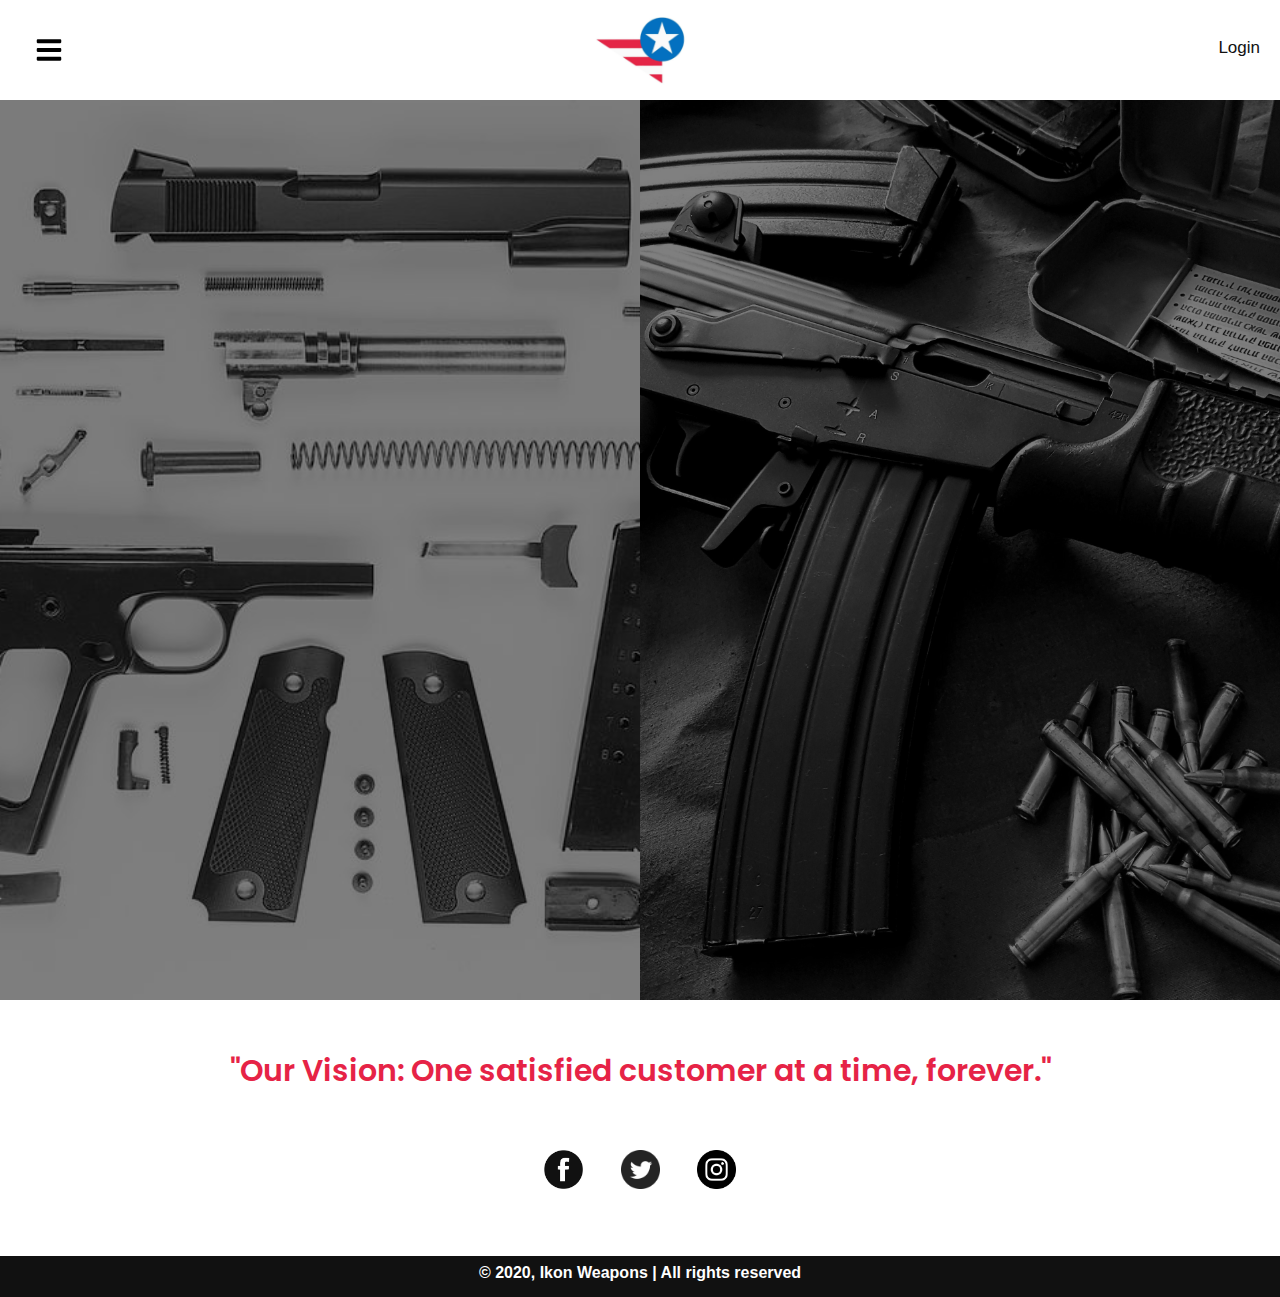
<file: index.html>
<!DOCTYPE html>
<html>

<head>
  <meta name="viewport" content="width=device-width, initial-scale=1, shrink-to-fit=no">
  <meta charset="utf-8">

  <link rel="stylesheet" href="assets/css/style.css">
  <link rel="stylesheet" href="assets/css/responsive.css">
  <link rel="preconnect" href="https://fonts.gstatic.com">
  <link href="https://fonts.googleapis.com/css2?family=Poppins:ital,wght@0,100;0,200;0,300;0,400;0,500;0,600;0,700;0,800;0,900;1,100;1,200;1,300;1,400;1,500;1,600;1,700;1,800;1,900&display=swap" rel="stylesheet">
  <title>Ikon Weapons Repair</title>

</head>

<body class="" onscroll="navChange()">
  <nav class="">
    <button class="nav-btn" id="menu-open-btn" type="button" name="button">
      <svg stroke="currentColor" fill="currentColor" stroke-width="0" viewBox="0 0 448 512" height="1em" width="1em" xmlns="http://www.w3.org/2000/svg" style="color: rgb(0, 0, 0);">
        <path
          d="M16 132h416c8.837 0 16-7.163 16-16V76c0-8.837-7.163-16-16-16H16C7.163 60 0 67.163 0 76v40c0 8.837 7.163 16 16 16zm0 160h416c8.837 0 16-7.163 16-16v-40c0-8.837-7.163-16-16-16H16c-8.837 0-16 7.163-16 16v40c0 8.837 7.163 16 16 16zm0 160h416c8.837 0 16-7.163 16-16v-40c0-8.837-7.163-16-16-16H16c-8.837 0-16 7.163-16 16v40c0 8.837 7.163 16 16 16z">
        </path>
      </svg>
    </button>
    <div class="nav-menu" id="nav-menu-d">
      <ul>
        <li class="navbar-toggle"><a id="menu-close-btn">
            <svg stroke="currentColor" fill="currentColor" stroke-width="0" viewBox="0 0 1024 1024" height="1em" width="1em" xmlns="http://www.w3.org/2000/svg" style="color: rgb(255, 255, 255);">
              <path
                d="M563.8 512l262.5-312.9c4.4-5.2.7-13.1-6.1-13.1h-79.8c-4.7 0-9.2 2.1-12.3 5.7L511.6 449.8 295.1 191.7c-3-3.6-7.5-5.7-12.3-5.7H203c-6.8 0-10.5 7.9-6.1 13.1L459.4 512 196.9 824.9A7.95 7.95 0 0 0 203 838h79.8c4.7 0 9.2-2.1 12.3-5.7l216.5-258.1 216.5 258.1c3 3.6 7.5 5.7 12.3 5.7h79.8c6.8 0 10.5-7.9 6.1-13.1L563.8 512z">
              </path>
            </svg>
          </a></li>
        <li><a href="index.html">
            <svg stroke="currentColor" fill="currentColor" stroke-width="0" viewBox="0 0 1024 1024" height="1em" width="1em" xmlns="http://www.w3.org/2000/svg" style="color: rgb(255, 255, 255);">
              <path
                d="M946.5 505L534.6 93.4a31.93 31.93 0 0 0-45.2 0L77.5 505c-12 12-18.8 28.3-18.8 45.3 0 35.3 28.7 64 64 64h43.4V908c0 17.7 14.3 32 32 32H448V716h112v224h265.9c17.7 0 32-14.3 32-32V614.3h43.4c17 0 33.3-6.7 45.3-18.8 24.9-25 24.9-65.5-.1-90.5z">
              </path>
            </svg>
            <span>Home</span>
          </a></li>
        <li><a href="account.html">
            <svg stroke="currentColor" fill="currentColor" stroke-width="0" viewBox="0 0 512 512" height="1em" width="1em" xmlns="http://www.w3.org/2000/svg" style="color: rgb(255, 255, 255);">
              <path d="M256 256c52.805 0 96-43.201 96-96s-43.195-96-96-96-96 43.201-96 96 43.195 96 96 96zm0 48c-63.598 0-192 32.402-192 96v48h384v-48c0-63.598-128.402-96-192-96z"></path>
            </svg>
            <span>Account</span>
          </a></li>
        <li><a href="orders.html">
            <svg stroke="currentColor" fill="currentColor" stroke-width="0" viewBox="0 0 512 512" height="1em" width="1em" xmlns="http://www.w3.org/2000/svg" style="color: rgb(255, 255, 255);">
              <path
                d="M124 80v322c0 7.7-6.3 14-14 14s-14-6.3-14-14V112H80c-17.7 0-32 14.3-32 32v288c0 17.7 14.3 32 32 32h353.1c17 0 30.9-13.8 30.9-30.9V80c0-17.7-14.3-32-32-32l-278 2c-17.7 0-30 12.3-30 30zm66 32h84c7.7 0 14 6.3 14 14s-6.3 14-14 14h-84c-7.7 0-14-6.3-14-14s6.3-14 14-14zm0 160h148c7.7 0 14 6.3 14 14s-6.3 14-14 14H190c-7.7 0-14-6.3-14-14s6.3-14 14-14zm196 108H190c-7.7 0-14-6.3-14-14s6.3-14 14-14h196c7.7 0 14 6.3 14 14s-6.3 14-14 14zm0-160H190c-7.7 0-14-6.3-14-14s6.3-14 14-14h196c7.7 0 14 6.3 14 14s-6.3 14-14 14z">
              </path>
            </svg>
            <span>Orders</span>
          </a></li>
        <li><a href="shop.html">
            <svg stroke="currentColor" fill="currentColor" stroke-width="0" viewBox="0 0 576 512" height="1em" width="1em" xmlns="http://www.w3.org/2000/svg" style="color: rgb(255, 255, 255);">
              <path
                d="M528.12 301.319l47.273-208C578.806 78.301 567.391 64 551.99 64H159.208l-9.166-44.81C147.758 8.021 137.93 0 126.529 0H24C10.745 0 0 10.745 0 24v16c0 13.255 10.745 24 24 24h69.883l70.248 343.435C147.325 417.1 136 435.222 136 456c0 30.928 25.072 56 56 56s56-25.072 56-56c0-15.674-6.447-29.835-16.824-40h209.647C430.447 426.165 424 440.326 424 456c0 30.928 25.072 56 56 56s56-25.072 56-56c0-22.172-12.888-41.332-31.579-50.405l5.517-24.276c3.413-15.018-8.002-29.319-23.403-29.319H218.117l-6.545-32h293.145c11.206 0 20.92-7.754 23.403-18.681z">
              </path>
            </svg>
            <span>Shop</span>
          </a></li>
        <li><a href="repair.html">
            <svg stroke="currentColor" fill="currentColor" stroke-width="0" viewBox="0 0 512 512" height="1em" width="1em" xmlns="http://www.w3.org/2000/svg" style="color: rgb(255, 255, 255);">
              <path
                d="M241.406 21l-15.22 34.75c-7.864.478-15.703 1.472-23.467 2.97l-23.282-30.064-25.094 8.532-.125 38.25c-10.63 5.464-20.817 12.07-30.44 19.78L88.313 79.25 70.156 98.563 88.312 133c-5.852 8.346-10.925 17.072-15.218 26.094l-38.938 1.062-7.906 25.28 31.438 23.158c-1.505 9.38-2.24 18.858-2.282 28.344L20.5 254.625l3.656 26.25 38.313 7.5c2.284 7.982 5.107 15.826 8.5 23.5L45.72 343.22l14.093 22.436 39.25-9.187c2.47 2.895 5.037 5.757 7.718 8.53 5.643 5.835 11.565 11.206 17.72 16.125l-7.625 39.313 22.938 13.25 29.968-26.094c8.606 3.462 17.435 6.23 26.407 8.312l9.782 38.406 26.405 2.157 15.875-36.22c10.97-.66 21.904-2.3 32.656-4.938l25.22 29.22 24.593-9.844-.72-14.813-57.406-43.53c-16.712 4.225-34.042 5.356-51.063 3.436-31.754-3.58-62.27-17.92-86.218-42.686-54.738-56.614-53.173-146.67 3.438-201.406 27.42-26.513 62.69-39.963 98-40.344 37.59-.406 75.214 13.996 103.438 43.187 45.935 47.512 52.196 118.985 19.562 173.095l31.97 24.25c3.997-6.28 7.594-12.75 10.75-19.375l38.655-1.063 7.906-25.28-31.217-23c1.513-9.457 2.262-19.035 2.28-28.594l34.688-17.625-3.655-26.25-38.28-7.5c-3.196-10.993-7.444-21.762-12.75-32.125l22.81-31.594-15.25-21.657-37.56 10.906c-.472-.5-.93-1.007-1.408-1.5-5.998-6.205-12.33-11.89-18.937-17.064l7.188-37.125L334 43.78l-28.5 24.814c-9.226-3.713-18.702-6.603-28.313-8.75l-9.343-36.688L241.406 21zM183.25 174.5c-10.344.118-20.597 2.658-30 7.28l45.22 34.314c13.676 10.376 17.555 30.095 7.06 43.937-10.498 13.85-30.656 15.932-44.53 5.408l-45.188-34.282c-4.627 24.793 4.135 51.063 25.594 67.344 19.245 14.597 43.944 17.33 65.22 9.688l4.78-1.72 4.03 3.063 135.19 102.564 4.03 3.062-.344 5.063c-1.637 22.55 7.59 45.61 26.844 60.217 21.46 16.28 49.145 17.63 71.78 6.5l-45.186-34.28c-13.874-10.526-17.282-30.506-6.78-44.344 10.5-13.84 30.537-15.405 44.217-5.032l45.188 34.283c4.616-24.784-4.11-51.067-25.563-67.344-19.313-14.658-43.817-17.562-64.968-10.033l-4.75 1.688-4.03-3.063-135.19-102.562-4.03-3.063.344-5.03c1.55-22.387-7.85-45.194-27.157-59.845-12.544-9.516-27.222-13.978-41.78-13.812zm43.563 90.25l163.875 124.344L379.406 404 215.5 279.625l11.313-14.875z">
              </path>
            </svg>
            <span>Repair</span>
          </a></li>
        <li><a href="contact.html">
            <svg stroke="currentColor" fill="currentColor" stroke-width="0" viewBox="0 0 1024 1024" height="1em" width="1em" xmlns="http://www.w3.org/2000/svg" style="color: rgb(255, 255, 255);">
              <path
                d="M877.1 238.7L770.6 132.3c-13-13-30.4-20.3-48.8-20.3s-35.8 7.2-48.8 20.3L558.3 246.8c-13 13-20.3 30.5-20.3 48.9 0 18.5 7.2 35.8 20.3 48.9l89.6 89.7a405.46 405.46 0 0 1-86.4 127.3c-36.7 36.9-79.6 66-127.2 86.6l-89.6-89.7c-13-13-30.4-20.3-48.8-20.3a68.2 68.2 0 0 0-48.8 20.3L132.3 673c-13 13-20.3 30.5-20.3 48.9 0 18.5 7.2 35.8 20.3 48.9l106.4 106.4c22.2 22.2 52.8 34.9 84.2 34.9 6.5 0 12.8-.5 19.2-1.6 132.4-21.8 263.8-92.3 369.9-198.3C818 606 888.4 474.6 910.4 342.1c6.3-37.6-6.3-76.3-33.3-103.4zm-37.6 91.5c-19.5 117.9-82.9 235.5-178.4 331s-213 158.9-330.9 178.4c-14.8 2.5-30-2.5-40.8-13.2L184.9 721.9 295.7 611l119.8 120 .9.9 21.6-8a481.29 481.29 0 0 0 285.7-285.8l8-21.6-120.8-120.7 110.8-110.9 104.5 104.5c10.8 10.8 15.8 26 13.3 40.8z">
              </path>
            </svg>
            <span>Contact</span>
          </a></li>
        <li><a href="support.html">
            <svg stroke="currentColor" fill="currentColor" stroke-width="0" viewBox="0 0 512 512" height="1em" width="1em" xmlns="http://www.w3.org/2000/svg" style="color: rgb(255, 255, 255);">
              <path
                d="M256 48C141.2 48 48 141.2 48 256s93.2 208 208 208 208-93.2 208-208S370.8 48 256 48zm21 333h-42v-42h42v42zm-.2-63h-41.6c0-67 62.4-62.2 62.4-103.8 0-22.9-18.7-41.7-41.6-41.7S214.4 192 214.4 214h-41.6c0-46 37.2-83 83.2-83s83.2 37.1 83.2 83.1c0 52-62.4 57.9-62.4 103.9z">
              </path>
            </svg>
            <span>Support</span>
          </a></li>
      </ul>
    </div>
    <a href="#">
      <img class="nav-logo" src="assets/images/logo.png" alt="logo">
    </a>

    <a class="nav-login" href="account.html">login</a>
  </nav>



  <main class="home-banner">
    <div class="img-container">
      <a href="repair.html">
      <div class="photo-div">
        <img src="assets/images/img1.jpg" alt="">
        <h1>Repair</h1>
      </div>
</a>
    </div>
    <div class="img-container">
      <a href="shop.html">
      <div class="photo-div">
        <img src="assets/images/img2.jpg" alt="">
        <h1>Shop</h1>
      </div>
</a>
    </div>
  </main>



  <main class="brand-text">
    <h1>"Our Vision: One satisfied customer at a time, forever."
    </h1>

    <div class="social-links">
      <ul >
        <li><a href="#"><img src="assets/images/facebook.jpg" alt=""></a></li>
        <li><a href="#"><img src="assets/images/twitter.jpg" alt=""></a></li>
        <li><a href="#"><img src="assets/images/instagram.jpg" alt=""></a></li>
      </ul>
    </div>
  </main>


  <footer>
    <p>© 2020, Ikon Weapons | All rights reserved</p>
  </footer>










  <script type="text/javascript" src="assets/js/customJS.js">

  </script>
</body>

</html>
</file>
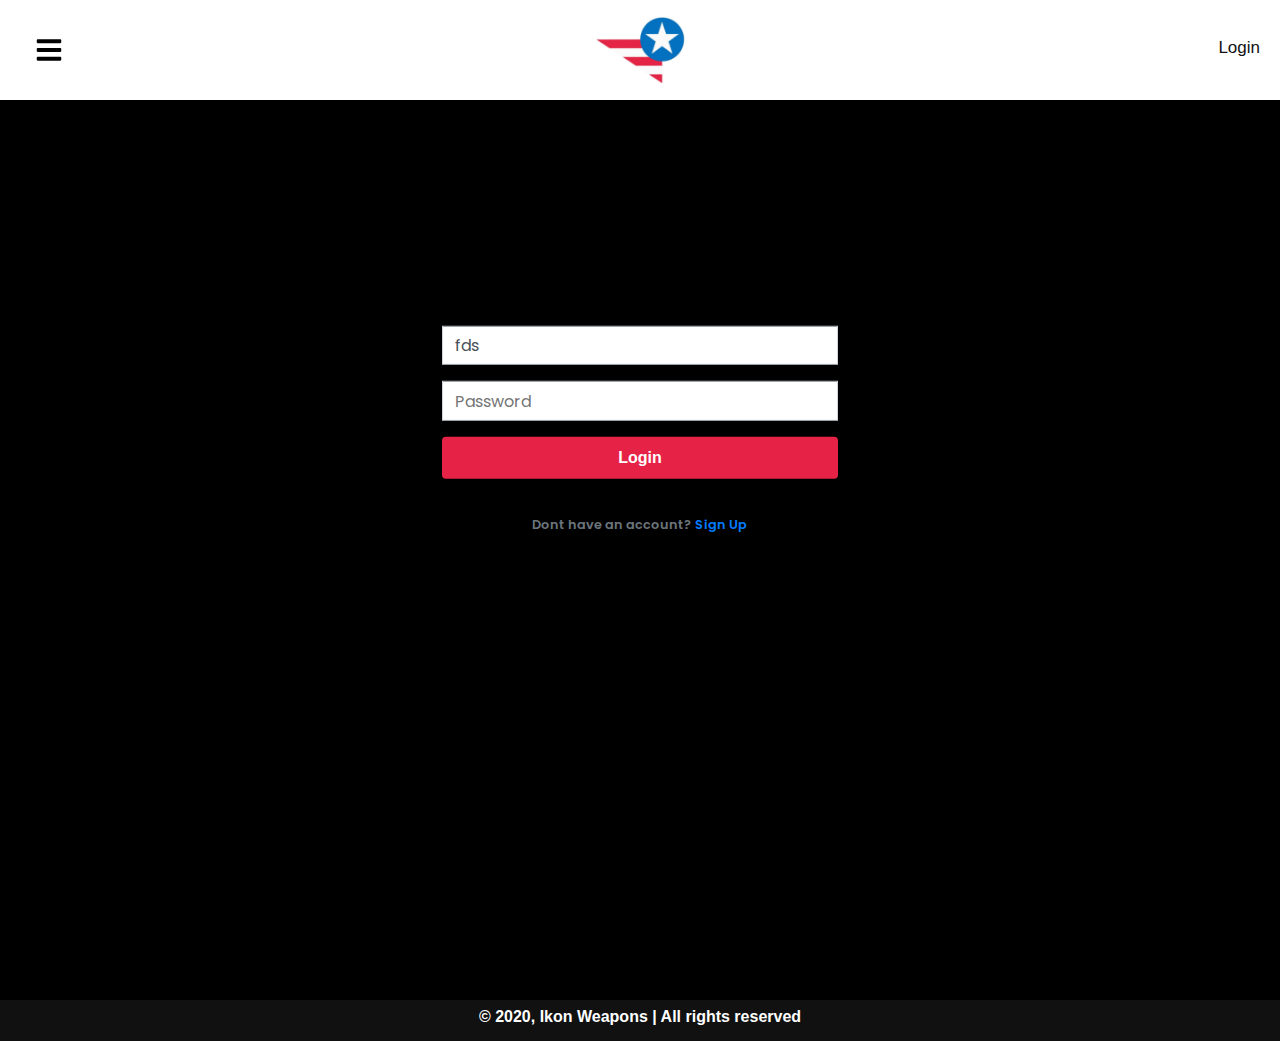
<file: account.html>
<!DOCTYPE html>
<html>

<head>
  <meta name="viewport" content="width=device-width, initial-scale=1, shrink-to-fit=no">
  <meta charset="utf-8">

  <link rel="stylesheet" href="assets/css/style.css">
  <link rel="stylesheet" href="assets/css/responsive.css">
  <link rel="preconnect" href="https://fonts.gstatic.com">
  <link href="https://fonts.googleapis.com/css2?family=Poppins:ital,wght@0,100;0,200;0,300;0,400;0,500;0,600;0,700;0,800;0,900;1,100;1,200;1,300;1,400;1,500;1,600;1,700;1,800;1,900&display=swap" rel="stylesheet">
  <title>Ikon Weapons Repair</title>

</head>

<body class="" onscroll="navChange()">
  <nav class="">
    <button class="nav-btn" id="menu-open-btn" type="button" name="button">
      <svg stroke="currentColor" fill="currentColor" stroke-width="0" viewBox="0 0 448 512" height="1em" width="1em" xmlns="http://www.w3.org/2000/svg" style="color: rgb(0, 0, 0);">
        <path
          d="M16 132h416c8.837 0 16-7.163 16-16V76c0-8.837-7.163-16-16-16H16C7.163 60 0 67.163 0 76v40c0 8.837 7.163 16 16 16zm0 160h416c8.837 0 16-7.163 16-16v-40c0-8.837-7.163-16-16-16H16c-8.837 0-16 7.163-16 16v40c0 8.837 7.163 16 16 16zm0 160h416c8.837 0 16-7.163 16-16v-40c0-8.837-7.163-16-16-16H16c-8.837 0-16 7.163-16 16v40c0 8.837 7.163 16 16 16z">
        </path>
      </svg>
    </button>
    <div class="nav-menu" id="nav-menu-d">
      <ul>
        <li class="navbar-toggle"><a id="menu-close-btn">
            <svg stroke="currentColor" fill="currentColor" stroke-width="0" viewBox="0 0 1024 1024" height="1em" width="1em" xmlns="http://www.w3.org/2000/svg" style="color: rgb(255, 255, 255);">
              <path
                d="M563.8 512l262.5-312.9c4.4-5.2.7-13.1-6.1-13.1h-79.8c-4.7 0-9.2 2.1-12.3 5.7L511.6 449.8 295.1 191.7c-3-3.6-7.5-5.7-12.3-5.7H203c-6.8 0-10.5 7.9-6.1 13.1L459.4 512 196.9 824.9A7.95 7.95 0 0 0 203 838h79.8c4.7 0 9.2-2.1 12.3-5.7l216.5-258.1 216.5 258.1c3 3.6 7.5 5.7 12.3 5.7h79.8c6.8 0 10.5-7.9 6.1-13.1L563.8 512z">
              </path>
            </svg>
          </a></li>
        <li><a href="index.html">
            <svg stroke="currentColor" fill="currentColor" stroke-width="0" viewBox="0 0 1024 1024" height="1em" width="1em" xmlns="http://www.w3.org/2000/svg" style="color: rgb(255, 255, 255);">
              <path
                d="M946.5 505L534.6 93.4a31.93 31.93 0 0 0-45.2 0L77.5 505c-12 12-18.8 28.3-18.8 45.3 0 35.3 28.7 64 64 64h43.4V908c0 17.7 14.3 32 32 32H448V716h112v224h265.9c17.7 0 32-14.3 32-32V614.3h43.4c17 0 33.3-6.7 45.3-18.8 24.9-25 24.9-65.5-.1-90.5z">
              </path>
            </svg>
            <span>Home</span>
          </a></li>
        <li><a href="account.html">
            <svg stroke="currentColor" fill="currentColor" stroke-width="0" viewBox="0 0 512 512" height="1em" width="1em" xmlns="http://www.w3.org/2000/svg" style="color: rgb(255, 255, 255);">
              <path d="M256 256c52.805 0 96-43.201 96-96s-43.195-96-96-96-96 43.201-96 96 43.195 96 96 96zm0 48c-63.598 0-192 32.402-192 96v48h384v-48c0-63.598-128.402-96-192-96z"></path>
            </svg>
            <span>Account</span>
          </a></li>
        <li><a href="orders.html">
            <svg stroke="currentColor" fill="currentColor" stroke-width="0" viewBox="0 0 512 512" height="1em" width="1em" xmlns="http://www.w3.org/2000/svg" style="color: rgb(255, 255, 255);">
              <path
                d="M124 80v322c0 7.7-6.3 14-14 14s-14-6.3-14-14V112H80c-17.7 0-32 14.3-32 32v288c0 17.7 14.3 32 32 32h353.1c17 0 30.9-13.8 30.9-30.9V80c0-17.7-14.3-32-32-32l-278 2c-17.7 0-30 12.3-30 30zm66 32h84c7.7 0 14 6.3 14 14s-6.3 14-14 14h-84c-7.7 0-14-6.3-14-14s6.3-14 14-14zm0 160h148c7.7 0 14 6.3 14 14s-6.3 14-14 14H190c-7.7 0-14-6.3-14-14s6.3-14 14-14zm196 108H190c-7.7 0-14-6.3-14-14s6.3-14 14-14h196c7.7 0 14 6.3 14 14s-6.3 14-14 14zm0-160H190c-7.7 0-14-6.3-14-14s6.3-14 14-14h196c7.7 0 14 6.3 14 14s-6.3 14-14 14z">
              </path>
            </svg>
            <span>Orders</span>
          </a></li>
        <li><a href="shop.html">
            <svg stroke="currentColor" fill="currentColor" stroke-width="0" viewBox="0 0 576 512" height="1em" width="1em" xmlns="http://www.w3.org/2000/svg" style="color: rgb(255, 255, 255);">
              <path
                d="M528.12 301.319l47.273-208C578.806 78.301 567.391 64 551.99 64H159.208l-9.166-44.81C147.758 8.021 137.93 0 126.529 0H24C10.745 0 0 10.745 0 24v16c0 13.255 10.745 24 24 24h69.883l70.248 343.435C147.325 417.1 136 435.222 136 456c0 30.928 25.072 56 56 56s56-25.072 56-56c0-15.674-6.447-29.835-16.824-40h209.647C430.447 426.165 424 440.326 424 456c0 30.928 25.072 56 56 56s56-25.072 56-56c0-22.172-12.888-41.332-31.579-50.405l5.517-24.276c3.413-15.018-8.002-29.319-23.403-29.319H218.117l-6.545-32h293.145c11.206 0 20.92-7.754 23.403-18.681z">
              </path>
            </svg>
            <span>Shop</span>
          </a></li>
        <li><a href="repair.html">
            <svg stroke="currentColor" fill="currentColor" stroke-width="0" viewBox="0 0 512 512" height="1em" width="1em" xmlns="http://www.w3.org/2000/svg" style="color: rgb(255, 255, 255);">
              <path
                d="M241.406 21l-15.22 34.75c-7.864.478-15.703 1.472-23.467 2.97l-23.282-30.064-25.094 8.532-.125 38.25c-10.63 5.464-20.817 12.07-30.44 19.78L88.313 79.25 70.156 98.563 88.312 133c-5.852 8.346-10.925 17.072-15.218 26.094l-38.938 1.062-7.906 25.28 31.438 23.158c-1.505 9.38-2.24 18.858-2.282 28.344L20.5 254.625l3.656 26.25 38.313 7.5c2.284 7.982 5.107 15.826 8.5 23.5L45.72 343.22l14.093 22.436 39.25-9.187c2.47 2.895 5.037 5.757 7.718 8.53 5.643 5.835 11.565 11.206 17.72 16.125l-7.625 39.313 22.938 13.25 29.968-26.094c8.606 3.462 17.435 6.23 26.407 8.312l9.782 38.406 26.405 2.157 15.875-36.22c10.97-.66 21.904-2.3 32.656-4.938l25.22 29.22 24.593-9.844-.72-14.813-57.406-43.53c-16.712 4.225-34.042 5.356-51.063 3.436-31.754-3.58-62.27-17.92-86.218-42.686-54.738-56.614-53.173-146.67 3.438-201.406 27.42-26.513 62.69-39.963 98-40.344 37.59-.406 75.214 13.996 103.438 43.187 45.935 47.512 52.196 118.985 19.562 173.095l31.97 24.25c3.997-6.28 7.594-12.75 10.75-19.375l38.655-1.063 7.906-25.28-31.217-23c1.513-9.457 2.262-19.035 2.28-28.594l34.688-17.625-3.655-26.25-38.28-7.5c-3.196-10.993-7.444-21.762-12.75-32.125l22.81-31.594-15.25-21.657-37.56 10.906c-.472-.5-.93-1.007-1.408-1.5-5.998-6.205-12.33-11.89-18.937-17.064l7.188-37.125L334 43.78l-28.5 24.814c-9.226-3.713-18.702-6.603-28.313-8.75l-9.343-36.688L241.406 21zM183.25 174.5c-10.344.118-20.597 2.658-30 7.28l45.22 34.314c13.676 10.376 17.555 30.095 7.06 43.937-10.498 13.85-30.656 15.932-44.53 5.408l-45.188-34.282c-4.627 24.793 4.135 51.063 25.594 67.344 19.245 14.597 43.944 17.33 65.22 9.688l4.78-1.72 4.03 3.063 135.19 102.564 4.03 3.062-.344 5.063c-1.637 22.55 7.59 45.61 26.844 60.217 21.46 16.28 49.145 17.63 71.78 6.5l-45.186-34.28c-13.874-10.526-17.282-30.506-6.78-44.344 10.5-13.84 30.537-15.405 44.217-5.032l45.188 34.283c4.616-24.784-4.11-51.067-25.563-67.344-19.313-14.658-43.817-17.562-64.968-10.033l-4.75 1.688-4.03-3.063-135.19-102.562-4.03-3.063.344-5.03c1.55-22.387-7.85-45.194-27.157-59.845-12.544-9.516-27.222-13.978-41.78-13.812zm43.563 90.25l163.875 124.344L379.406 404 215.5 279.625l11.313-14.875z">
              </path>
            </svg>
            <span>Repair</span>
          </a></li>
        <li><a href="contact.html">
            <svg stroke="currentColor" fill="currentColor" stroke-width="0" viewBox="0 0 1024 1024" height="1em" width="1em" xmlns="http://www.w3.org/2000/svg" style="color: rgb(255, 255, 255);">
              <path
                d="M877.1 238.7L770.6 132.3c-13-13-30.4-20.3-48.8-20.3s-35.8 7.2-48.8 20.3L558.3 246.8c-13 13-20.3 30.5-20.3 48.9 0 18.5 7.2 35.8 20.3 48.9l89.6 89.7a405.46 405.46 0 0 1-86.4 127.3c-36.7 36.9-79.6 66-127.2 86.6l-89.6-89.7c-13-13-30.4-20.3-48.8-20.3a68.2 68.2 0 0 0-48.8 20.3L132.3 673c-13 13-20.3 30.5-20.3 48.9 0 18.5 7.2 35.8 20.3 48.9l106.4 106.4c22.2 22.2 52.8 34.9 84.2 34.9 6.5 0 12.8-.5 19.2-1.6 132.4-21.8 263.8-92.3 369.9-198.3C818 606 888.4 474.6 910.4 342.1c6.3-37.6-6.3-76.3-33.3-103.4zm-37.6 91.5c-19.5 117.9-82.9 235.5-178.4 331s-213 158.9-330.9 178.4c-14.8 2.5-30-2.5-40.8-13.2L184.9 721.9 295.7 611l119.8 120 .9.9 21.6-8a481.29 481.29 0 0 0 285.7-285.8l8-21.6-120.8-120.7 110.8-110.9 104.5 104.5c10.8 10.8 15.8 26 13.3 40.8z">
              </path>
            </svg>
            <span>Contact</span>
          </a></li>
        <li><a href="support.html">
            <svg stroke="currentColor" fill="currentColor" stroke-width="0" viewBox="0 0 512 512" height="1em" width="1em" xmlns="http://www.w3.org/2000/svg" style="color: rgb(255, 255, 255);">
              <path
                d="M256 48C141.2 48 48 141.2 48 256s93.2 208 208 208 208-93.2 208-208S370.8 48 256 48zm21 333h-42v-42h42v42zm-.2-63h-41.6c0-67 62.4-62.2 62.4-103.8 0-22.9-18.7-41.7-41.6-41.7S214.4 192 214.4 214h-41.6c0-46 37.2-83 83.2-83s83.2 37.1 83.2 83.1c0 52-62.4 57.9-62.4 103.9z">
              </path>
            </svg>
            <span>Support</span>
          </a></li>
      </ul>
    </div>
    <a href="#">
      <img class="nav-logo" src="assets/images/logo.png" alt="logo">
    </a>

    <a class="nav-login" href="account.html">login</a>
  </nav>

  <main class="form-wrapper">
    <div class="">
      <form class="" action="index.html" method="post">
        <input name="email" placeholder="Email" required="" type="text" class="form-control" value="fds">
        <input name="password" placeholder="Password" required="" type="password" class="form-control" value="">
        <button type="submit" class="form-button btn btn-primary">Login</button>

        <small>Dont have an account? <a href="register.html">Sign Up</a></small>
      </form>
    </div>
  </main>



  <footer>
    <p>© 2020, Ikon Weapons | All rights reserved</p>
  </footer>
  <script type="text/javascript" src="assets/js/customJS.js">

  </script>
</body>

</html>
</file>
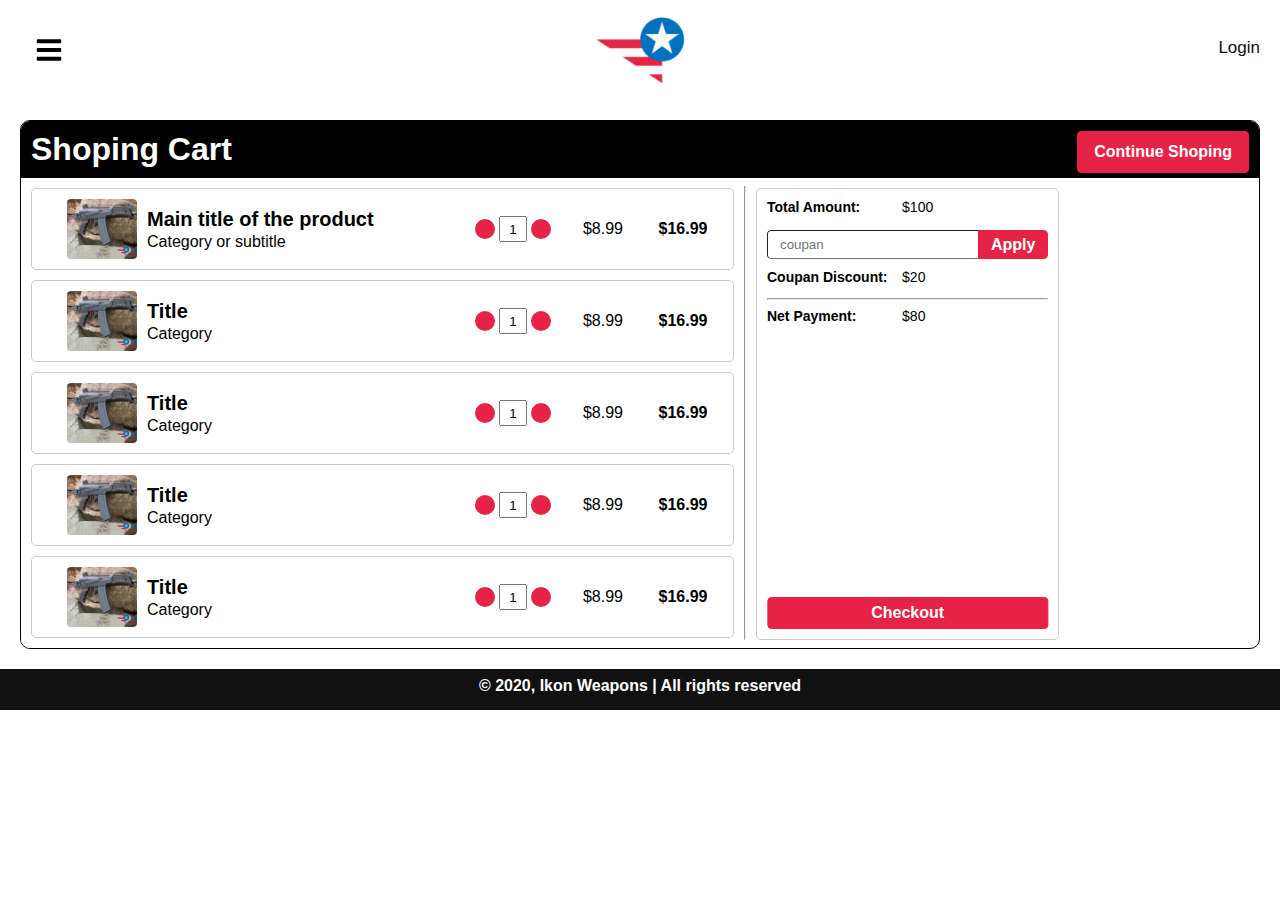
<file: cart.html>
<!DOCTYPE html>
<html>

<head>
  <meta name="viewport" content="width=device-width, initial-scale=1, shrink-to-fit=no">
  <meta charset="utf-8">

  <link rel="stylesheet" href="assets/css/style.css">
  <link rel="stylesheet" href="assets/css/responsive.css">
  <link rel="stylesheet" href="https://use.fontawesome.com/releases/v5.15.2/css/all.css" integrity="sha384-vSIIfh2YWi9wW0r9iZe7RJPrKwp6bG+s9QZMoITbCckVJqGCCRhc+ccxNcdpHuYu" crossorigin="anonymous">
  <link rel="preconnect" href="https://fonts.gstatic.com">

  <link href="https://fonts.googleapis.com/css2?family=Poppins:ital,wght@0,100;0,200;0,300;0,400;0,500;0,600;0,700;0,800;0,900;1,100;1,200;1,300;1,400;1,500;1,600;1,700;1,800;1,900&display=swap" rel="stylesheet">
  <title>Ikon Weapons Repair</title>

</head>

<body class="" onscroll="navChange()">
  <nav class="">
    <button class="nav-btn" id="menu-open-btn" type="button" name="button">
      <svg stroke="currentColor" fill="currentColor" stroke-width="0" viewBox="0 0 448 512" height="1em" width="1em" xmlns="http://www.w3.org/2000/svg" style="color: rgb(0, 0, 0);">
        <path
          d="M16 132h416c8.837 0 16-7.163 16-16V76c0-8.837-7.163-16-16-16H16C7.163 60 0 67.163 0 76v40c0 8.837 7.163 16 16 16zm0 160h416c8.837 0 16-7.163 16-16v-40c0-8.837-7.163-16-16-16H16c-8.837 0-16 7.163-16 16v40c0 8.837 7.163 16 16 16zm0 160h416c8.837 0 16-7.163 16-16v-40c0-8.837-7.163-16-16-16H16c-8.837 0-16 7.163-16 16v40c0 8.837 7.163 16 16 16z">
        </path>
      </svg>
    </button>
    <div class="nav-menu" id="nav-menu-d">
      <ul>
        <li class="navbar-toggle"><a id="menu-close-btn">
            <svg stroke="currentColor" fill="currentColor" stroke-width="0" viewBox="0 0 1024 1024" height="1em" width="1em" xmlns="http://www.w3.org/2000/svg" style="color: rgb(255, 255, 255);">
              <path
                d="M563.8 512l262.5-312.9c4.4-5.2.7-13.1-6.1-13.1h-79.8c-4.7 0-9.2 2.1-12.3 5.7L511.6 449.8 295.1 191.7c-3-3.6-7.5-5.7-12.3-5.7H203c-6.8 0-10.5 7.9-6.1 13.1L459.4 512 196.9 824.9A7.95 7.95 0 0 0 203 838h79.8c4.7 0 9.2-2.1 12.3-5.7l216.5-258.1 216.5 258.1c3 3.6 7.5 5.7 12.3 5.7h79.8c6.8 0 10.5-7.9 6.1-13.1L563.8 512z">
              </path>
            </svg>
          </a></li>
        <li><a href="index.html">
            <svg stroke="currentColor" fill="currentColor" stroke-width="0" viewBox="0 0 1024 1024" height="1em" width="1em" xmlns="http://www.w3.org/2000/svg" style="color: rgb(255, 255, 255);">
              <path
                d="M946.5 505L534.6 93.4a31.93 31.93 0 0 0-45.2 0L77.5 505c-12 12-18.8 28.3-18.8 45.3 0 35.3 28.7 64 64 64h43.4V908c0 17.7 14.3 32 32 32H448V716h112v224h265.9c17.7 0 32-14.3 32-32V614.3h43.4c17 0 33.3-6.7 45.3-18.8 24.9-25 24.9-65.5-.1-90.5z">
              </path>
            </svg>
            <span>Home</span>
          </a></li>
        <li><a href="account.html">
            <svg stroke="currentColor" fill="currentColor" stroke-width="0" viewBox="0 0 512 512" height="1em" width="1em" xmlns="http://www.w3.org/2000/svg" style="color: rgb(255, 255, 255);">
              <path d="M256 256c52.805 0 96-43.201 96-96s-43.195-96-96-96-96 43.201-96 96 43.195 96 96 96zm0 48c-63.598 0-192 32.402-192 96v48h384v-48c0-63.598-128.402-96-192-96z"></path>
            </svg>
            <span>Account</span>
          </a></li>
        <li><a href="orders.html">
            <svg stroke="currentColor" fill="currentColor" stroke-width="0" viewBox="0 0 512 512" height="1em" width="1em" xmlns="http://www.w3.org/2000/svg" style="color: rgb(255, 255, 255);">
              <path
                d="M124 80v322c0 7.7-6.3 14-14 14s-14-6.3-14-14V112H80c-17.7 0-32 14.3-32 32v288c0 17.7 14.3 32 32 32h353.1c17 0 30.9-13.8 30.9-30.9V80c0-17.7-14.3-32-32-32l-278 2c-17.7 0-30 12.3-30 30zm66 32h84c7.7 0 14 6.3 14 14s-6.3 14-14 14h-84c-7.7 0-14-6.3-14-14s6.3-14 14-14zm0 160h148c7.7 0 14 6.3 14 14s-6.3 14-14 14H190c-7.7 0-14-6.3-14-14s6.3-14 14-14zm196 108H190c-7.7 0-14-6.3-14-14s6.3-14 14-14h196c7.7 0 14 6.3 14 14s-6.3 14-14 14zm0-160H190c-7.7 0-14-6.3-14-14s6.3-14 14-14h196c7.7 0 14 6.3 14 14s-6.3 14-14 14z">
              </path>
            </svg>
            <span>Orders</span>
          </a></li>
        <li><a href="shop.html">
            <svg stroke="currentColor" fill="currentColor" stroke-width="0" viewBox="0 0 576 512" height="1em" width="1em" xmlns="http://www.w3.org/2000/svg" style="color: rgb(255, 255, 255);">
              <path
                d="M528.12 301.319l47.273-208C578.806 78.301 567.391 64 551.99 64H159.208l-9.166-44.81C147.758 8.021 137.93 0 126.529 0H24C10.745 0 0 10.745 0 24v16c0 13.255 10.745 24 24 24h69.883l70.248 343.435C147.325 417.1 136 435.222 136 456c0 30.928 25.072 56 56 56s56-25.072 56-56c0-15.674-6.447-29.835-16.824-40h209.647C430.447 426.165 424 440.326 424 456c0 30.928 25.072 56 56 56s56-25.072 56-56c0-22.172-12.888-41.332-31.579-50.405l5.517-24.276c3.413-15.018-8.002-29.319-23.403-29.319H218.117l-6.545-32h293.145c11.206 0 20.92-7.754 23.403-18.681z">
              </path>
            </svg>
            <span>Shop</span>
          </a></li>
        <li><a href="repair.html">
            <svg stroke="currentColor" fill="currentColor" stroke-width="0" viewBox="0 0 512 512" height="1em" width="1em" xmlns="http://www.w3.org/2000/svg" style="color: rgb(255, 255, 255);">
              <path
                d="M241.406 21l-15.22 34.75c-7.864.478-15.703 1.472-23.467 2.97l-23.282-30.064-25.094 8.532-.125 38.25c-10.63 5.464-20.817 12.07-30.44 19.78L88.313 79.25 70.156 98.563 88.312 133c-5.852 8.346-10.925 17.072-15.218 26.094l-38.938 1.062-7.906 25.28 31.438 23.158c-1.505 9.38-2.24 18.858-2.282 28.344L20.5 254.625l3.656 26.25 38.313 7.5c2.284 7.982 5.107 15.826 8.5 23.5L45.72 343.22l14.093 22.436 39.25-9.187c2.47 2.895 5.037 5.757 7.718 8.53 5.643 5.835 11.565 11.206 17.72 16.125l-7.625 39.313 22.938 13.25 29.968-26.094c8.606 3.462 17.435 6.23 26.407 8.312l9.782 38.406 26.405 2.157 15.875-36.22c10.97-.66 21.904-2.3 32.656-4.938l25.22 29.22 24.593-9.844-.72-14.813-57.406-43.53c-16.712 4.225-34.042 5.356-51.063 3.436-31.754-3.58-62.27-17.92-86.218-42.686-54.738-56.614-53.173-146.67 3.438-201.406 27.42-26.513 62.69-39.963 98-40.344 37.59-.406 75.214 13.996 103.438 43.187 45.935 47.512 52.196 118.985 19.562 173.095l31.97 24.25c3.997-6.28 7.594-12.75 10.75-19.375l38.655-1.063 7.906-25.28-31.217-23c1.513-9.457 2.262-19.035 2.28-28.594l34.688-17.625-3.655-26.25-38.28-7.5c-3.196-10.993-7.444-21.762-12.75-32.125l22.81-31.594-15.25-21.657-37.56 10.906c-.472-.5-.93-1.007-1.408-1.5-5.998-6.205-12.33-11.89-18.937-17.064l7.188-37.125L334 43.78l-28.5 24.814c-9.226-3.713-18.702-6.603-28.313-8.75l-9.343-36.688L241.406 21zM183.25 174.5c-10.344.118-20.597 2.658-30 7.28l45.22 34.314c13.676 10.376 17.555 30.095 7.06 43.937-10.498 13.85-30.656 15.932-44.53 5.408l-45.188-34.282c-4.627 24.793 4.135 51.063 25.594 67.344 19.245 14.597 43.944 17.33 65.22 9.688l4.78-1.72 4.03 3.063 135.19 102.564 4.03 3.062-.344 5.063c-1.637 22.55 7.59 45.61 26.844 60.217 21.46 16.28 49.145 17.63 71.78 6.5l-45.186-34.28c-13.874-10.526-17.282-30.506-6.78-44.344 10.5-13.84 30.537-15.405 44.217-5.032l45.188 34.283c4.616-24.784-4.11-51.067-25.563-67.344-19.313-14.658-43.817-17.562-64.968-10.033l-4.75 1.688-4.03-3.063-135.19-102.562-4.03-3.063.344-5.03c1.55-22.387-7.85-45.194-27.157-59.845-12.544-9.516-27.222-13.978-41.78-13.812zm43.563 90.25l163.875 124.344L379.406 404 215.5 279.625l11.313-14.875z">
              </path>
            </svg>
            <span>Repair</span>
          </a></li>
        <li><a href="contact.html">
            <svg stroke="currentColor" fill="currentColor" stroke-width="0" viewBox="0 0 1024 1024" height="1em" width="1em" xmlns="http://www.w3.org/2000/svg" style="color: rgb(255, 255, 255);">
              <path
                d="M877.1 238.7L770.6 132.3c-13-13-30.4-20.3-48.8-20.3s-35.8 7.2-48.8 20.3L558.3 246.8c-13 13-20.3 30.5-20.3 48.9 0 18.5 7.2 35.8 20.3 48.9l89.6 89.7a405.46 405.46 0 0 1-86.4 127.3c-36.7 36.9-79.6 66-127.2 86.6l-89.6-89.7c-13-13-30.4-20.3-48.8-20.3a68.2 68.2 0 0 0-48.8 20.3L132.3 673c-13 13-20.3 30.5-20.3 48.9 0 18.5 7.2 35.8 20.3 48.9l106.4 106.4c22.2 22.2 52.8 34.9 84.2 34.9 6.5 0 12.8-.5 19.2-1.6 132.4-21.8 263.8-92.3 369.9-198.3C818 606 888.4 474.6 910.4 342.1c6.3-37.6-6.3-76.3-33.3-103.4zm-37.6 91.5c-19.5 117.9-82.9 235.5-178.4 331s-213 158.9-330.9 178.4c-14.8 2.5-30-2.5-40.8-13.2L184.9 721.9 295.7 611l119.8 120 .9.9 21.6-8a481.29 481.29 0 0 0 285.7-285.8l8-21.6-120.8-120.7 110.8-110.9 104.5 104.5c10.8 10.8 15.8 26 13.3 40.8z">
              </path>
            </svg>
            <span>Contact</span>
          </a></li>
        <li><a href="support.html">
            <svg stroke="currentColor" fill="currentColor" stroke-width="0" viewBox="0 0 512 512" height="1em" width="1em" xmlns="http://www.w3.org/2000/svg" style="color: rgb(255, 255, 255);">
              <path
                d="M256 48C141.2 48 48 141.2 48 256s93.2 208 208 208 208-93.2 208-208S370.8 48 256 48zm21 333h-42v-42h42v42zm-.2-63h-41.6c0-67 62.4-62.2 62.4-103.8 0-22.9-18.7-41.7-41.6-41.7S214.4 192 214.4 214h-41.6c0-46 37.2-83 83.2-83s83.2 37.1 83.2 83.1c0 52-62.4 57.9-62.4 103.9z">
              </path>
            </svg>
            <span>Support</span>
          </a></li>
      </ul>
    </div>
    <a href="#">
      <img class="nav-logo" src="assets/images/logo.png" alt="logo">
    </a>

    <a class="nav-login" href="account.html">login</a>
  </nav>


  <main class="cart-m">
    <div class="cart-d">
      <div class="cart-top">
        <h1>Shoping Cart</h1>
        <button type="button" name="button">Continue Shoping</button>
      </div>
      <div class="main-cart">
        <div class="item-side">

          <div class="cart-item">
            <div class="remove">
              <a href="#"><i class="fas fa-times"></i></a>

            </div>
            <div class="img">
              <img src="assets/images/product2.jpg" alt="product">
            </div>
            <div class="titles">
              <h2>Main title of the product</h2>
              <h3>Category or subtitle</h3>
            </div>
            <div class="quantity">
              <a><i class="fas fa-minus"></i></a>
              <input type="number" value="1">
              <a><i class="fas fa-plus"></i></a>
            </div>
            <div class="unit-price">
              <h4>$8.99</h4>
            </div>
            <div class="total-price">
              <h4>$16.99</h4>
            </div>
          </div>

          <div class="cart-item">
            <div class="remove">
              <i class="fas fa-times"></i>
            </div>
            <div class="img">
              <img src="assets/images/product2.jpg" alt="product">
            </div>
            <div class="titles">
              <h2>Title</h2>
              <h3>Category</h3>
            </div>
            <div class="quantity">
              <a><i class="fas fa-minus"></i></a>
              <input type="number" value="1">
              <a><i class="fas fa-plus"></i></a>
            </div>
            <div class="unit-price">
              <h4>$8.99</h4>
            </div>
            <div class="total-price">
              <h4>$16.99</h4>
            </div>
          </div>

          <div class="cart-item">
            <div class="remove">
              <i class="fas fa-times"></i>
            </div>
            <div class="img">
              <img src="assets/images/product2.jpg" alt="product">
            </div>
            <div class="titles">
              <h2>Title</h2>
              <h3>Category</h3>
            </div>
            <div class="quantity">
              <a><i class="fas fa-minus"></i></a>
              <input type="number" value="1">
              <a><i class="fas fa-plus"></i></a>
            </div>
            <div class="unit-price">
              <h4>$8.99</h4>
            </div>
            <div class="total-price">
              <h4>$16.99</h4>
            </div>
          </div>

          <div class="cart-item">
            <div class="remove">
              <i class="fas fa-times"></i>
            </div>
            <div class="img">
              <img src="assets/images/product2.jpg" alt="product">
            </div>
            <div class="titles">
              <h2>Title</h2>
              <h3>Category</h3>
            </div>
            <div class="quantity">
              <a><i class="fas fa-minus"></i></a>
              <input type="number" value="1">
              <a><i class="fas fa-plus"></i></a>
            </div>
            <div class="unit-price">
              <h4>$8.99</h4>
            </div>
            <div class="total-price">
              <h4>$16.99</h4>
            </div>
          </div>

          <div class="cart-item">
            <div class="remove">
              <i class="fas fa-times"></i>
            </div>
            <div class="img">
              <img src="assets/images/product2.jpg" alt="product">
            </div>
            <div class="titles">
              <h2>Title</h2>
              <h3>Category</h3>
            </div>
            <div class="quantity">
              <a><i class="fas fa-minus"></i></a>
              <input type="number" value="1">
              <a><i class="fas fa-plus"></i></a>
            </div>
            <div class="unit-price">
              <h4>$8.99</h4>
            </div>
            <div class="total-price">
              <h4>$16.99</h4>
            </div>
          </div>

        </div>
        <hr>
        <div class="checkout-side">
          <div class="">
            <h1>Total Amount:</h1>
            <h2>$100</h2>
            <div class="coupan-code">
              <input type="text" name="" value="" placeholder="coupan">
              <button type="button" name="button">Apply</button>
            </div>
            <h1>Coupan Discount:</h1>
            <h2>$20</h2>

            <hr>

            <h1>Net Payment:</h1>
            <h2>$80</h2>
            <button onclick="location.href='checkout.html';" class="checkout-btn" type="button" name="button">Checkout</button>
          </div>
        </div>
      </div>
    </div>
  </main>



  <footer>
    <p>© 2020, Ikon Weapons | All rights reserved</p>
  </footer>
  <script type="text/javascript" src="assets/js/customJS.js">

  </script>
</body>

</html>
</file>
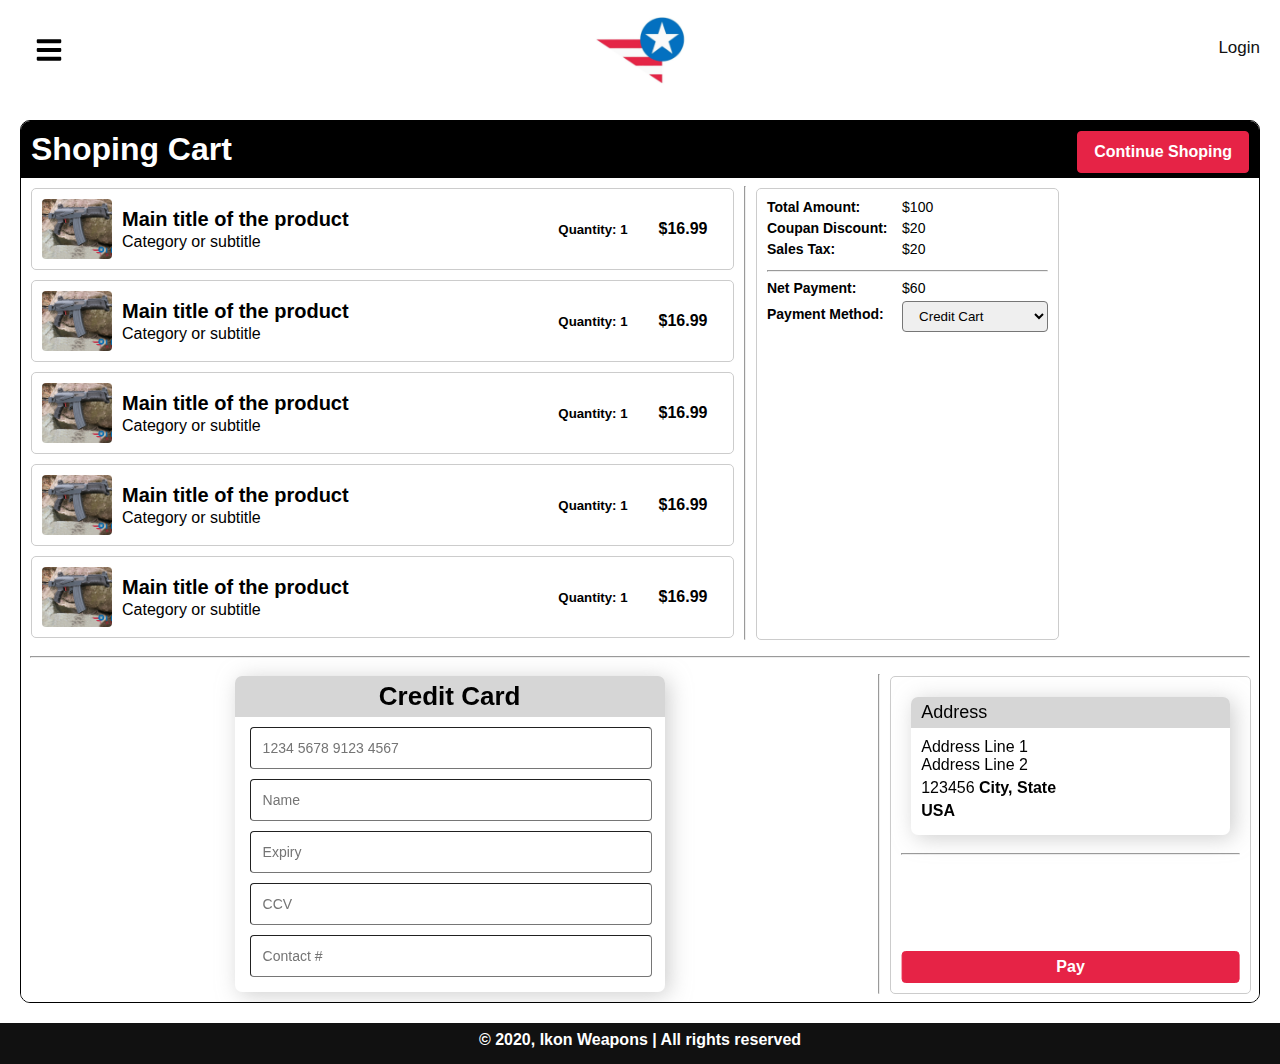
<file: checkout.html>
<!DOCTYPE html>
<html>

<head>
  <meta name="viewport" content="width=device-width, initial-scale=1, shrink-to-fit=no">
  <meta charset="utf-8">

  <link rel="stylesheet" href="assets/css/style.css">
  <link rel="stylesheet" href="assets/css/responsive.css">
  <link rel="stylesheet" href="https://use.fontawesome.com/releases/v5.15.2/css/all.css" integrity="sha384-vSIIfh2YWi9wW0r9iZe7RJPrKwp6bG+s9QZMoITbCckVJqGCCRhc+ccxNcdpHuYu" crossorigin="anonymous">
  <link rel="preconnect" href="https://fonts.gstatic.com">

  <link href="https://fonts.googleapis.com/css2?family=Poppins:ital,wght@0,100;0,200;0,300;0,400;0,500;0,600;0,700;0,800;0,900;1,100;1,200;1,300;1,400;1,500;1,600;1,700;1,800;1,900&display=swap" rel="stylesheet">
  <title>Ikon Weapons Repair</title>

</head>

<body class="" onscroll="navChange()">
  <nav class="">
    <button class="nav-btn" id="menu-open-btn" type="button" name="button">
      <svg stroke="currentColor" fill="currentColor" stroke-width="0" viewBox="0 0 448 512" height="1em" width="1em" xmlns="http://www.w3.org/2000/svg" style="color: rgb(0, 0, 0);">
        <path
          d="M16 132h416c8.837 0 16-7.163 16-16V76c0-8.837-7.163-16-16-16H16C7.163 60 0 67.163 0 76v40c0 8.837 7.163 16 16 16zm0 160h416c8.837 0 16-7.163 16-16v-40c0-8.837-7.163-16-16-16H16c-8.837 0-16 7.163-16 16v40c0 8.837 7.163 16 16 16zm0 160h416c8.837 0 16-7.163 16-16v-40c0-8.837-7.163-16-16-16H16c-8.837 0-16 7.163-16 16v40c0 8.837 7.163 16 16 16z">
        </path>
      </svg>
    </button>
    <div class="nav-menu" id="nav-menu-d">
      <ul>
        <li class="navbar-toggle"><a id="menu-close-btn">
            <svg stroke="currentColor" fill="currentColor" stroke-width="0" viewBox="0 0 1024 1024" height="1em" width="1em" xmlns="http://www.w3.org/2000/svg" style="color: rgb(255, 255, 255);">
              <path
                d="M563.8 512l262.5-312.9c4.4-5.2.7-13.1-6.1-13.1h-79.8c-4.7 0-9.2 2.1-12.3 5.7L511.6 449.8 295.1 191.7c-3-3.6-7.5-5.7-12.3-5.7H203c-6.8 0-10.5 7.9-6.1 13.1L459.4 512 196.9 824.9A7.95 7.95 0 0 0 203 838h79.8c4.7 0 9.2-2.1 12.3-5.7l216.5-258.1 216.5 258.1c3 3.6 7.5 5.7 12.3 5.7h79.8c6.8 0 10.5-7.9 6.1-13.1L563.8 512z">
              </path>
            </svg>
          </a></li>
        <li><a href="index.html">
            <svg stroke="currentColor" fill="currentColor" stroke-width="0" viewBox="0 0 1024 1024" height="1em" width="1em" xmlns="http://www.w3.org/2000/svg" style="color: rgb(255, 255, 255);">
              <path
                d="M946.5 505L534.6 93.4a31.93 31.93 0 0 0-45.2 0L77.5 505c-12 12-18.8 28.3-18.8 45.3 0 35.3 28.7 64 64 64h43.4V908c0 17.7 14.3 32 32 32H448V716h112v224h265.9c17.7 0 32-14.3 32-32V614.3h43.4c17 0 33.3-6.7 45.3-18.8 24.9-25 24.9-65.5-.1-90.5z">
              </path>
            </svg>
            <span>Home</span>
          </a></li>
        <li><a href="account.html">
            <svg stroke="currentColor" fill="currentColor" stroke-width="0" viewBox="0 0 512 512" height="1em" width="1em" xmlns="http://www.w3.org/2000/svg" style="color: rgb(255, 255, 255);">
              <path d="M256 256c52.805 0 96-43.201 96-96s-43.195-96-96-96-96 43.201-96 96 43.195 96 96 96zm0 48c-63.598 0-192 32.402-192 96v48h384v-48c0-63.598-128.402-96-192-96z"></path>
            </svg>
            <span>Account</span>
          </a></li>
        <li><a href="orders.html">
            <svg stroke="currentColor" fill="currentColor" stroke-width="0" viewBox="0 0 512 512" height="1em" width="1em" xmlns="http://www.w3.org/2000/svg" style="color: rgb(255, 255, 255);">
              <path
                d="M124 80v322c0 7.7-6.3 14-14 14s-14-6.3-14-14V112H80c-17.7 0-32 14.3-32 32v288c0 17.7 14.3 32 32 32h353.1c17 0 30.9-13.8 30.9-30.9V80c0-17.7-14.3-32-32-32l-278 2c-17.7 0-30 12.3-30 30zm66 32h84c7.7 0 14 6.3 14 14s-6.3 14-14 14h-84c-7.7 0-14-6.3-14-14s6.3-14 14-14zm0 160h148c7.7 0 14 6.3 14 14s-6.3 14-14 14H190c-7.7 0-14-6.3-14-14s6.3-14 14-14zm196 108H190c-7.7 0-14-6.3-14-14s6.3-14 14-14h196c7.7 0 14 6.3 14 14s-6.3 14-14 14zm0-160H190c-7.7 0-14-6.3-14-14s6.3-14 14-14h196c7.7 0 14 6.3 14 14s-6.3 14-14 14z">
              </path>
            </svg>
            <span>Orders</span>
          </a></li>
        <li><a href="shop.html">
            <svg stroke="currentColor" fill="currentColor" stroke-width="0" viewBox="0 0 576 512" height="1em" width="1em" xmlns="http://www.w3.org/2000/svg" style="color: rgb(255, 255, 255);">
              <path
                d="M528.12 301.319l47.273-208C578.806 78.301 567.391 64 551.99 64H159.208l-9.166-44.81C147.758 8.021 137.93 0 126.529 0H24C10.745 0 0 10.745 0 24v16c0 13.255 10.745 24 24 24h69.883l70.248 343.435C147.325 417.1 136 435.222 136 456c0 30.928 25.072 56 56 56s56-25.072 56-56c0-15.674-6.447-29.835-16.824-40h209.647C430.447 426.165 424 440.326 424 456c0 30.928 25.072 56 56 56s56-25.072 56-56c0-22.172-12.888-41.332-31.579-50.405l5.517-24.276c3.413-15.018-8.002-29.319-23.403-29.319H218.117l-6.545-32h293.145c11.206 0 20.92-7.754 23.403-18.681z">
              </path>
            </svg>
            <span>Shop</span>
          </a></li>
        <li><a href="repair.html">
            <svg stroke="currentColor" fill="currentColor" stroke-width="0" viewBox="0 0 512 512" height="1em" width="1em" xmlns="http://www.w3.org/2000/svg" style="color: rgb(255, 255, 255);">
              <path
                d="M241.406 21l-15.22 34.75c-7.864.478-15.703 1.472-23.467 2.97l-23.282-30.064-25.094 8.532-.125 38.25c-10.63 5.464-20.817 12.07-30.44 19.78L88.313 79.25 70.156 98.563 88.312 133c-5.852 8.346-10.925 17.072-15.218 26.094l-38.938 1.062-7.906 25.28 31.438 23.158c-1.505 9.38-2.24 18.858-2.282 28.344L20.5 254.625l3.656 26.25 38.313 7.5c2.284 7.982 5.107 15.826 8.5 23.5L45.72 343.22l14.093 22.436 39.25-9.187c2.47 2.895 5.037 5.757 7.718 8.53 5.643 5.835 11.565 11.206 17.72 16.125l-7.625 39.313 22.938 13.25 29.968-26.094c8.606 3.462 17.435 6.23 26.407 8.312l9.782 38.406 26.405 2.157 15.875-36.22c10.97-.66 21.904-2.3 32.656-4.938l25.22 29.22 24.593-9.844-.72-14.813-57.406-43.53c-16.712 4.225-34.042 5.356-51.063 3.436-31.754-3.58-62.27-17.92-86.218-42.686-54.738-56.614-53.173-146.67 3.438-201.406 27.42-26.513 62.69-39.963 98-40.344 37.59-.406 75.214 13.996 103.438 43.187 45.935 47.512 52.196 118.985 19.562 173.095l31.97 24.25c3.997-6.28 7.594-12.75 10.75-19.375l38.655-1.063 7.906-25.28-31.217-23c1.513-9.457 2.262-19.035 2.28-28.594l34.688-17.625-3.655-26.25-38.28-7.5c-3.196-10.993-7.444-21.762-12.75-32.125l22.81-31.594-15.25-21.657-37.56 10.906c-.472-.5-.93-1.007-1.408-1.5-5.998-6.205-12.33-11.89-18.937-17.064l7.188-37.125L334 43.78l-28.5 24.814c-9.226-3.713-18.702-6.603-28.313-8.75l-9.343-36.688L241.406 21zM183.25 174.5c-10.344.118-20.597 2.658-30 7.28l45.22 34.314c13.676 10.376 17.555 30.095 7.06 43.937-10.498 13.85-30.656 15.932-44.53 5.408l-45.188-34.282c-4.627 24.793 4.135 51.063 25.594 67.344 19.245 14.597 43.944 17.33 65.22 9.688l4.78-1.72 4.03 3.063 135.19 102.564 4.03 3.062-.344 5.063c-1.637 22.55 7.59 45.61 26.844 60.217 21.46 16.28 49.145 17.63 71.78 6.5l-45.186-34.28c-13.874-10.526-17.282-30.506-6.78-44.344 10.5-13.84 30.537-15.405 44.217-5.032l45.188 34.283c4.616-24.784-4.11-51.067-25.563-67.344-19.313-14.658-43.817-17.562-64.968-10.033l-4.75 1.688-4.03-3.063-135.19-102.562-4.03-3.063.344-5.03c1.55-22.387-7.85-45.194-27.157-59.845-12.544-9.516-27.222-13.978-41.78-13.812zm43.563 90.25l163.875 124.344L379.406 404 215.5 279.625l11.313-14.875z">
              </path>
            </svg>
            <span>Repair</span>
          </a></li>
        <li><a href="contact.html">
            <svg stroke="currentColor" fill="currentColor" stroke-width="0" viewBox="0 0 1024 1024" height="1em" width="1em" xmlns="http://www.w3.org/2000/svg" style="color: rgb(255, 255, 255);">
              <path
                d="M877.1 238.7L770.6 132.3c-13-13-30.4-20.3-48.8-20.3s-35.8 7.2-48.8 20.3L558.3 246.8c-13 13-20.3 30.5-20.3 48.9 0 18.5 7.2 35.8 20.3 48.9l89.6 89.7a405.46 405.46 0 0 1-86.4 127.3c-36.7 36.9-79.6 66-127.2 86.6l-89.6-89.7c-13-13-30.4-20.3-48.8-20.3a68.2 68.2 0 0 0-48.8 20.3L132.3 673c-13 13-20.3 30.5-20.3 48.9 0 18.5 7.2 35.8 20.3 48.9l106.4 106.4c22.2 22.2 52.8 34.9 84.2 34.9 6.5 0 12.8-.5 19.2-1.6 132.4-21.8 263.8-92.3 369.9-198.3C818 606 888.4 474.6 910.4 342.1c6.3-37.6-6.3-76.3-33.3-103.4zm-37.6 91.5c-19.5 117.9-82.9 235.5-178.4 331s-213 158.9-330.9 178.4c-14.8 2.5-30-2.5-40.8-13.2L184.9 721.9 295.7 611l119.8 120 .9.9 21.6-8a481.29 481.29 0 0 0 285.7-285.8l8-21.6-120.8-120.7 110.8-110.9 104.5 104.5c10.8 10.8 15.8 26 13.3 40.8z">
              </path>
            </svg>
            <span>Contact</span>
          </a></li>
        <li><a href="support.html">
            <svg stroke="currentColor" fill="currentColor" stroke-width="0" viewBox="0 0 512 512" height="1em" width="1em" xmlns="http://www.w3.org/2000/svg" style="color: rgb(255, 255, 255);">
              <path
                d="M256 48C141.2 48 48 141.2 48 256s93.2 208 208 208 208-93.2 208-208S370.8 48 256 48zm21 333h-42v-42h42v42zm-.2-63h-41.6c0-67 62.4-62.2 62.4-103.8 0-22.9-18.7-41.7-41.6-41.7S214.4 192 214.4 214h-41.6c0-46 37.2-83 83.2-83s83.2 37.1 83.2 83.1c0 52-62.4 57.9-62.4 103.9z">
              </path>
            </svg>
            <span>Support</span>
          </a></li>
      </ul>
    </div>
    <a href="#">
      <img class="nav-logo" src="assets/images/logo.png" alt="logo">
    </a>

    <a class="nav-login" href="account.html">login</a>
  </nav>


  <main class="cart-m order-summary">
    <div class="cart-d">
      <div class="cart-top">
        <h1>Shoping Cart</h1>
        <button type="button" name="button">Continue Shoping</button>
      </div>
      <div class="main-cart">
        <div class="item-side">

          <div class="cart-item">

            <div class="img">
              <img src="assets/images/product2.jpg" alt="product">
            </div>
            <div class="titles">
              <h2>Main title of the product</h2>
              <h3>Category or subtitle</h3>
            </div>
            <div class="quantity">
              <h5>Quantity: 1</h5>
            </div>
            <div class="total-price">
              <h4>$16.99</h4>
            </div>
          </div>

          <div class="cart-item">

            <div class="img">
              <img src="assets/images/product2.jpg" alt="product">
            </div>
            <div class="titles">
              <h2>Main title of the product</h2>
              <h3>Category or subtitle</h3>
            </div>
            <div class="quantity">
              <h5>Quantity: 1</h5>
            </div>
            <div class="total-price">
              <h4>$16.99</h4>
            </div>
          </div>

          <div class="cart-item">

            <div class="img">
              <img src="assets/images/product2.jpg" alt="product">
            </div>
            <div class="titles">
              <h2>Main title of the product</h2>
              <h3>Category or subtitle</h3>
            </div>
            <div class="quantity">
              <h5>Quantity: 1</h5>
            </div>
            <div class="total-price">
              <h4>$16.99</h4>
            </div>
          </div>

          <div class="cart-item">

            <div class="img">
              <img src="assets/images/product2.jpg" alt="product">
            </div>
            <div class="titles">
              <h2>Main title of the product</h2>
              <h3>Category or subtitle</h3>
            </div>
            <div class="quantity">
              <h5>Quantity: 1</h5>
            </div>
            <div class="total-price">
              <h4>$16.99</h4>
            </div>
          </div>

          <div class="cart-item">

            <div class="img">
              <img src="assets/images/product2.jpg" alt="product">
            </div>
            <div class="titles">
              <h2>Main title of the product</h2>
              <h3>Category or subtitle</h3>
            </div>
            <div class="quantity">
              <h5>Quantity: 1</h5>
            </div>
            <div class="total-price">
              <h4>$16.99</h4>
            </div>
          </div>



        </div>
        <hr>
        <div class="checkout-side">
          <div class="">
            <h1>Total Amount:</h1>
            <h2>$100</h2>

            <h1>Coupan Discount:</h1>
            <h2>$20</h2>

            <h1>Sales Tax:</h1>
            <h2>$20</h2>

            <hr>

            <h1>Net Payment:</h1>
            <h2>$60</h2>
            <div class="payment-method">
              <h1>Payment Method:</h1>
              <select class="" name="">
                <option value="">Credit Cart</option>
                <option value="">Credit Cart</option>
                <option value="">Paypal</option>
              </select>
            </div>

          </div>
        </div>
      </div>

      <hr>
      <div class="main-cart">
        <div class="item-side">

          <div class="card-details">

            <form class="" action="index.html" method="post">
              <h1>Credit Card</h1>
              <input type="text" name="" value="" placeholder="1234 5678 9123 4567">
              <input type="text" name="" value="" placeholder="Name">
              <input type="text" name="" value="" placeholder="Expiry">
              <input type="text" name="" value="" placeholder="CCV">
              <input type="text" name="" value="" placeholder="Contact #">
            </form>
          </div>



        </div>
        <hr>
        <div class="checkout-side">
          <div class="">
            <div class="my-address">
            <div class="address-item">
              <a onclick="popupOpen();"><i class="fas fa-pencil-alt"></i></a>
              <h6>Address </h6>
              <h1>Address Line 1 Address Line 2</h1>
              <h3> <span>123456</span> City, State</h3>
              <h4>USA</h4>
            </div>



          </div>

            <hr>


            <button onclick="location.href='order-summary.html';" class="checkout-btn" type="button" name="button">Pay</button>
          </div>
        </div>
      </div>





    </div>
  </main>



  <footer>
    <p>© 2020, Ikon Weapons | All rights reserved</p>
  </footer>


  <main class="popup-main choose-address">
    <div class="popup-div">
      <a onclick="popupClose()" class="close-btn"> <span></span> </a>
      <div class="my-address">
        <a href="#">
          <div class="address-item">
            <h6>Address 1</h6>
            <h1>Address Line 1 Address Line 2</h1>
            <h3> <span>123456</span> City, State</h3>
            <h4>USA</h4>
          </div>
        </a>
        <a href="#">
          <div class="address-item">
            <h6>Address 2</h6>
            <h1>Address Line 1 Address Line 2</h1>
            <h3> <span>123456</span> City, State</h3>
            <h4>USA</h4>
          </div>
        </a>
        <a href="#">
          <div class="address-item">
            <h6>Address 3</h6>
            <h1>Address Line 1 Address Line 2</h1>
            <h3> <span>123456</span> City, State</h3>
            <h4>USA</h4>
          </div>
        </a>
        <a href="#">
          <div class="address-item">
            <h6>Address 4</h6>
            <h1>Address Line 1 Address Line 2</h1>
            <h3> <span>123456</span> City, State</h3>
            <h4>USA</h4>
          </div>
        </a>


    </div>

    </div>
  </main>



  <script type="text/javascript" src="assets/js/customJS.js">

  </script>
</body>

</html>
</file>
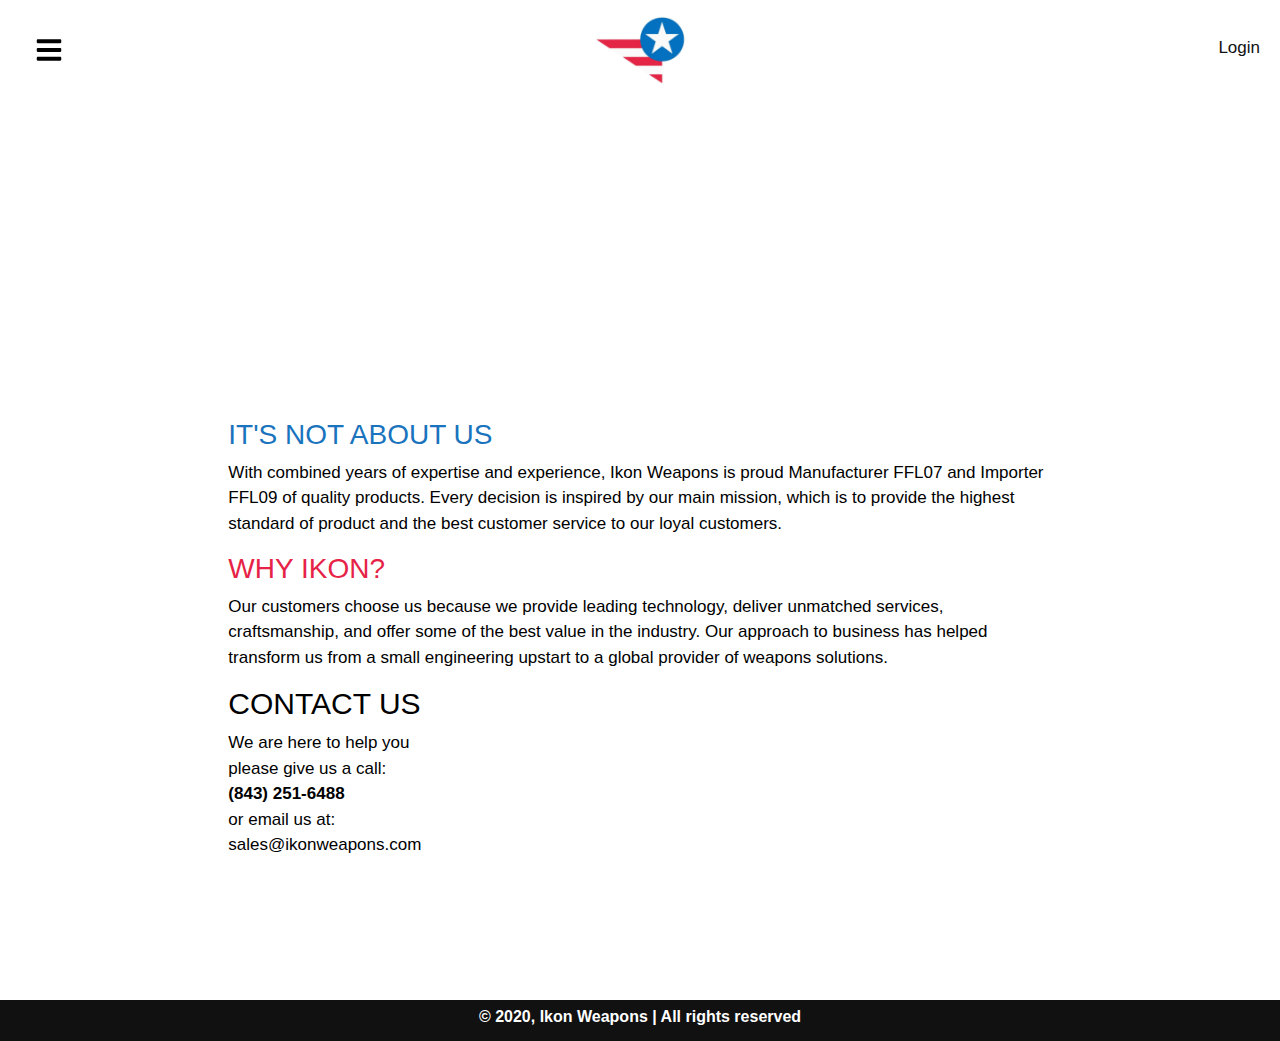
<file: contact.html>
<!DOCTYPE html>
<html>

<head>
  <meta name="viewport" content="width=device-width, initial-scale=1, shrink-to-fit=no">
  <meta charset="utf-8">

  <link rel="stylesheet" href="assets/css/style.css">
  <link rel="stylesheet" href="assets/css/responsive.css">
  <link rel="preconnect" href="https://fonts.gstatic.com">
  <link href="https://fonts.googleapis.com/css2?family=Poppins:ital,wght@0,100;0,200;0,300;0,400;0,500;0,600;0,700;0,800;0,900;1,100;1,200;1,300;1,400;1,500;1,600;1,700;1,800;1,900&display=swap" rel="stylesheet">
  <title>Ikon Weapons Repair</title>

</head>

<body class="" onscroll="navChange()">
  <nav class="">
    <button class="nav-btn" id="menu-open-btn" type="button" name="button">
      <svg stroke="currentColor" fill="currentColor" stroke-width="0" viewBox="0 0 448 512" height="1em" width="1em" xmlns="http://www.w3.org/2000/svg" style="color: rgb(0, 0, 0);">
        <path
          d="M16 132h416c8.837 0 16-7.163 16-16V76c0-8.837-7.163-16-16-16H16C7.163 60 0 67.163 0 76v40c0 8.837 7.163 16 16 16zm0 160h416c8.837 0 16-7.163 16-16v-40c0-8.837-7.163-16-16-16H16c-8.837 0-16 7.163-16 16v40c0 8.837 7.163 16 16 16zm0 160h416c8.837 0 16-7.163 16-16v-40c0-8.837-7.163-16-16-16H16c-8.837 0-16 7.163-16 16v40c0 8.837 7.163 16 16 16z">
        </path>
      </svg>
    </button>
    <div class="nav-menu" id="nav-menu-d">
      <ul>
        <li class="navbar-toggle"><a id="menu-close-btn">
            <svg stroke="currentColor" fill="currentColor" stroke-width="0" viewBox="0 0 1024 1024" height="1em" width="1em" xmlns="http://www.w3.org/2000/svg" style="color: rgb(255, 255, 255);">
              <path
                d="M563.8 512l262.5-312.9c4.4-5.2.7-13.1-6.1-13.1h-79.8c-4.7 0-9.2 2.1-12.3 5.7L511.6 449.8 295.1 191.7c-3-3.6-7.5-5.7-12.3-5.7H203c-6.8 0-10.5 7.9-6.1 13.1L459.4 512 196.9 824.9A7.95 7.95 0 0 0 203 838h79.8c4.7 0 9.2-2.1 12.3-5.7l216.5-258.1 216.5 258.1c3 3.6 7.5 5.7 12.3 5.7h79.8c6.8 0 10.5-7.9 6.1-13.1L563.8 512z">
              </path>
            </svg>
          </a></li>
        <li><a href="index.html">
            <svg stroke="currentColor" fill="currentColor" stroke-width="0" viewBox="0 0 1024 1024" height="1em" width="1em" xmlns="http://www.w3.org/2000/svg" style="color: rgb(255, 255, 255);">
              <path
                d="M946.5 505L534.6 93.4a31.93 31.93 0 0 0-45.2 0L77.5 505c-12 12-18.8 28.3-18.8 45.3 0 35.3 28.7 64 64 64h43.4V908c0 17.7 14.3 32 32 32H448V716h112v224h265.9c17.7 0 32-14.3 32-32V614.3h43.4c17 0 33.3-6.7 45.3-18.8 24.9-25 24.9-65.5-.1-90.5z">
              </path>
            </svg>
            <span>Home</span>
          </a></li>
        <li><a href="account.html">
            <svg stroke="currentColor" fill="currentColor" stroke-width="0" viewBox="0 0 512 512" height="1em" width="1em" xmlns="http://www.w3.org/2000/svg" style="color: rgb(255, 255, 255);">
              <path d="M256 256c52.805 0 96-43.201 96-96s-43.195-96-96-96-96 43.201-96 96 43.195 96 96 96zm0 48c-63.598 0-192 32.402-192 96v48h384v-48c0-63.598-128.402-96-192-96z"></path>
            </svg>
            <span>Account</span>
          </a></li>
        <li><a href="orders.html">
            <svg stroke="currentColor" fill="currentColor" stroke-width="0" viewBox="0 0 512 512" height="1em" width="1em" xmlns="http://www.w3.org/2000/svg" style="color: rgb(255, 255, 255);">
              <path
                d="M124 80v322c0 7.7-6.3 14-14 14s-14-6.3-14-14V112H80c-17.7 0-32 14.3-32 32v288c0 17.7 14.3 32 32 32h353.1c17 0 30.9-13.8 30.9-30.9V80c0-17.7-14.3-32-32-32l-278 2c-17.7 0-30 12.3-30 30zm66 32h84c7.7 0 14 6.3 14 14s-6.3 14-14 14h-84c-7.7 0-14-6.3-14-14s6.3-14 14-14zm0 160h148c7.7 0 14 6.3 14 14s-6.3 14-14 14H190c-7.7 0-14-6.3-14-14s6.3-14 14-14zm196 108H190c-7.7 0-14-6.3-14-14s6.3-14 14-14h196c7.7 0 14 6.3 14 14s-6.3 14-14 14zm0-160H190c-7.7 0-14-6.3-14-14s6.3-14 14-14h196c7.7 0 14 6.3 14 14s-6.3 14-14 14z">
              </path>
            </svg>
            <span>Orders</span>
          </a></li>
        <li><a href="shop.html">
            <svg stroke="currentColor" fill="currentColor" stroke-width="0" viewBox="0 0 576 512" height="1em" width="1em" xmlns="http://www.w3.org/2000/svg" style="color: rgb(255, 255, 255);">
              <path
                d="M528.12 301.319l47.273-208C578.806 78.301 567.391 64 551.99 64H159.208l-9.166-44.81C147.758 8.021 137.93 0 126.529 0H24C10.745 0 0 10.745 0 24v16c0 13.255 10.745 24 24 24h69.883l70.248 343.435C147.325 417.1 136 435.222 136 456c0 30.928 25.072 56 56 56s56-25.072 56-56c0-15.674-6.447-29.835-16.824-40h209.647C430.447 426.165 424 440.326 424 456c0 30.928 25.072 56 56 56s56-25.072 56-56c0-22.172-12.888-41.332-31.579-50.405l5.517-24.276c3.413-15.018-8.002-29.319-23.403-29.319H218.117l-6.545-32h293.145c11.206 0 20.92-7.754 23.403-18.681z">
              </path>
            </svg>
            <span>Shop</span>
          </a></li>
        <li><a href="repair.html">
            <svg stroke="currentColor" fill="currentColor" stroke-width="0" viewBox="0 0 512 512" height="1em" width="1em" xmlns="http://www.w3.org/2000/svg" style="color: rgb(255, 255, 255);">
              <path
                d="M241.406 21l-15.22 34.75c-7.864.478-15.703 1.472-23.467 2.97l-23.282-30.064-25.094 8.532-.125 38.25c-10.63 5.464-20.817 12.07-30.44 19.78L88.313 79.25 70.156 98.563 88.312 133c-5.852 8.346-10.925 17.072-15.218 26.094l-38.938 1.062-7.906 25.28 31.438 23.158c-1.505 9.38-2.24 18.858-2.282 28.344L20.5 254.625l3.656 26.25 38.313 7.5c2.284 7.982 5.107 15.826 8.5 23.5L45.72 343.22l14.093 22.436 39.25-9.187c2.47 2.895 5.037 5.757 7.718 8.53 5.643 5.835 11.565 11.206 17.72 16.125l-7.625 39.313 22.938 13.25 29.968-26.094c8.606 3.462 17.435 6.23 26.407 8.312l9.782 38.406 26.405 2.157 15.875-36.22c10.97-.66 21.904-2.3 32.656-4.938l25.22 29.22 24.593-9.844-.72-14.813-57.406-43.53c-16.712 4.225-34.042 5.356-51.063 3.436-31.754-3.58-62.27-17.92-86.218-42.686-54.738-56.614-53.173-146.67 3.438-201.406 27.42-26.513 62.69-39.963 98-40.344 37.59-.406 75.214 13.996 103.438 43.187 45.935 47.512 52.196 118.985 19.562 173.095l31.97 24.25c3.997-6.28 7.594-12.75 10.75-19.375l38.655-1.063 7.906-25.28-31.217-23c1.513-9.457 2.262-19.035 2.28-28.594l34.688-17.625-3.655-26.25-38.28-7.5c-3.196-10.993-7.444-21.762-12.75-32.125l22.81-31.594-15.25-21.657-37.56 10.906c-.472-.5-.93-1.007-1.408-1.5-5.998-6.205-12.33-11.89-18.937-17.064l7.188-37.125L334 43.78l-28.5 24.814c-9.226-3.713-18.702-6.603-28.313-8.75l-9.343-36.688L241.406 21zM183.25 174.5c-10.344.118-20.597 2.658-30 7.28l45.22 34.314c13.676 10.376 17.555 30.095 7.06 43.937-10.498 13.85-30.656 15.932-44.53 5.408l-45.188-34.282c-4.627 24.793 4.135 51.063 25.594 67.344 19.245 14.597 43.944 17.33 65.22 9.688l4.78-1.72 4.03 3.063 135.19 102.564 4.03 3.062-.344 5.063c-1.637 22.55 7.59 45.61 26.844 60.217 21.46 16.28 49.145 17.63 71.78 6.5l-45.186-34.28c-13.874-10.526-17.282-30.506-6.78-44.344 10.5-13.84 30.537-15.405 44.217-5.032l45.188 34.283c4.616-24.784-4.11-51.067-25.563-67.344-19.313-14.658-43.817-17.562-64.968-10.033l-4.75 1.688-4.03-3.063-135.19-102.562-4.03-3.063.344-5.03c1.55-22.387-7.85-45.194-27.157-59.845-12.544-9.516-27.222-13.978-41.78-13.812zm43.563 90.25l163.875 124.344L379.406 404 215.5 279.625l11.313-14.875z">
              </path>
            </svg>
            <span>Repair</span>
          </a></li>
        <li><a href="contact.html">
            <svg stroke="currentColor" fill="currentColor" stroke-width="0" viewBox="0 0 1024 1024" height="1em" width="1em" xmlns="http://www.w3.org/2000/svg" style="color: rgb(255, 255, 255);">
              <path
                d="M877.1 238.7L770.6 132.3c-13-13-30.4-20.3-48.8-20.3s-35.8 7.2-48.8 20.3L558.3 246.8c-13 13-20.3 30.5-20.3 48.9 0 18.5 7.2 35.8 20.3 48.9l89.6 89.7a405.46 405.46 0 0 1-86.4 127.3c-36.7 36.9-79.6 66-127.2 86.6l-89.6-89.7c-13-13-30.4-20.3-48.8-20.3a68.2 68.2 0 0 0-48.8 20.3L132.3 673c-13 13-20.3 30.5-20.3 48.9 0 18.5 7.2 35.8 20.3 48.9l106.4 106.4c22.2 22.2 52.8 34.9 84.2 34.9 6.5 0 12.8-.5 19.2-1.6 132.4-21.8 263.8-92.3 369.9-198.3C818 606 888.4 474.6 910.4 342.1c6.3-37.6-6.3-76.3-33.3-103.4zm-37.6 91.5c-19.5 117.9-82.9 235.5-178.4 331s-213 158.9-330.9 178.4c-14.8 2.5-30-2.5-40.8-13.2L184.9 721.9 295.7 611l119.8 120 .9.9 21.6-8a481.29 481.29 0 0 0 285.7-285.8l8-21.6-120.8-120.7 110.8-110.9 104.5 104.5c10.8 10.8 15.8 26 13.3 40.8z">
              </path>
            </svg>
            <span>Contact</span>
          </a></li>
        <li><a href="support.html">
            <svg stroke="currentColor" fill="currentColor" stroke-width="0" viewBox="0 0 512 512" height="1em" width="1em" xmlns="http://www.w3.org/2000/svg" style="color: rgb(255, 255, 255);">
              <path
                d="M256 48C141.2 48 48 141.2 48 256s93.2 208 208 208 208-93.2 208-208S370.8 48 256 48zm21 333h-42v-42h42v42zm-.2-63h-41.6c0-67 62.4-62.2 62.4-103.8 0-22.9-18.7-41.7-41.6-41.7S214.4 192 214.4 214h-41.6c0-46 37.2-83 83.2-83s83.2 37.1 83.2 83.1c0 52-62.4 57.9-62.4 103.9z">
              </path>
            </svg>
            <span>Support</span>
          </a></li>
      </ul>
    </div>
    <a href="#">
      <img class="nav-logo" src="assets/images/logo.png" alt="logo">
    </a>

    <a class="nav-login" href="account.html">login</a>
  </nav>


  <main class="shop-banner contact-banner">
    <h1>CONTACT</h1>
  </main>

  <main class="contact-main">
    <div>
      <h3 style="color: rgb(25, 115, 189);">IT'S NOT ABOUT US</h3>
      <p> With combined years of expertise and experience, Ikon Weapons is proud Manufacturer FFL07 and Importer FFL09 of quality products. Every decision is inspired by our main mission, which is to provide the highest standard of product and the
        best customer service to our loyal customers.</p>
      <h3 style="color: rgb(230, 35, 70);">WHY IKON?</h3>
      <p>Our customers choose us because we provide leading technology, deliver unmatched services, craftsmanship, and offer some of the best value in the industry. Our approach to business has helped transform us from a small engineering upstart to
        a global provider of weapons solutions.</p>
      <h2>CONTACT US</h2>
      <p class="contact-footer">We are here to help you <br>
        please give us a call:
        <br>
        <strong>(843) 251-6488</strong><br>
        or email us at:<br>
        sales@ikonweapons.com
      </p>
    </div>
  </main>



  <footer>
    <p>© 2020, Ikon Weapons | All rights reserved</p>
  </footer>
  <script type="text/javascript" src="assets/js/customJS.js">

  </script>
</body>

</html>
</file>
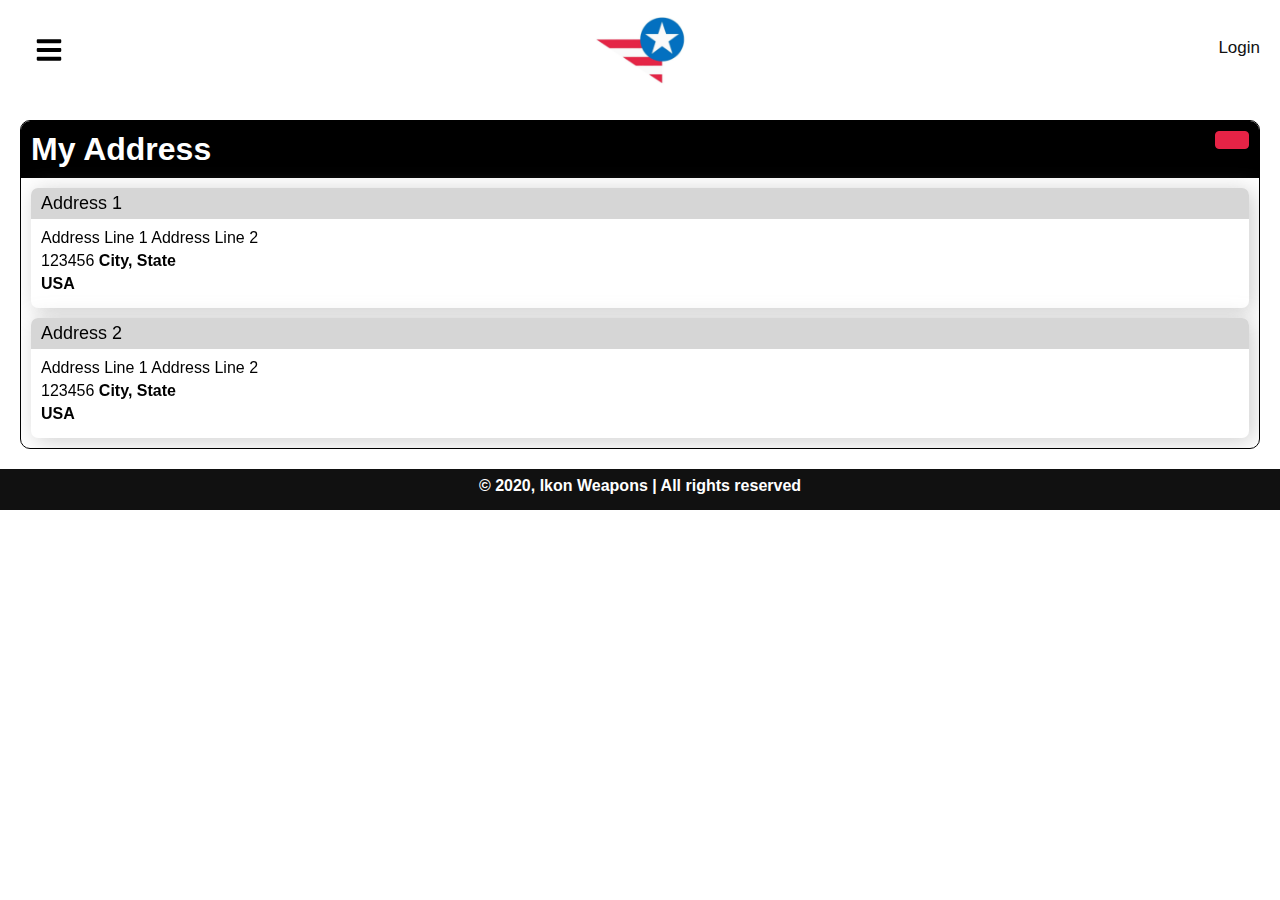
<file: my-address.html>
<!DOCTYPE html>
<html>

<head>
  <meta name="viewport" content="width=device-width, initial-scale=1, shrink-to-fit=no">
  <meta charset="utf-8">

  <link rel="stylesheet" href="assets/css/style.css">
  <link rel="stylesheet" href="assets/css/responsive.css">
  <link rel="stylesheet" href="https://use.fontawesome.com/releases/v5.15.2/css/all.css" integrity="sha384-vSIIfh2YWi9wW0r9iZe7RJPrKwp6bG+s9QZMoITbCckVJqGCCRhc+ccxNcdpHuYu" crossorigin="anonymous">
  <link rel="preconnect" href="https://fonts.gstatic.com">

  <link href="https://fonts.googleapis.com/css2?family=Poppins:ital,wght@0,100;0,200;0,300;0,400;0,500;0,600;0,700;0,800;0,900;1,100;1,200;1,300;1,400;1,500;1,600;1,700;1,800;1,900&display=swap" rel="stylesheet">
  <title>Ikon Weapons Repair</title>

</head>

<body class="" onscroll="navChange()">
  <nav class="">
    <button class="nav-btn" id="menu-open-btn" type="button" name="button">
      <svg stroke="currentColor" fill="currentColor" stroke-width="0" viewBox="0 0 448 512" height="1em" width="1em" xmlns="http://www.w3.org/2000/svg" style="color: rgb(0, 0, 0);">
        <path
          d="M16 132h416c8.837 0 16-7.163 16-16V76c0-8.837-7.163-16-16-16H16C7.163 60 0 67.163 0 76v40c0 8.837 7.163 16 16 16zm0 160h416c8.837 0 16-7.163 16-16v-40c0-8.837-7.163-16-16-16H16c-8.837 0-16 7.163-16 16v40c0 8.837 7.163 16 16 16zm0 160h416c8.837 0 16-7.163 16-16v-40c0-8.837-7.163-16-16-16H16c-8.837 0-16 7.163-16 16v40c0 8.837 7.163 16 16 16z">
        </path>
      </svg>
    </button>
    <div class="nav-menu" id="nav-menu-d">
      <ul>
        <li class="navbar-toggle"><a id="menu-close-btn">
            <svg stroke="currentColor" fill="currentColor" stroke-width="0" viewBox="0 0 1024 1024" height="1em" width="1em" xmlns="http://www.w3.org/2000/svg" style="color: rgb(255, 255, 255);">
              <path
                d="M563.8 512l262.5-312.9c4.4-5.2.7-13.1-6.1-13.1h-79.8c-4.7 0-9.2 2.1-12.3 5.7L511.6 449.8 295.1 191.7c-3-3.6-7.5-5.7-12.3-5.7H203c-6.8 0-10.5 7.9-6.1 13.1L459.4 512 196.9 824.9A7.95 7.95 0 0 0 203 838h79.8c4.7 0 9.2-2.1 12.3-5.7l216.5-258.1 216.5 258.1c3 3.6 7.5 5.7 12.3 5.7h79.8c6.8 0 10.5-7.9 6.1-13.1L563.8 512z">
              </path>
            </svg>
          </a></li>
        <li><a href="index.html">
            <svg stroke="currentColor" fill="currentColor" stroke-width="0" viewBox="0 0 1024 1024" height="1em" width="1em" xmlns="http://www.w3.org/2000/svg" style="color: rgb(255, 255, 255);">
              <path
                d="M946.5 505L534.6 93.4a31.93 31.93 0 0 0-45.2 0L77.5 505c-12 12-18.8 28.3-18.8 45.3 0 35.3 28.7 64 64 64h43.4V908c0 17.7 14.3 32 32 32H448V716h112v224h265.9c17.7 0 32-14.3 32-32V614.3h43.4c17 0 33.3-6.7 45.3-18.8 24.9-25 24.9-65.5-.1-90.5z">
              </path>
            </svg>
            <span>Home</span>
          </a></li>
        <li><a href="account.html">
            <svg stroke="currentColor" fill="currentColor" stroke-width="0" viewBox="0 0 512 512" height="1em" width="1em" xmlns="http://www.w3.org/2000/svg" style="color: rgb(255, 255, 255);">
              <path d="M256 256c52.805 0 96-43.201 96-96s-43.195-96-96-96-96 43.201-96 96 43.195 96 96 96zm0 48c-63.598 0-192 32.402-192 96v48h384v-48c0-63.598-128.402-96-192-96z"></path>
            </svg>
            <span>Account</span>
          </a></li>
        <li><a href="orders.html">
            <svg stroke="currentColor" fill="currentColor" stroke-width="0" viewBox="0 0 512 512" height="1em" width="1em" xmlns="http://www.w3.org/2000/svg" style="color: rgb(255, 255, 255);">
              <path
                d="M124 80v322c0 7.7-6.3 14-14 14s-14-6.3-14-14V112H80c-17.7 0-32 14.3-32 32v288c0 17.7 14.3 32 32 32h353.1c17 0 30.9-13.8 30.9-30.9V80c0-17.7-14.3-32-32-32l-278 2c-17.7 0-30 12.3-30 30zm66 32h84c7.7 0 14 6.3 14 14s-6.3 14-14 14h-84c-7.7 0-14-6.3-14-14s6.3-14 14-14zm0 160h148c7.7 0 14 6.3 14 14s-6.3 14-14 14H190c-7.7 0-14-6.3-14-14s6.3-14 14-14zm196 108H190c-7.7 0-14-6.3-14-14s6.3-14 14-14h196c7.7 0 14 6.3 14 14s-6.3 14-14 14zm0-160H190c-7.7 0-14-6.3-14-14s6.3-14 14-14h196c7.7 0 14 6.3 14 14s-6.3 14-14 14z">
              </path>
            </svg>
            <span>Orders</span>
          </a></li>
        <li><a href="shop.html">
            <svg stroke="currentColor" fill="currentColor" stroke-width="0" viewBox="0 0 576 512" height="1em" width="1em" xmlns="http://www.w3.org/2000/svg" style="color: rgb(255, 255, 255);">
              <path
                d="M528.12 301.319l47.273-208C578.806 78.301 567.391 64 551.99 64H159.208l-9.166-44.81C147.758 8.021 137.93 0 126.529 0H24C10.745 0 0 10.745 0 24v16c0 13.255 10.745 24 24 24h69.883l70.248 343.435C147.325 417.1 136 435.222 136 456c0 30.928 25.072 56 56 56s56-25.072 56-56c0-15.674-6.447-29.835-16.824-40h209.647C430.447 426.165 424 440.326 424 456c0 30.928 25.072 56 56 56s56-25.072 56-56c0-22.172-12.888-41.332-31.579-50.405l5.517-24.276c3.413-15.018-8.002-29.319-23.403-29.319H218.117l-6.545-32h293.145c11.206 0 20.92-7.754 23.403-18.681z">
              </path>
            </svg>
            <span>Shop</span>
          </a></li>
        <li><a href="repair.html">
            <svg stroke="currentColor" fill="currentColor" stroke-width="0" viewBox="0 0 512 512" height="1em" width="1em" xmlns="http://www.w3.org/2000/svg" style="color: rgb(255, 255, 255);">
              <path
                d="M241.406 21l-15.22 34.75c-7.864.478-15.703 1.472-23.467 2.97l-23.282-30.064-25.094 8.532-.125 38.25c-10.63 5.464-20.817 12.07-30.44 19.78L88.313 79.25 70.156 98.563 88.312 133c-5.852 8.346-10.925 17.072-15.218 26.094l-38.938 1.062-7.906 25.28 31.438 23.158c-1.505 9.38-2.24 18.858-2.282 28.344L20.5 254.625l3.656 26.25 38.313 7.5c2.284 7.982 5.107 15.826 8.5 23.5L45.72 343.22l14.093 22.436 39.25-9.187c2.47 2.895 5.037 5.757 7.718 8.53 5.643 5.835 11.565 11.206 17.72 16.125l-7.625 39.313 22.938 13.25 29.968-26.094c8.606 3.462 17.435 6.23 26.407 8.312l9.782 38.406 26.405 2.157 15.875-36.22c10.97-.66 21.904-2.3 32.656-4.938l25.22 29.22 24.593-9.844-.72-14.813-57.406-43.53c-16.712 4.225-34.042 5.356-51.063 3.436-31.754-3.58-62.27-17.92-86.218-42.686-54.738-56.614-53.173-146.67 3.438-201.406 27.42-26.513 62.69-39.963 98-40.344 37.59-.406 75.214 13.996 103.438 43.187 45.935 47.512 52.196 118.985 19.562 173.095l31.97 24.25c3.997-6.28 7.594-12.75 10.75-19.375l38.655-1.063 7.906-25.28-31.217-23c1.513-9.457 2.262-19.035 2.28-28.594l34.688-17.625-3.655-26.25-38.28-7.5c-3.196-10.993-7.444-21.762-12.75-32.125l22.81-31.594-15.25-21.657-37.56 10.906c-.472-.5-.93-1.007-1.408-1.5-5.998-6.205-12.33-11.89-18.937-17.064l7.188-37.125L334 43.78l-28.5 24.814c-9.226-3.713-18.702-6.603-28.313-8.75l-9.343-36.688L241.406 21zM183.25 174.5c-10.344.118-20.597 2.658-30 7.28l45.22 34.314c13.676 10.376 17.555 30.095 7.06 43.937-10.498 13.85-30.656 15.932-44.53 5.408l-45.188-34.282c-4.627 24.793 4.135 51.063 25.594 67.344 19.245 14.597 43.944 17.33 65.22 9.688l4.78-1.72 4.03 3.063 135.19 102.564 4.03 3.062-.344 5.063c-1.637 22.55 7.59 45.61 26.844 60.217 21.46 16.28 49.145 17.63 71.78 6.5l-45.186-34.28c-13.874-10.526-17.282-30.506-6.78-44.344 10.5-13.84 30.537-15.405 44.217-5.032l45.188 34.283c4.616-24.784-4.11-51.067-25.563-67.344-19.313-14.658-43.817-17.562-64.968-10.033l-4.75 1.688-4.03-3.063-135.19-102.562-4.03-3.063.344-5.03c1.55-22.387-7.85-45.194-27.157-59.845-12.544-9.516-27.222-13.978-41.78-13.812zm43.563 90.25l163.875 124.344L379.406 404 215.5 279.625l11.313-14.875z">
              </path>
            </svg>
            <span>Repair</span>
          </a></li>
        <li><a href="contact.html">
            <svg stroke="currentColor" fill="currentColor" stroke-width="0" viewBox="0 0 1024 1024" height="1em" width="1em" xmlns="http://www.w3.org/2000/svg" style="color: rgb(255, 255, 255);">
              <path
                d="M877.1 238.7L770.6 132.3c-13-13-30.4-20.3-48.8-20.3s-35.8 7.2-48.8 20.3L558.3 246.8c-13 13-20.3 30.5-20.3 48.9 0 18.5 7.2 35.8 20.3 48.9l89.6 89.7a405.46 405.46 0 0 1-86.4 127.3c-36.7 36.9-79.6 66-127.2 86.6l-89.6-89.7c-13-13-30.4-20.3-48.8-20.3a68.2 68.2 0 0 0-48.8 20.3L132.3 673c-13 13-20.3 30.5-20.3 48.9 0 18.5 7.2 35.8 20.3 48.9l106.4 106.4c22.2 22.2 52.8 34.9 84.2 34.9 6.5 0 12.8-.5 19.2-1.6 132.4-21.8 263.8-92.3 369.9-198.3C818 606 888.4 474.6 910.4 342.1c6.3-37.6-6.3-76.3-33.3-103.4zm-37.6 91.5c-19.5 117.9-82.9 235.5-178.4 331s-213 158.9-330.9 178.4c-14.8 2.5-30-2.5-40.8-13.2L184.9 721.9 295.7 611l119.8 120 .9.9 21.6-8a481.29 481.29 0 0 0 285.7-285.8l8-21.6-120.8-120.7 110.8-110.9 104.5 104.5c10.8 10.8 15.8 26 13.3 40.8z">
              </path>
            </svg>
            <span>Contact</span>
          </a></li>
        <li><a href="support.html">
            <svg stroke="currentColor" fill="currentColor" stroke-width="0" viewBox="0 0 512 512" height="1em" width="1em" xmlns="http://www.w3.org/2000/svg" style="color: rgb(255, 255, 255);">
              <path
                d="M256 48C141.2 48 48 141.2 48 256s93.2 208 208 208 208-93.2 208-208S370.8 48 256 48zm21 333h-42v-42h42v42zm-.2-63h-41.6c0-67 62.4-62.2 62.4-103.8 0-22.9-18.7-41.7-41.6-41.7S214.4 192 214.4 214h-41.6c0-46 37.2-83 83.2-83s83.2 37.1 83.2 83.1c0 52-62.4 57.9-62.4 103.9z">
              </path>
            </svg>
            <span>Support</span>
          </a></li>
      </ul>
    </div>
    <a href="#">
      <img class="nav-logo" src="assets/images/logo.png" alt="logo">
    </a>

    <a class="nav-login" href="account.html">login</a>
  </nav>


  <main class="cart-m address-m">
    <div class="cart-d">
      <div class="cart-top">
        <h1>My Address</h1>
        <button onclick="popupOpen();" type="button" name="button"><i class="fas fa-plus"></i></button>
      </div>
      <div class="my-address">
        <div class="address-item">
          <h6>Address 1</h6>
          <a href="#"><i class="fas fa-trash-alt"></i></a>
          <a href="#"><i class="fas fa-pencil-alt"></i></a>
          <h1>Address Line 1 Address Line 2</h1>
          <h3> <span>123456</span> City, State</h3>
          <h4>USA</h4>
        </div>
        <div class="address-item">
          <h6>Address 2</h6>
          <a href="#"><i class="fas fa-trash-alt"></i></a>
          <a onclick="popupOpen();" ><i class="fas fa-pencil-alt"></i></a>
          <h1>Address Line 1 Address Line 2</h1>
          <h3> <span>123456</span> City, State</h3>
          <h4>USA</h4>
        </div>

      </div>
    </div>
  </main>



  <footer>
    <p>© 2020, Ikon Weapons | All rights reserved</p>
  </footer>

  <main class="popup-main">
    <div class="popup-div">
      <a onclick="popupClose()" class="close-btn"> <span></span> </a>
        <div class="repair-form">
      <form class="">
        <div class="form-group">
          <label class="form-label">Address Line 1</label>
          <input name="model" placeholder="Address" required="" type="text" class="form-control" value="">
        </div>
        <div class="form-group">
          <label class="form-label">Address Line 2</label>
          <input name="model" placeholder="Address" required="" type="text" class="form-control" value="">
        </div>
        <div class="form-group">
          <label class="form-label">Postal Code</label>
          <input name="caliber" placeholder="Postal Code" required="" type="text" class="form-control" value="">
        </div>
        <div class="form-group">
          <label class="form-label">City</label>
          <input name="caliber" placeholder="City" required="" type="text" class="form-control" value="">
        </div>
        <div class="form-group">
          <label class="form-label">State</label>
          <input name="caliber" placeholder="State" required="" type="text" class="form-control" value="">
        </div>
        <div class="form-group">
          <label class="form-label">Country</label>
          <input name="manufacturer" placeholder="Country" required="" type="text" class="form-control" value="">
        </div>
        <button type="submit" class="" style="background-color: rgb(230, 35, 70);">Add</button>

        <!-- <p class="text-muted">By Submitting you agree to the terms and conditions. complete with a .</p> -->
      </form>
    </div>

    </div>
  </main>


  <script type="text/javascript" src="assets/js/customJS.js">

  </script>
</body>

</html>
</file>
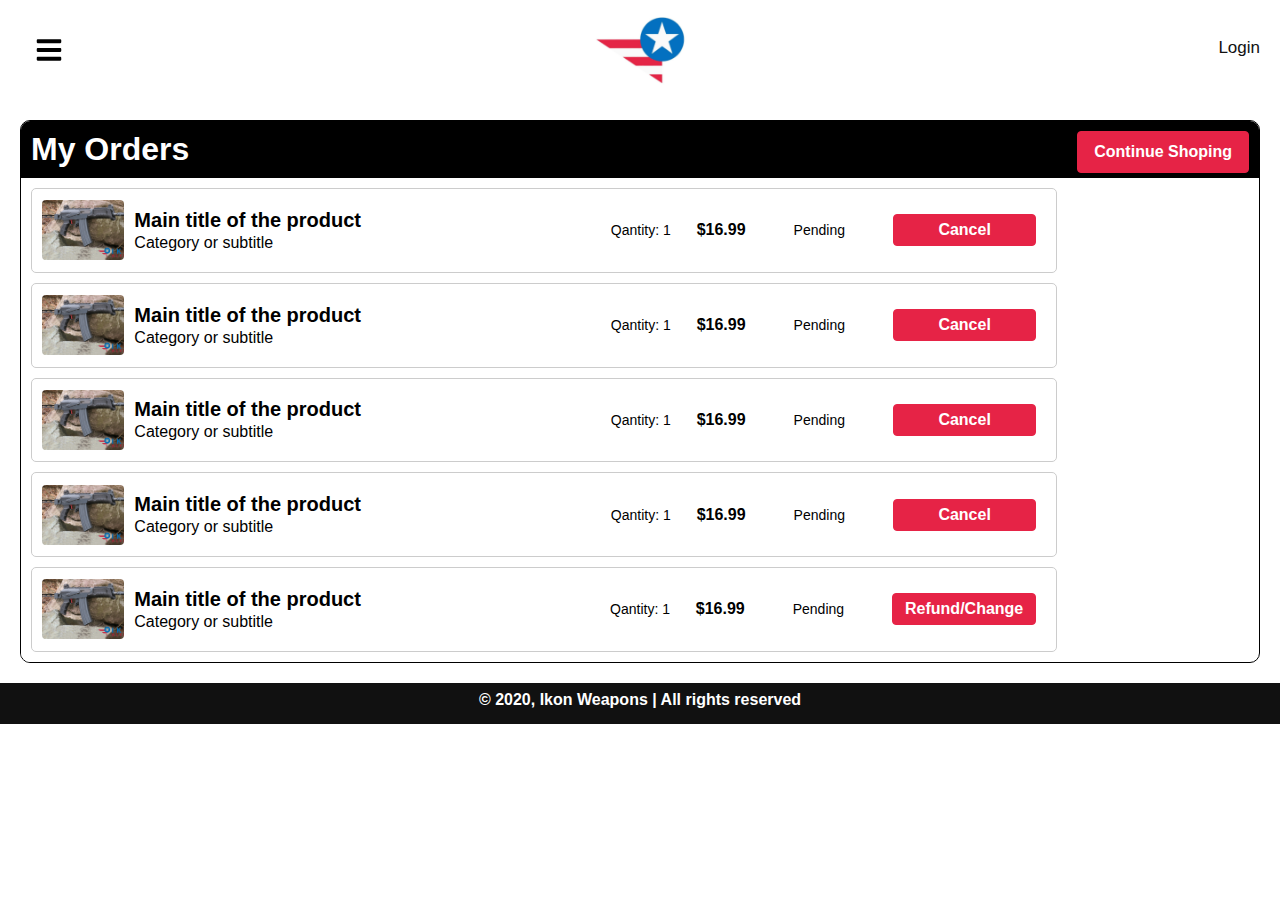
<file: my-orders.html>
<!DOCTYPE html>
<html>

<head>
  <meta name="viewport" content="width=device-width, initial-scale=1, shrink-to-fit=no">
  <meta charset="utf-8">

  <link rel="stylesheet" href="assets/css/style.css">
  <link rel="stylesheet" href="assets/css/responsive.css">
  <link rel="stylesheet" href="https://use.fontawesome.com/releases/v5.15.2/css/all.css" integrity="sha384-vSIIfh2YWi9wW0r9iZe7RJPrKwp6bG+s9QZMoITbCckVJqGCCRhc+ccxNcdpHuYu" crossorigin="anonymous">
  <link rel="preconnect" href="https://fonts.gstatic.com">

  <link href="https://fonts.googleapis.com/css2?family=Poppins:ital,wght@0,100;0,200;0,300;0,400;0,500;0,600;0,700;0,800;0,900;1,100;1,200;1,300;1,400;1,500;1,600;1,700;1,800;1,900&display=swap" rel="stylesheet">
  <title>Ikon Weapons Repair</title>

</head>

<body class="" onscroll="navChange()">
  <nav class="">
    <button class="nav-btn" id="menu-open-btn" type="button" name="button">
      <svg stroke="currentColor" fill="currentColor" stroke-width="0" viewBox="0 0 448 512" height="1em" width="1em" xmlns="http://www.w3.org/2000/svg" style="color: rgb(0, 0, 0);">
        <path
          d="M16 132h416c8.837 0 16-7.163 16-16V76c0-8.837-7.163-16-16-16H16C7.163 60 0 67.163 0 76v40c0 8.837 7.163 16 16 16zm0 160h416c8.837 0 16-7.163 16-16v-40c0-8.837-7.163-16-16-16H16c-8.837 0-16 7.163-16 16v40c0 8.837 7.163 16 16 16zm0 160h416c8.837 0 16-7.163 16-16v-40c0-8.837-7.163-16-16-16H16c-8.837 0-16 7.163-16 16v40c0 8.837 7.163 16 16 16z">
        </path>
      </svg>
    </button>
    <div class="nav-menu" id="nav-menu-d">
      <ul>
        <li class="navbar-toggle"><a id="menu-close-btn">
            <svg stroke="currentColor" fill="currentColor" stroke-width="0" viewBox="0 0 1024 1024" height="1em" width="1em" xmlns="http://www.w3.org/2000/svg" style="color: rgb(255, 255, 255);">
              <path
                d="M563.8 512l262.5-312.9c4.4-5.2.7-13.1-6.1-13.1h-79.8c-4.7 0-9.2 2.1-12.3 5.7L511.6 449.8 295.1 191.7c-3-3.6-7.5-5.7-12.3-5.7H203c-6.8 0-10.5 7.9-6.1 13.1L459.4 512 196.9 824.9A7.95 7.95 0 0 0 203 838h79.8c4.7 0 9.2-2.1 12.3-5.7l216.5-258.1 216.5 258.1c3 3.6 7.5 5.7 12.3 5.7h79.8c6.8 0 10.5-7.9 6.1-13.1L563.8 512z">
              </path>
            </svg>
          </a></li>
        <li><a href="index.html">
            <svg stroke="currentColor" fill="currentColor" stroke-width="0" viewBox="0 0 1024 1024" height="1em" width="1em" xmlns="http://www.w3.org/2000/svg" style="color: rgb(255, 255, 255);">
              <path
                d="M946.5 505L534.6 93.4a31.93 31.93 0 0 0-45.2 0L77.5 505c-12 12-18.8 28.3-18.8 45.3 0 35.3 28.7 64 64 64h43.4V908c0 17.7 14.3 32 32 32H448V716h112v224h265.9c17.7 0 32-14.3 32-32V614.3h43.4c17 0 33.3-6.7 45.3-18.8 24.9-25 24.9-65.5-.1-90.5z">
              </path>
            </svg>
            <span>Home</span>
          </a></li>
        <li><a href="account.html">
            <svg stroke="currentColor" fill="currentColor" stroke-width="0" viewBox="0 0 512 512" height="1em" width="1em" xmlns="http://www.w3.org/2000/svg" style="color: rgb(255, 255, 255);">
              <path d="M256 256c52.805 0 96-43.201 96-96s-43.195-96-96-96-96 43.201-96 96 43.195 96 96 96zm0 48c-63.598 0-192 32.402-192 96v48h384v-48c0-63.598-128.402-96-192-96z"></path>
            </svg>
            <span>Account</span>
          </a></li>
        <li><a href="orders.html">
            <svg stroke="currentColor" fill="currentColor" stroke-width="0" viewBox="0 0 512 512" height="1em" width="1em" xmlns="http://www.w3.org/2000/svg" style="color: rgb(255, 255, 255);">
              <path
                d="M124 80v322c0 7.7-6.3 14-14 14s-14-6.3-14-14V112H80c-17.7 0-32 14.3-32 32v288c0 17.7 14.3 32 32 32h353.1c17 0 30.9-13.8 30.9-30.9V80c0-17.7-14.3-32-32-32l-278 2c-17.7 0-30 12.3-30 30zm66 32h84c7.7 0 14 6.3 14 14s-6.3 14-14 14h-84c-7.7 0-14-6.3-14-14s6.3-14 14-14zm0 160h148c7.7 0 14 6.3 14 14s-6.3 14-14 14H190c-7.7 0-14-6.3-14-14s6.3-14 14-14zm196 108H190c-7.7 0-14-6.3-14-14s6.3-14 14-14h196c7.7 0 14 6.3 14 14s-6.3 14-14 14zm0-160H190c-7.7 0-14-6.3-14-14s6.3-14 14-14h196c7.7 0 14 6.3 14 14s-6.3 14-14 14z">
              </path>
            </svg>
            <span>Orders</span>
          </a></li>
        <li><a href="shop.html">
            <svg stroke="currentColor" fill="currentColor" stroke-width="0" viewBox="0 0 576 512" height="1em" width="1em" xmlns="http://www.w3.org/2000/svg" style="color: rgb(255, 255, 255);">
              <path
                d="M528.12 301.319l47.273-208C578.806 78.301 567.391 64 551.99 64H159.208l-9.166-44.81C147.758 8.021 137.93 0 126.529 0H24C10.745 0 0 10.745 0 24v16c0 13.255 10.745 24 24 24h69.883l70.248 343.435C147.325 417.1 136 435.222 136 456c0 30.928 25.072 56 56 56s56-25.072 56-56c0-15.674-6.447-29.835-16.824-40h209.647C430.447 426.165 424 440.326 424 456c0 30.928 25.072 56 56 56s56-25.072 56-56c0-22.172-12.888-41.332-31.579-50.405l5.517-24.276c3.413-15.018-8.002-29.319-23.403-29.319H218.117l-6.545-32h293.145c11.206 0 20.92-7.754 23.403-18.681z">
              </path>
            </svg>
            <span>Shop</span>
          </a></li>
        <li><a href="repair.html">
            <svg stroke="currentColor" fill="currentColor" stroke-width="0" viewBox="0 0 512 512" height="1em" width="1em" xmlns="http://www.w3.org/2000/svg" style="color: rgb(255, 255, 255);">
              <path
                d="M241.406 21l-15.22 34.75c-7.864.478-15.703 1.472-23.467 2.97l-23.282-30.064-25.094 8.532-.125 38.25c-10.63 5.464-20.817 12.07-30.44 19.78L88.313 79.25 70.156 98.563 88.312 133c-5.852 8.346-10.925 17.072-15.218 26.094l-38.938 1.062-7.906 25.28 31.438 23.158c-1.505 9.38-2.24 18.858-2.282 28.344L20.5 254.625l3.656 26.25 38.313 7.5c2.284 7.982 5.107 15.826 8.5 23.5L45.72 343.22l14.093 22.436 39.25-9.187c2.47 2.895 5.037 5.757 7.718 8.53 5.643 5.835 11.565 11.206 17.72 16.125l-7.625 39.313 22.938 13.25 29.968-26.094c8.606 3.462 17.435 6.23 26.407 8.312l9.782 38.406 26.405 2.157 15.875-36.22c10.97-.66 21.904-2.3 32.656-4.938l25.22 29.22 24.593-9.844-.72-14.813-57.406-43.53c-16.712 4.225-34.042 5.356-51.063 3.436-31.754-3.58-62.27-17.92-86.218-42.686-54.738-56.614-53.173-146.67 3.438-201.406 27.42-26.513 62.69-39.963 98-40.344 37.59-.406 75.214 13.996 103.438 43.187 45.935 47.512 52.196 118.985 19.562 173.095l31.97 24.25c3.997-6.28 7.594-12.75 10.75-19.375l38.655-1.063 7.906-25.28-31.217-23c1.513-9.457 2.262-19.035 2.28-28.594l34.688-17.625-3.655-26.25-38.28-7.5c-3.196-10.993-7.444-21.762-12.75-32.125l22.81-31.594-15.25-21.657-37.56 10.906c-.472-.5-.93-1.007-1.408-1.5-5.998-6.205-12.33-11.89-18.937-17.064l7.188-37.125L334 43.78l-28.5 24.814c-9.226-3.713-18.702-6.603-28.313-8.75l-9.343-36.688L241.406 21zM183.25 174.5c-10.344.118-20.597 2.658-30 7.28l45.22 34.314c13.676 10.376 17.555 30.095 7.06 43.937-10.498 13.85-30.656 15.932-44.53 5.408l-45.188-34.282c-4.627 24.793 4.135 51.063 25.594 67.344 19.245 14.597 43.944 17.33 65.22 9.688l4.78-1.72 4.03 3.063 135.19 102.564 4.03 3.062-.344 5.063c-1.637 22.55 7.59 45.61 26.844 60.217 21.46 16.28 49.145 17.63 71.78 6.5l-45.186-34.28c-13.874-10.526-17.282-30.506-6.78-44.344 10.5-13.84 30.537-15.405 44.217-5.032l45.188 34.283c4.616-24.784-4.11-51.067-25.563-67.344-19.313-14.658-43.817-17.562-64.968-10.033l-4.75 1.688-4.03-3.063-135.19-102.562-4.03-3.063.344-5.03c1.55-22.387-7.85-45.194-27.157-59.845-12.544-9.516-27.222-13.978-41.78-13.812zm43.563 90.25l163.875 124.344L379.406 404 215.5 279.625l11.313-14.875z">
              </path>
            </svg>
            <span>Repair</span>
          </a></li>
        <li><a href="contact.html">
            <svg stroke="currentColor" fill="currentColor" stroke-width="0" viewBox="0 0 1024 1024" height="1em" width="1em" xmlns="http://www.w3.org/2000/svg" style="color: rgb(255, 255, 255);">
              <path
                d="M877.1 238.7L770.6 132.3c-13-13-30.4-20.3-48.8-20.3s-35.8 7.2-48.8 20.3L558.3 246.8c-13 13-20.3 30.5-20.3 48.9 0 18.5 7.2 35.8 20.3 48.9l89.6 89.7a405.46 405.46 0 0 1-86.4 127.3c-36.7 36.9-79.6 66-127.2 86.6l-89.6-89.7c-13-13-30.4-20.3-48.8-20.3a68.2 68.2 0 0 0-48.8 20.3L132.3 673c-13 13-20.3 30.5-20.3 48.9 0 18.5 7.2 35.8 20.3 48.9l106.4 106.4c22.2 22.2 52.8 34.9 84.2 34.9 6.5 0 12.8-.5 19.2-1.6 132.4-21.8 263.8-92.3 369.9-198.3C818 606 888.4 474.6 910.4 342.1c6.3-37.6-6.3-76.3-33.3-103.4zm-37.6 91.5c-19.5 117.9-82.9 235.5-178.4 331s-213 158.9-330.9 178.4c-14.8 2.5-30-2.5-40.8-13.2L184.9 721.9 295.7 611l119.8 120 .9.9 21.6-8a481.29 481.29 0 0 0 285.7-285.8l8-21.6-120.8-120.7 110.8-110.9 104.5 104.5c10.8 10.8 15.8 26 13.3 40.8z">
              </path>
            </svg>
            <span>Contact</span>
          </a></li>
        <li><a href="support.html">
            <svg stroke="currentColor" fill="currentColor" stroke-width="0" viewBox="0 0 512 512" height="1em" width="1em" xmlns="http://www.w3.org/2000/svg" style="color: rgb(255, 255, 255);">
              <path
                d="M256 48C141.2 48 48 141.2 48 256s93.2 208 208 208 208-93.2 208-208S370.8 48 256 48zm21 333h-42v-42h42v42zm-.2-63h-41.6c0-67 62.4-62.2 62.4-103.8 0-22.9-18.7-41.7-41.6-41.7S214.4 192 214.4 214h-41.6c0-46 37.2-83 83.2-83s83.2 37.1 83.2 83.1c0 52-62.4 57.9-62.4 103.9z">
              </path>
            </svg>
            <span>Support</span>
          </a></li>
      </ul>
    </div>
    <a href="#">
      <img class="nav-logo" src="assets/images/logo.png" alt="logo">
    </a>

    <a class="nav-login" href="account.html">login</a>
  </nav>


  <main class="cart-m my-orders">
    <div class="cart-d">
      <div class="cart-top">
        <h1>My Orders</h1>
        <button type="button" name="button">Continue Shoping</button>
      </div>
      <div class="main-cart">
        <div class="item-side">

          <div class="cart-item">
            <div class="img" title="image">
              <img src="assets/images/product2.jpg" alt="product">
            </div>
            <div class="titles" title="Detail">
              <h2>Main title of the product</h2>
              <h3>Category or subtitle</h3>
            </div>
            <div class="quantity" title="Quantity">
              <h5>Qantity: 1</h5>
            </div>
            <div class="total-price" title="Totla Price">
              <h4>$16.99</h4>
            </div>
            <div class="status" title="Status">
              <h5>Pending</h5>
            </div>
            <div class="cancel" title="Return">
              <button class="checkout-btn" type="button" name="button">Cancel</button>
            </div>
          </div>


          <div class="cart-item">
            <div class="img" title="image">
              <img src="assets/images/product2.jpg" alt="product">
            </div>
            <div class="titles" title="Detail">
              <h2>Main title of the product</h2>
              <h3>Category or subtitle</h3>
            </div>
            <div class="quantity" title="Quantity">
              <h5>Qantity: 1</h5>
            </div>
            <div class="total-price" title="Totla Price">
              <h4>$16.99</h4>
            </div>
            <div class="status" title="Status">
              <h5>Pending</h5>
            </div>
            <div class="cancel" title="Return">
              <button class="checkout-btn" type="button" name="button">Cancel</button>
            </div>
          </div>


          <div class="cart-item">
            <div class="img" title="image">
              <img src="assets/images/product2.jpg" alt="product">
            </div>
            <div class="titles" title="Detail">
              <h2>Main title of the product</h2>
              <h3>Category or subtitle</h3>
            </div>
            <div class="quantity" title="Quantity">
              <h5>Qantity: 1</h5>
            </div>
            <div class="total-price" title="Totla Price">
              <h4>$16.99</h4>
            </div>
            <div class="status" title="Status">
              <h5>Pending</h5>
            </div>
            <div class="cancel" title="Return">
              <button class="checkout-btn" type="button" name="button">Cancel</button>
            </div>
          </div>


          <div class="cart-item">
            <div class="img" title="image">
              <img src="assets/images/product2.jpg" alt="product">
            </div>
            <div class="titles" title="Detail">
              <h2>Main title of the product</h2>
              <h3>Category or subtitle</h3>
            </div>
            <div class="quantity" title="Quantity">
              <h5>Qantity: 1</h5>
            </div>
            <div class="total-price" title="Totla Price">
              <h4>$16.99</h4>
            </div>
            <div class="status" title="Status">
              <h5>Pending</h5>
            </div>
            <div class="cancel" title="Return">
              <button class="checkout-btn" type="button" name="button">Cancel</button>
            </div>
          </div>


          <div class="cart-item">
            <div class="img" title="image">
              <img src="assets/images/product2.jpg" alt="product">
            </div>
            <div class="titles" title="Detail">
              <h2>Main title of the product</h2>
              <h3>Category or subtitle</h3>
            </div>
            <div class="quantity" title="Quantity">
              <h5>Qantity: 1</h5>
            </div>
            <div class="total-price" title="Totla Price">
              <h4>$16.99</h4>
            </div>
            <div class="status" title="Status">
              <h5>Pending</h5>
            </div>
            <div class="cancel" title="Return">
              <button class="checkout-btn" type="button" name="button">Refund/Change</button>
            </div>
          </div>









        </div>
      </div>
    </div>
  </main>



  <footer>
    <p>© 2020, Ikon Weapons | All rights reserved</p>
  </footer>
  <script type="text/javascript" src="assets/js/customJS.js">

  </script>
</body>

</html>
</file>
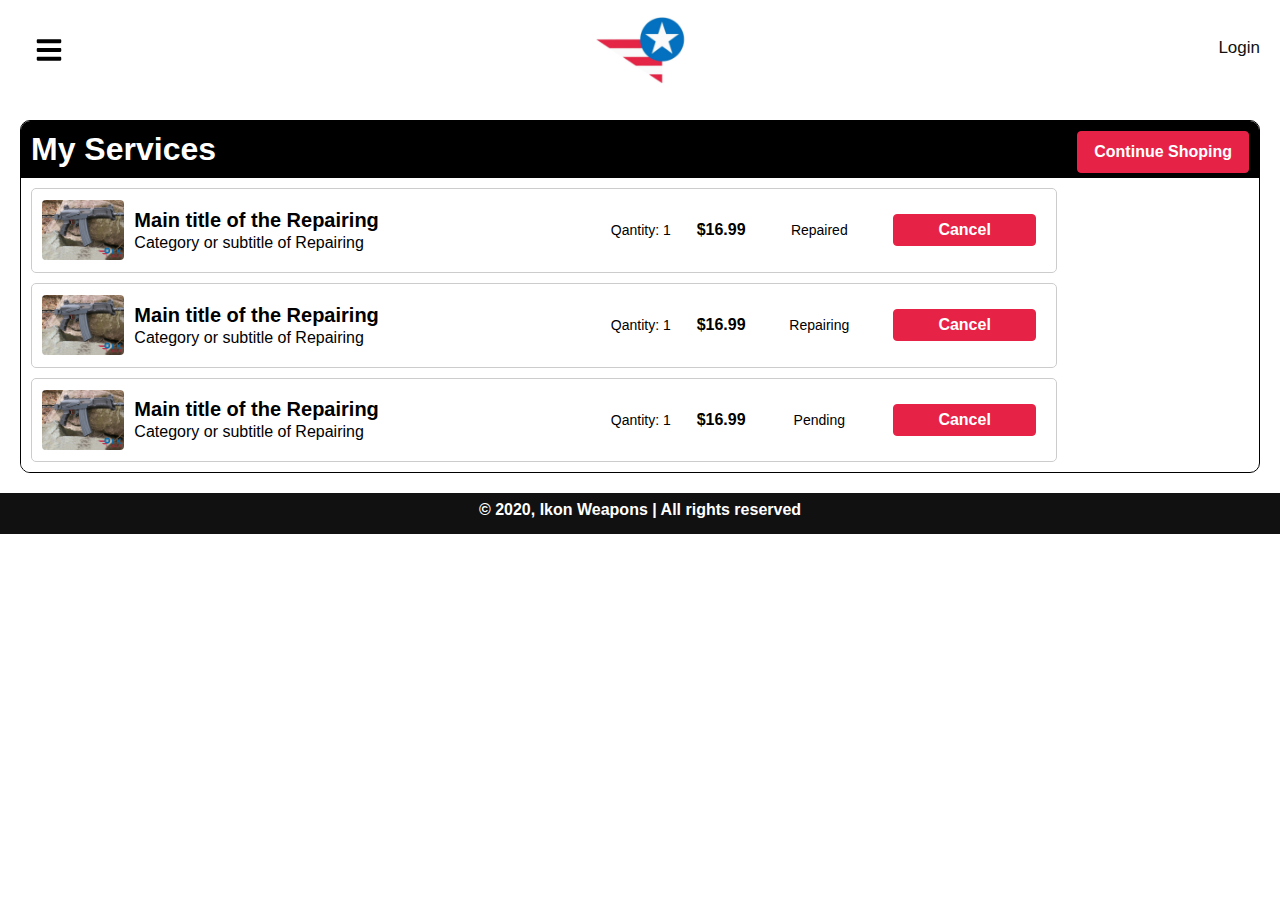
<file: my-services.html>
<!DOCTYPE html>
<html>

<head>
  <meta name="viewport" content="width=device-width, initial-scale=1, shrink-to-fit=no">
  <meta charset="utf-8">

  <link rel="stylesheet" href="assets/css/style.css">
  <link rel="stylesheet" href="assets/css/responsive.css">
  <link rel="stylesheet" href="https://use.fontawesome.com/releases/v5.15.2/css/all.css" integrity="sha384-vSIIfh2YWi9wW0r9iZe7RJPrKwp6bG+s9QZMoITbCckVJqGCCRhc+ccxNcdpHuYu" crossorigin="anonymous">
  <link rel="preconnect" href="https://fonts.gstatic.com">

  <link href="https://fonts.googleapis.com/css2?family=Poppins:ital,wght@0,100;0,200;0,300;0,400;0,500;0,600;0,700;0,800;0,900;1,100;1,200;1,300;1,400;1,500;1,600;1,700;1,800;1,900&display=swap" rel="stylesheet">
  <title>Ikon Weapons Repair</title>

</head>

<body class="" onscroll="navChange()">
  <nav class="">
    <button class="nav-btn" id="menu-open-btn" type="button" name="button">
      <svg stroke="currentColor" fill="currentColor" stroke-width="0" viewBox="0 0 448 512" height="1em" width="1em" xmlns="http://www.w3.org/2000/svg" style="color: rgb(0, 0, 0);">
        <path
          d="M16 132h416c8.837 0 16-7.163 16-16V76c0-8.837-7.163-16-16-16H16C7.163 60 0 67.163 0 76v40c0 8.837 7.163 16 16 16zm0 160h416c8.837 0 16-7.163 16-16v-40c0-8.837-7.163-16-16-16H16c-8.837 0-16 7.163-16 16v40c0 8.837 7.163 16 16 16zm0 160h416c8.837 0 16-7.163 16-16v-40c0-8.837-7.163-16-16-16H16c-8.837 0-16 7.163-16 16v40c0 8.837 7.163 16 16 16z">
        </path>
      </svg>
    </button>
    <div class="nav-menu" id="nav-menu-d">
      <ul>
        <li class="navbar-toggle"><a id="menu-close-btn">
            <svg stroke="currentColor" fill="currentColor" stroke-width="0" viewBox="0 0 1024 1024" height="1em" width="1em" xmlns="http://www.w3.org/2000/svg" style="color: rgb(255, 255, 255);">
              <path
                d="M563.8 512l262.5-312.9c4.4-5.2.7-13.1-6.1-13.1h-79.8c-4.7 0-9.2 2.1-12.3 5.7L511.6 449.8 295.1 191.7c-3-3.6-7.5-5.7-12.3-5.7H203c-6.8 0-10.5 7.9-6.1 13.1L459.4 512 196.9 824.9A7.95 7.95 0 0 0 203 838h79.8c4.7 0 9.2-2.1 12.3-5.7l216.5-258.1 216.5 258.1c3 3.6 7.5 5.7 12.3 5.7h79.8c6.8 0 10.5-7.9 6.1-13.1L563.8 512z">
              </path>
            </svg>
          </a></li>
        <li><a href="index.html">
            <svg stroke="currentColor" fill="currentColor" stroke-width="0" viewBox="0 0 1024 1024" height="1em" width="1em" xmlns="http://www.w3.org/2000/svg" style="color: rgb(255, 255, 255);">
              <path
                d="M946.5 505L534.6 93.4a31.93 31.93 0 0 0-45.2 0L77.5 505c-12 12-18.8 28.3-18.8 45.3 0 35.3 28.7 64 64 64h43.4V908c0 17.7 14.3 32 32 32H448V716h112v224h265.9c17.7 0 32-14.3 32-32V614.3h43.4c17 0 33.3-6.7 45.3-18.8 24.9-25 24.9-65.5-.1-90.5z">
              </path>
            </svg>
            <span>Home</span>
          </a></li>
        <li><a href="account.html">
            <svg stroke="currentColor" fill="currentColor" stroke-width="0" viewBox="0 0 512 512" height="1em" width="1em" xmlns="http://www.w3.org/2000/svg" style="color: rgb(255, 255, 255);">
              <path d="M256 256c52.805 0 96-43.201 96-96s-43.195-96-96-96-96 43.201-96 96 43.195 96 96 96zm0 48c-63.598 0-192 32.402-192 96v48h384v-48c0-63.598-128.402-96-192-96z"></path>
            </svg>
            <span>Account</span>
          </a></li>
        <li><a href="orders.html">
            <svg stroke="currentColor" fill="currentColor" stroke-width="0" viewBox="0 0 512 512" height="1em" width="1em" xmlns="http://www.w3.org/2000/svg" style="color: rgb(255, 255, 255);">
              <path
                d="M124 80v322c0 7.7-6.3 14-14 14s-14-6.3-14-14V112H80c-17.7 0-32 14.3-32 32v288c0 17.7 14.3 32 32 32h353.1c17 0 30.9-13.8 30.9-30.9V80c0-17.7-14.3-32-32-32l-278 2c-17.7 0-30 12.3-30 30zm66 32h84c7.7 0 14 6.3 14 14s-6.3 14-14 14h-84c-7.7 0-14-6.3-14-14s6.3-14 14-14zm0 160h148c7.7 0 14 6.3 14 14s-6.3 14-14 14H190c-7.7 0-14-6.3-14-14s6.3-14 14-14zm196 108H190c-7.7 0-14-6.3-14-14s6.3-14 14-14h196c7.7 0 14 6.3 14 14s-6.3 14-14 14zm0-160H190c-7.7 0-14-6.3-14-14s6.3-14 14-14h196c7.7 0 14 6.3 14 14s-6.3 14-14 14z">
              </path>
            </svg>
            <span>Orders</span>
          </a></li>
        <li><a href="shop.html">
            <svg stroke="currentColor" fill="currentColor" stroke-width="0" viewBox="0 0 576 512" height="1em" width="1em" xmlns="http://www.w3.org/2000/svg" style="color: rgb(255, 255, 255);">
              <path
                d="M528.12 301.319l47.273-208C578.806 78.301 567.391 64 551.99 64H159.208l-9.166-44.81C147.758 8.021 137.93 0 126.529 0H24C10.745 0 0 10.745 0 24v16c0 13.255 10.745 24 24 24h69.883l70.248 343.435C147.325 417.1 136 435.222 136 456c0 30.928 25.072 56 56 56s56-25.072 56-56c0-15.674-6.447-29.835-16.824-40h209.647C430.447 426.165 424 440.326 424 456c0 30.928 25.072 56 56 56s56-25.072 56-56c0-22.172-12.888-41.332-31.579-50.405l5.517-24.276c3.413-15.018-8.002-29.319-23.403-29.319H218.117l-6.545-32h293.145c11.206 0 20.92-7.754 23.403-18.681z">
              </path>
            </svg>
            <span>Shop</span>
          </a></li>
        <li><a href="repair.html">
            <svg stroke="currentColor" fill="currentColor" stroke-width="0" viewBox="0 0 512 512" height="1em" width="1em" xmlns="http://www.w3.org/2000/svg" style="color: rgb(255, 255, 255);">
              <path
                d="M241.406 21l-15.22 34.75c-7.864.478-15.703 1.472-23.467 2.97l-23.282-30.064-25.094 8.532-.125 38.25c-10.63 5.464-20.817 12.07-30.44 19.78L88.313 79.25 70.156 98.563 88.312 133c-5.852 8.346-10.925 17.072-15.218 26.094l-38.938 1.062-7.906 25.28 31.438 23.158c-1.505 9.38-2.24 18.858-2.282 28.344L20.5 254.625l3.656 26.25 38.313 7.5c2.284 7.982 5.107 15.826 8.5 23.5L45.72 343.22l14.093 22.436 39.25-9.187c2.47 2.895 5.037 5.757 7.718 8.53 5.643 5.835 11.565 11.206 17.72 16.125l-7.625 39.313 22.938 13.25 29.968-26.094c8.606 3.462 17.435 6.23 26.407 8.312l9.782 38.406 26.405 2.157 15.875-36.22c10.97-.66 21.904-2.3 32.656-4.938l25.22 29.22 24.593-9.844-.72-14.813-57.406-43.53c-16.712 4.225-34.042 5.356-51.063 3.436-31.754-3.58-62.27-17.92-86.218-42.686-54.738-56.614-53.173-146.67 3.438-201.406 27.42-26.513 62.69-39.963 98-40.344 37.59-.406 75.214 13.996 103.438 43.187 45.935 47.512 52.196 118.985 19.562 173.095l31.97 24.25c3.997-6.28 7.594-12.75 10.75-19.375l38.655-1.063 7.906-25.28-31.217-23c1.513-9.457 2.262-19.035 2.28-28.594l34.688-17.625-3.655-26.25-38.28-7.5c-3.196-10.993-7.444-21.762-12.75-32.125l22.81-31.594-15.25-21.657-37.56 10.906c-.472-.5-.93-1.007-1.408-1.5-5.998-6.205-12.33-11.89-18.937-17.064l7.188-37.125L334 43.78l-28.5 24.814c-9.226-3.713-18.702-6.603-28.313-8.75l-9.343-36.688L241.406 21zM183.25 174.5c-10.344.118-20.597 2.658-30 7.28l45.22 34.314c13.676 10.376 17.555 30.095 7.06 43.937-10.498 13.85-30.656 15.932-44.53 5.408l-45.188-34.282c-4.627 24.793 4.135 51.063 25.594 67.344 19.245 14.597 43.944 17.33 65.22 9.688l4.78-1.72 4.03 3.063 135.19 102.564 4.03 3.062-.344 5.063c-1.637 22.55 7.59 45.61 26.844 60.217 21.46 16.28 49.145 17.63 71.78 6.5l-45.186-34.28c-13.874-10.526-17.282-30.506-6.78-44.344 10.5-13.84 30.537-15.405 44.217-5.032l45.188 34.283c4.616-24.784-4.11-51.067-25.563-67.344-19.313-14.658-43.817-17.562-64.968-10.033l-4.75 1.688-4.03-3.063-135.19-102.562-4.03-3.063.344-5.03c1.55-22.387-7.85-45.194-27.157-59.845-12.544-9.516-27.222-13.978-41.78-13.812zm43.563 90.25l163.875 124.344L379.406 404 215.5 279.625l11.313-14.875z">
              </path>
            </svg>
            <span>Repair</span>
          </a></li>
        <li><a href="contact.html">
            <svg stroke="currentColor" fill="currentColor" stroke-width="0" viewBox="0 0 1024 1024" height="1em" width="1em" xmlns="http://www.w3.org/2000/svg" style="color: rgb(255, 255, 255);">
              <path
                d="M877.1 238.7L770.6 132.3c-13-13-30.4-20.3-48.8-20.3s-35.8 7.2-48.8 20.3L558.3 246.8c-13 13-20.3 30.5-20.3 48.9 0 18.5 7.2 35.8 20.3 48.9l89.6 89.7a405.46 405.46 0 0 1-86.4 127.3c-36.7 36.9-79.6 66-127.2 86.6l-89.6-89.7c-13-13-30.4-20.3-48.8-20.3a68.2 68.2 0 0 0-48.8 20.3L132.3 673c-13 13-20.3 30.5-20.3 48.9 0 18.5 7.2 35.8 20.3 48.9l106.4 106.4c22.2 22.2 52.8 34.9 84.2 34.9 6.5 0 12.8-.5 19.2-1.6 132.4-21.8 263.8-92.3 369.9-198.3C818 606 888.4 474.6 910.4 342.1c6.3-37.6-6.3-76.3-33.3-103.4zm-37.6 91.5c-19.5 117.9-82.9 235.5-178.4 331s-213 158.9-330.9 178.4c-14.8 2.5-30-2.5-40.8-13.2L184.9 721.9 295.7 611l119.8 120 .9.9 21.6-8a481.29 481.29 0 0 0 285.7-285.8l8-21.6-120.8-120.7 110.8-110.9 104.5 104.5c10.8 10.8 15.8 26 13.3 40.8z">
              </path>
            </svg>
            <span>Contact</span>
          </a></li>
        <li><a href="support.html">
            <svg stroke="currentColor" fill="currentColor" stroke-width="0" viewBox="0 0 512 512" height="1em" width="1em" xmlns="http://www.w3.org/2000/svg" style="color: rgb(255, 255, 255);">
              <path
                d="M256 48C141.2 48 48 141.2 48 256s93.2 208 208 208 208-93.2 208-208S370.8 48 256 48zm21 333h-42v-42h42v42zm-.2-63h-41.6c0-67 62.4-62.2 62.4-103.8 0-22.9-18.7-41.7-41.6-41.7S214.4 192 214.4 214h-41.6c0-46 37.2-83 83.2-83s83.2 37.1 83.2 83.1c0 52-62.4 57.9-62.4 103.9z">
              </path>
            </svg>
            <span>Support</span>
          </a></li>
      </ul>
    </div>
    <a href="#">
      <img class="nav-logo" src="assets/images/logo.png" alt="logo">
    </a>

    <a class="nav-login" href="account.html">login</a>
  </nav>


  <main class="cart-m my-orders">
    <div class="cart-d">
      <div class="cart-top">
        <h1>My Services</h1>
        <button type="button" name="button">Continue Shoping</button>
      </div>
      <div class="main-cart">
        <div class="item-side">

          <div class="cart-item">
            <div class="img" title="image">
              <img src="assets/images/product2.jpg" alt="product">
            </div>
            <div class="titles" title="Detail">
              <h2>Main title of the Repairing</h2>
              <h3>Category or subtitle of Repairing</h3>
            </div>
            <div class="quantity" title="Quantity">
              <h5>Qantity: 1</h5>
            </div>
            <div class="total-price" title="Totla Price">
              <h4>$16.99</h4>
            </div>
            <div class="status" title="Status">
              <h5>Repaired</h5>
            </div>
            <div class="cancel" title="Return">
              <button class="checkout-btn" type="button" name="button">Cancel</button>
            </div>
          </div>

          <div class="cart-item">
            <div class="img" title="image">
              <img src="assets/images/product2.jpg" alt="product">
            </div>
            <div class="titles" title="Detail">
              <h2>Main title of the Repairing</h2>
              <h3>Category or subtitle of Repairing</h3>
            </div>
            <div class="quantity" title="Quantity">
              <h5>Qantity: 1</h5>
            </div>
            <div class="total-price" title="Totla Price">
              <h4>$16.99</h4>
            </div>
            <div class="status" title="Status">
              <h5>Repairing</h5>
            </div>
            <div class="cancel" title="Return">
              <button class="checkout-btn" type="button" name="button">Cancel</button>
            </div>
          </div>

          <div class="cart-item">
            <div class="img" title="image">
              <img src="assets/images/product2.jpg" alt="product">
            </div>
            <div class="titles" title="Detail">
              <h2>Main title of the Repairing</h2>
              <h3>Category or subtitle of Repairing</h3>
            </div>
            <div class="quantity" title="Quantity">
              <h5>Qantity: 1</h5>
            </div>
            <div class="total-price" title="Totla Price">
              <h4>$16.99</h4>
            </div>
            <div class="status" title="Status">
              <h5>Pending</h5>
            </div>
            <div class="cancel" title="Return">
              <button class="checkout-btn" type="button" name="button">Cancel</button>
            </div>
          </div>












        </div>
      </div>
    </div>
  </main>



  <footer>
    <p>© 2020, Ikon Weapons | All rights reserved</p>
  </footer>
  <script type="text/javascript" src="assets/js/customJS.js">

  </script>
</body>

</html>
</file>
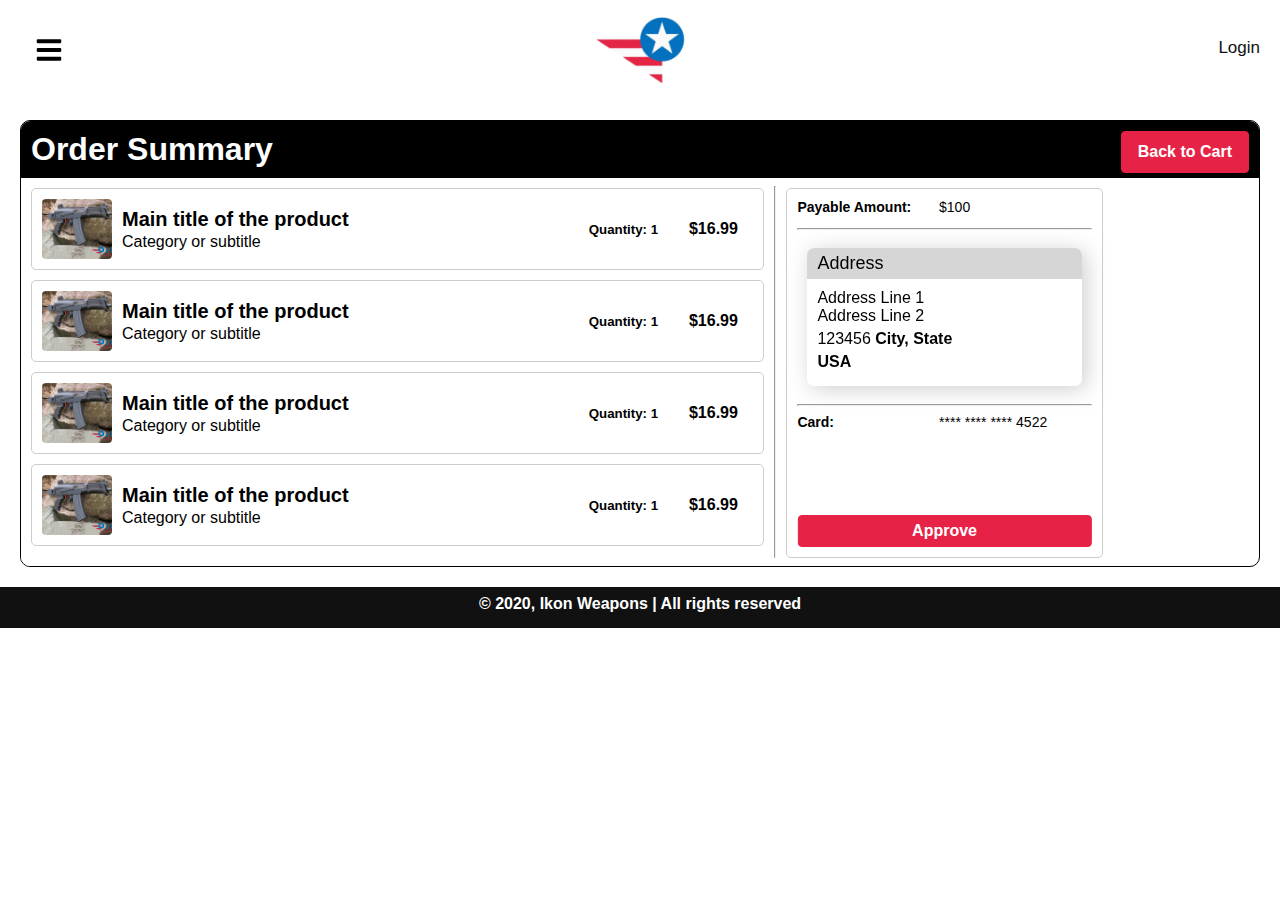
<file: order-summary.html>
<!DOCTYPE html>
<html>

<head>
  <meta name="viewport" content="width=device-width, initial-scale=1, shrink-to-fit=no">
  <meta charset="utf-8">

  <link rel="stylesheet" href="assets/css/style.css">
  <link rel="stylesheet" href="assets/css/responsive.css">
  <link rel="stylesheet" href="https://use.fontawesome.com/releases/v5.15.2/css/all.css" integrity="sha384-vSIIfh2YWi9wW0r9iZe7RJPrKwp6bG+s9QZMoITbCckVJqGCCRhc+ccxNcdpHuYu" crossorigin="anonymous">
  <link rel="preconnect" href="https://fonts.gstatic.com">

  <link href="https://fonts.googleapis.com/css2?family=Poppins:ital,wght@0,100;0,200;0,300;0,400;0,500;0,600;0,700;0,800;0,900;1,100;1,200;1,300;1,400;1,500;1,600;1,700;1,800;1,900&display=swap" rel="stylesheet">
  <title>Ikon Weapons Repair</title>

</head>

<body class="" onscroll="navChange()">
  <nav class="">
    <button class="nav-btn" id="menu-open-btn" type="button" name="button">
      <svg stroke="currentColor" fill="currentColor" stroke-width="0" viewBox="0 0 448 512" height="1em" width="1em" xmlns="http://www.w3.org/2000/svg" style="color: rgb(0, 0, 0);">
        <path
          d="M16 132h416c8.837 0 16-7.163 16-16V76c0-8.837-7.163-16-16-16H16C7.163 60 0 67.163 0 76v40c0 8.837 7.163 16 16 16zm0 160h416c8.837 0 16-7.163 16-16v-40c0-8.837-7.163-16-16-16H16c-8.837 0-16 7.163-16 16v40c0 8.837 7.163 16 16 16zm0 160h416c8.837 0 16-7.163 16-16v-40c0-8.837-7.163-16-16-16H16c-8.837 0-16 7.163-16 16v40c0 8.837 7.163 16 16 16z">
        </path>
      </svg>
    </button>
    <div class="nav-menu" id="nav-menu-d">
      <ul>
        <li class="navbar-toggle"><a id="menu-close-btn">
            <svg stroke="currentColor" fill="currentColor" stroke-width="0" viewBox="0 0 1024 1024" height="1em" width="1em" xmlns="http://www.w3.org/2000/svg" style="color: rgb(255, 255, 255);">
              <path
                d="M563.8 512l262.5-312.9c4.4-5.2.7-13.1-6.1-13.1h-79.8c-4.7 0-9.2 2.1-12.3 5.7L511.6 449.8 295.1 191.7c-3-3.6-7.5-5.7-12.3-5.7H203c-6.8 0-10.5 7.9-6.1 13.1L459.4 512 196.9 824.9A7.95 7.95 0 0 0 203 838h79.8c4.7 0 9.2-2.1 12.3-5.7l216.5-258.1 216.5 258.1c3 3.6 7.5 5.7 12.3 5.7h79.8c6.8 0 10.5-7.9 6.1-13.1L563.8 512z">
              </path>
            </svg>
          </a></li>
        <li><a href="index.html">
            <svg stroke="currentColor" fill="currentColor" stroke-width="0" viewBox="0 0 1024 1024" height="1em" width="1em" xmlns="http://www.w3.org/2000/svg" style="color: rgb(255, 255, 255);">
              <path
                d="M946.5 505L534.6 93.4a31.93 31.93 0 0 0-45.2 0L77.5 505c-12 12-18.8 28.3-18.8 45.3 0 35.3 28.7 64 64 64h43.4V908c0 17.7 14.3 32 32 32H448V716h112v224h265.9c17.7 0 32-14.3 32-32V614.3h43.4c17 0 33.3-6.7 45.3-18.8 24.9-25 24.9-65.5-.1-90.5z">
              </path>
            </svg>
            <span>Home</span>
          </a></li>
        <li><a href="account.html">
            <svg stroke="currentColor" fill="currentColor" stroke-width="0" viewBox="0 0 512 512" height="1em" width="1em" xmlns="http://www.w3.org/2000/svg" style="color: rgb(255, 255, 255);">
              <path d="M256 256c52.805 0 96-43.201 96-96s-43.195-96-96-96-96 43.201-96 96 43.195 96 96 96zm0 48c-63.598 0-192 32.402-192 96v48h384v-48c0-63.598-128.402-96-192-96z"></path>
            </svg>
            <span>Account</span>
          </a></li>
        <li><a href="orders.html">
            <svg stroke="currentColor" fill="currentColor" stroke-width="0" viewBox="0 0 512 512" height="1em" width="1em" xmlns="http://www.w3.org/2000/svg" style="color: rgb(255, 255, 255);">
              <path
                d="M124 80v322c0 7.7-6.3 14-14 14s-14-6.3-14-14V112H80c-17.7 0-32 14.3-32 32v288c0 17.7 14.3 32 32 32h353.1c17 0 30.9-13.8 30.9-30.9V80c0-17.7-14.3-32-32-32l-278 2c-17.7 0-30 12.3-30 30zm66 32h84c7.7 0 14 6.3 14 14s-6.3 14-14 14h-84c-7.7 0-14-6.3-14-14s6.3-14 14-14zm0 160h148c7.7 0 14 6.3 14 14s-6.3 14-14 14H190c-7.7 0-14-6.3-14-14s6.3-14 14-14zm196 108H190c-7.7 0-14-6.3-14-14s6.3-14 14-14h196c7.7 0 14 6.3 14 14s-6.3 14-14 14zm0-160H190c-7.7 0-14-6.3-14-14s6.3-14 14-14h196c7.7 0 14 6.3 14 14s-6.3 14-14 14z">
              </path>
            </svg>
            <span>Orders</span>
          </a></li>
        <li><a href="shop.html">
            <svg stroke="currentColor" fill="currentColor" stroke-width="0" viewBox="0 0 576 512" height="1em" width="1em" xmlns="http://www.w3.org/2000/svg" style="color: rgb(255, 255, 255);">
              <path
                d="M528.12 301.319l47.273-208C578.806 78.301 567.391 64 551.99 64H159.208l-9.166-44.81C147.758 8.021 137.93 0 126.529 0H24C10.745 0 0 10.745 0 24v16c0 13.255 10.745 24 24 24h69.883l70.248 343.435C147.325 417.1 136 435.222 136 456c0 30.928 25.072 56 56 56s56-25.072 56-56c0-15.674-6.447-29.835-16.824-40h209.647C430.447 426.165 424 440.326 424 456c0 30.928 25.072 56 56 56s56-25.072 56-56c0-22.172-12.888-41.332-31.579-50.405l5.517-24.276c3.413-15.018-8.002-29.319-23.403-29.319H218.117l-6.545-32h293.145c11.206 0 20.92-7.754 23.403-18.681z">
              </path>
            </svg>
            <span>Shop</span>
          </a></li>
        <li><a href="repair.html">
            <svg stroke="currentColor" fill="currentColor" stroke-width="0" viewBox="0 0 512 512" height="1em" width="1em" xmlns="http://www.w3.org/2000/svg" style="color: rgb(255, 255, 255);">
              <path
                d="M241.406 21l-15.22 34.75c-7.864.478-15.703 1.472-23.467 2.97l-23.282-30.064-25.094 8.532-.125 38.25c-10.63 5.464-20.817 12.07-30.44 19.78L88.313 79.25 70.156 98.563 88.312 133c-5.852 8.346-10.925 17.072-15.218 26.094l-38.938 1.062-7.906 25.28 31.438 23.158c-1.505 9.38-2.24 18.858-2.282 28.344L20.5 254.625l3.656 26.25 38.313 7.5c2.284 7.982 5.107 15.826 8.5 23.5L45.72 343.22l14.093 22.436 39.25-9.187c2.47 2.895 5.037 5.757 7.718 8.53 5.643 5.835 11.565 11.206 17.72 16.125l-7.625 39.313 22.938 13.25 29.968-26.094c8.606 3.462 17.435 6.23 26.407 8.312l9.782 38.406 26.405 2.157 15.875-36.22c10.97-.66 21.904-2.3 32.656-4.938l25.22 29.22 24.593-9.844-.72-14.813-57.406-43.53c-16.712 4.225-34.042 5.356-51.063 3.436-31.754-3.58-62.27-17.92-86.218-42.686-54.738-56.614-53.173-146.67 3.438-201.406 27.42-26.513 62.69-39.963 98-40.344 37.59-.406 75.214 13.996 103.438 43.187 45.935 47.512 52.196 118.985 19.562 173.095l31.97 24.25c3.997-6.28 7.594-12.75 10.75-19.375l38.655-1.063 7.906-25.28-31.217-23c1.513-9.457 2.262-19.035 2.28-28.594l34.688-17.625-3.655-26.25-38.28-7.5c-3.196-10.993-7.444-21.762-12.75-32.125l22.81-31.594-15.25-21.657-37.56 10.906c-.472-.5-.93-1.007-1.408-1.5-5.998-6.205-12.33-11.89-18.937-17.064l7.188-37.125L334 43.78l-28.5 24.814c-9.226-3.713-18.702-6.603-28.313-8.75l-9.343-36.688L241.406 21zM183.25 174.5c-10.344.118-20.597 2.658-30 7.28l45.22 34.314c13.676 10.376 17.555 30.095 7.06 43.937-10.498 13.85-30.656 15.932-44.53 5.408l-45.188-34.282c-4.627 24.793 4.135 51.063 25.594 67.344 19.245 14.597 43.944 17.33 65.22 9.688l4.78-1.72 4.03 3.063 135.19 102.564 4.03 3.062-.344 5.063c-1.637 22.55 7.59 45.61 26.844 60.217 21.46 16.28 49.145 17.63 71.78 6.5l-45.186-34.28c-13.874-10.526-17.282-30.506-6.78-44.344 10.5-13.84 30.537-15.405 44.217-5.032l45.188 34.283c4.616-24.784-4.11-51.067-25.563-67.344-19.313-14.658-43.817-17.562-64.968-10.033l-4.75 1.688-4.03-3.063-135.19-102.562-4.03-3.063.344-5.03c1.55-22.387-7.85-45.194-27.157-59.845-12.544-9.516-27.222-13.978-41.78-13.812zm43.563 90.25l163.875 124.344L379.406 404 215.5 279.625l11.313-14.875z">
              </path>
            </svg>
            <span>Repair</span>
          </a></li>
        <li><a href="contact.html">
            <svg stroke="currentColor" fill="currentColor" stroke-width="0" viewBox="0 0 1024 1024" height="1em" width="1em" xmlns="http://www.w3.org/2000/svg" style="color: rgb(255, 255, 255);">
              <path
                d="M877.1 238.7L770.6 132.3c-13-13-30.4-20.3-48.8-20.3s-35.8 7.2-48.8 20.3L558.3 246.8c-13 13-20.3 30.5-20.3 48.9 0 18.5 7.2 35.8 20.3 48.9l89.6 89.7a405.46 405.46 0 0 1-86.4 127.3c-36.7 36.9-79.6 66-127.2 86.6l-89.6-89.7c-13-13-30.4-20.3-48.8-20.3a68.2 68.2 0 0 0-48.8 20.3L132.3 673c-13 13-20.3 30.5-20.3 48.9 0 18.5 7.2 35.8 20.3 48.9l106.4 106.4c22.2 22.2 52.8 34.9 84.2 34.9 6.5 0 12.8-.5 19.2-1.6 132.4-21.8 263.8-92.3 369.9-198.3C818 606 888.4 474.6 910.4 342.1c6.3-37.6-6.3-76.3-33.3-103.4zm-37.6 91.5c-19.5 117.9-82.9 235.5-178.4 331s-213 158.9-330.9 178.4c-14.8 2.5-30-2.5-40.8-13.2L184.9 721.9 295.7 611l119.8 120 .9.9 21.6-8a481.29 481.29 0 0 0 285.7-285.8l8-21.6-120.8-120.7 110.8-110.9 104.5 104.5c10.8 10.8 15.8 26 13.3 40.8z">
              </path>
            </svg>
            <span>Contact</span>
          </a></li>
        <li><a href="support.html">
            <svg stroke="currentColor" fill="currentColor" stroke-width="0" viewBox="0 0 512 512" height="1em" width="1em" xmlns="http://www.w3.org/2000/svg" style="color: rgb(255, 255, 255);">
              <path
                d="M256 48C141.2 48 48 141.2 48 256s93.2 208 208 208 208-93.2 208-208S370.8 48 256 48zm21 333h-42v-42h42v42zm-.2-63h-41.6c0-67 62.4-62.2 62.4-103.8 0-22.9-18.7-41.7-41.6-41.7S214.4 192 214.4 214h-41.6c0-46 37.2-83 83.2-83s83.2 37.1 83.2 83.1c0 52-62.4 57.9-62.4 103.9z">
              </path>
            </svg>
            <span>Support</span>
          </a></li>
      </ul>
    </div>
    <a href="#">
      <img class="nav-logo" src="assets/images/logo.png" alt="logo">
    </a>

    <a class="nav-login" href="account.html">login</a>
  </nav>


  <main class="cart-m order-summary">
    <div class="cart-d">
      <div class="cart-top">
        <h1>Order Summary</h1>
        <button onclick="location.href='cart.html';" type="button" name="button">Back to Cart</button>
      </div>
      <div class="main-cart">
        <div class="item-side">

          <div class="cart-item">

            <div class="img">
              <img src="assets/images/product2.jpg" alt="product">
            </div>
            <div class="titles">
              <h2>Main title of the product</h2>
              <h3>Category or subtitle</h3>
            </div>
            <div class="quantity">
              <h5>Quantity: 1</h5>
            </div>
            <div class="total-price">
              <h4>$16.99</h4>
            </div>
          </div>

          <div class="cart-item">

            <div class="img">
              <img src="assets/images/product2.jpg" alt="product">
            </div>
            <div class="titles">
              <h2>Main title of the product</h2>
              <h3>Category or subtitle</h3>
            </div>
            <div class="quantity">
              <h5>Quantity: 1</h5>
            </div>
            <div class="total-price">
              <h4>$16.99</h4>
            </div>
          </div>

          <div class="cart-item">

            <div class="img">
              <img src="assets/images/product2.jpg" alt="product">
            </div>
            <div class="titles">
              <h2>Main title of the product</h2>
              <h3>Category or subtitle</h3>
            </div>
            <div class="quantity">
              <h5>Quantity: 1</h5>
            </div>
            <div class="total-price">
              <h4>$16.99</h4>
            </div>
          </div>

          <div class="cart-item">

            <div class="img">
              <img src="assets/images/product2.jpg" alt="product">
            </div>
            <div class="titles">
              <h2>Main title of the product</h2>
              <h3>Category or subtitle</h3>
            </div>
            <div class="quantity">
              <h5>Quantity: 1</h5>
            </div>
            <div class="total-price">
              <h4>$16.99</h4>
            </div>
          </div>



        </div>
        <hr>
        <div class="checkout-side">
          <div class="">
            <h1>Payable Amount:</h1>
            <h2>$100</h2>
            <hr>

            <!-- <div class="address">
              <h1>Address:</h1>
              <h2>Lorem ipullamco laboris nisi ut aliquip ex ea commodo consequat. Duis aute irure d</h2>
            </div> -->
            <div class="my-address">
        <div class="address-item">
            <a onclick="popupOpen();"><i class="fas fa-pencil-alt"></i></a>
          <h6>Address </h6>
          <h1>Address Line 1 Address Line 2</h1>
          <h3> <span>123456</span> City, State</h3>
          <h4>USA</h4>
        </div>



      </div>
      <hr>
      <h1>Card:</h1>
      <h2>**** **** **** 4522</h2>
            <button class="checkout-btn" type="button" name="button">Approve</button>
          </div>
        </div>
      </div>
    </div>
  </main>



  <footer>
    <p>© 2020, Ikon Weapons | All rights reserved</p>
  </footer>



    <main class="popup-main choose-address">
      <div class="popup-div">
        <a onclick="popupClose()" class="close-btn"> <span></span> </a>
        <div class="my-address">
          <a href="#">
            <div class="address-item">
              <h6>Address 1</h6>
              <h1>Address Line 1 Address Line 2</h1>
              <h3> <span>123456</span> City, State</h3>
              <h4>USA</h4>
            </div>
          </a>
          <a href="#">
            <div class="address-item">
              <h6>Address 2</h6>
              <h1>Address Line 1 Address Line 2</h1>
              <h3> <span>123456</span> City, State</h3>
              <h4>USA</h4>
            </div>
          </a>
          <a href="#">
            <div class="address-item">
              <h6>Address 3</h6>
              <h1>Address Line 1 Address Line 2</h1>
              <h3> <span>123456</span> City, State</h3>
              <h4>USA</h4>
            </div>
          </a>
          <a href="#">
            <div class="address-item">
              <h6>Address 4</h6>
              <h1>Address Line 1 Address Line 2</h1>
              <h3> <span>123456</span> City, State</h3>
              <h4>USA</h4>
            </div>
          </a>


      </div>

      </div>
    </main>



  <script type="text/javascript" src="assets/js/customJS.js">

  </script>
</body>

</html>
</file>
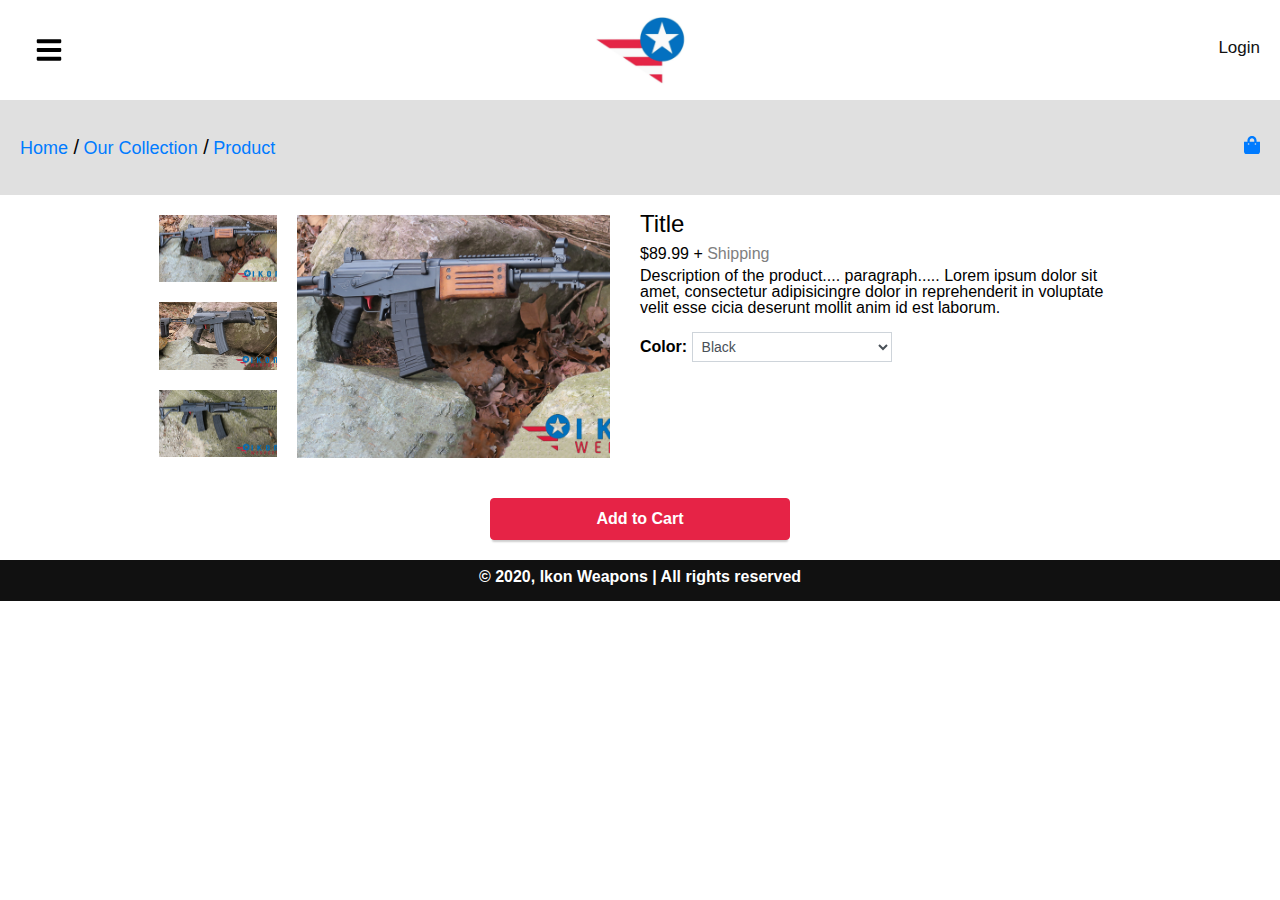
<file: product.html>
<!DOCTYPE html>
<html>

<head>
  <meta name="viewport" content="width=device-width, initial-scale=1, shrink-to-fit=no">
  <meta charset="utf-8">

  <link rel="stylesheet" href="assets/css/style.css">
  <link rel="stylesheet" href="assets/css/responsive.css">
  <link rel="preconnect" href="https://fonts.gstatic.com">
  <link href="https://fonts.googleapis.com/css2?family=Poppins:ital,wght@0,100;0,200;0,300;0,400;0,500;0,600;0,700;0,800;0,900;1,100;1,200;1,300;1,400;1,500;1,600;1,700;1,800;1,900&display=swap" rel="stylesheet">
  <title>Ikon Weapons Repair</title>

</head>

<body class="" onscroll="navChange()" >
  <nav class="">
    <button class="nav-btn" id="menu-open-btn" type="button" name="button">
      <svg stroke="currentColor" fill="currentColor" stroke-width="0" viewBox="0 0 448 512" height="1em" width="1em" xmlns="http://www.w3.org/2000/svg" style="color: rgb(0, 0, 0);">
        <path
          d="M16 132h416c8.837 0 16-7.163 16-16V76c0-8.837-7.163-16-16-16H16C7.163 60 0 67.163 0 76v40c0 8.837 7.163 16 16 16zm0 160h416c8.837 0 16-7.163 16-16v-40c0-8.837-7.163-16-16-16H16c-8.837 0-16 7.163-16 16v40c0 8.837 7.163 16 16 16zm0 160h416c8.837 0 16-7.163 16-16v-40c0-8.837-7.163-16-16-16H16c-8.837 0-16 7.163-16 16v40c0 8.837 7.163 16 16 16z">
        </path>
      </svg>
    </button>
    <div class="nav-menu" id="nav-menu-d">
      <ul>
        <li class="navbar-toggle"><a id="menu-close-btn">
            <svg stroke="currentColor" fill="currentColor" stroke-width="0" viewBox="0 0 1024 1024" height="1em" width="1em" xmlns="http://www.w3.org/2000/svg" style="color: rgb(255, 255, 255);">
              <path
                d="M563.8 512l262.5-312.9c4.4-5.2.7-13.1-6.1-13.1h-79.8c-4.7 0-9.2 2.1-12.3 5.7L511.6 449.8 295.1 191.7c-3-3.6-7.5-5.7-12.3-5.7H203c-6.8 0-10.5 7.9-6.1 13.1L459.4 512 196.9 824.9A7.95 7.95 0 0 0 203 838h79.8c4.7 0 9.2-2.1 12.3-5.7l216.5-258.1 216.5 258.1c3 3.6 7.5 5.7 12.3 5.7h79.8c6.8 0 10.5-7.9 6.1-13.1L563.8 512z">
              </path>
            </svg>
          </a></li>
        <li><a href="index.html">
            <svg stroke="currentColor" fill="currentColor" stroke-width="0" viewBox="0 0 1024 1024" height="1em" width="1em" xmlns="http://www.w3.org/2000/svg" style="color: rgb(255, 255, 255);">
              <path
                d="M946.5 505L534.6 93.4a31.93 31.93 0 0 0-45.2 0L77.5 505c-12 12-18.8 28.3-18.8 45.3 0 35.3 28.7 64 64 64h43.4V908c0 17.7 14.3 32 32 32H448V716h112v224h265.9c17.7 0 32-14.3 32-32V614.3h43.4c17 0 33.3-6.7 45.3-18.8 24.9-25 24.9-65.5-.1-90.5z">
              </path>
            </svg>
            <span>Home</span>
          </a></li>
        <li><a href="account.html">
            <svg stroke="currentColor" fill="currentColor" stroke-width="0" viewBox="0 0 512 512" height="1em" width="1em" xmlns="http://www.w3.org/2000/svg" style="color: rgb(255, 255, 255);">
              <path d="M256 256c52.805 0 96-43.201 96-96s-43.195-96-96-96-96 43.201-96 96 43.195 96 96 96zm0 48c-63.598 0-192 32.402-192 96v48h384v-48c0-63.598-128.402-96-192-96z"></path>
            </svg>
            <span>Account</span>
          </a></li>
        <li><a href="orders.html">
            <svg stroke="currentColor" fill="currentColor" stroke-width="0" viewBox="0 0 512 512" height="1em" width="1em" xmlns="http://www.w3.org/2000/svg" style="color: rgb(255, 255, 255);">
              <path
                d="M124 80v322c0 7.7-6.3 14-14 14s-14-6.3-14-14V112H80c-17.7 0-32 14.3-32 32v288c0 17.7 14.3 32 32 32h353.1c17 0 30.9-13.8 30.9-30.9V80c0-17.7-14.3-32-32-32l-278 2c-17.7 0-30 12.3-30 30zm66 32h84c7.7 0 14 6.3 14 14s-6.3 14-14 14h-84c-7.7 0-14-6.3-14-14s6.3-14 14-14zm0 160h148c7.7 0 14 6.3 14 14s-6.3 14-14 14H190c-7.7 0-14-6.3-14-14s6.3-14 14-14zm196 108H190c-7.7 0-14-6.3-14-14s6.3-14 14-14h196c7.7 0 14 6.3 14 14s-6.3 14-14 14zm0-160H190c-7.7 0-14-6.3-14-14s6.3-14 14-14h196c7.7 0 14 6.3 14 14s-6.3 14-14 14z">
              </path>
            </svg>
            <span>Orders</span>
          </a></li>
        <li><a href="shop.html">
            <svg stroke="currentColor" fill="currentColor" stroke-width="0" viewBox="0 0 576 512" height="1em" width="1em" xmlns="http://www.w3.org/2000/svg" style="color: rgb(255, 255, 255);">
              <path
                d="M528.12 301.319l47.273-208C578.806 78.301 567.391 64 551.99 64H159.208l-9.166-44.81C147.758 8.021 137.93 0 126.529 0H24C10.745 0 0 10.745 0 24v16c0 13.255 10.745 24 24 24h69.883l70.248 343.435C147.325 417.1 136 435.222 136 456c0 30.928 25.072 56 56 56s56-25.072 56-56c0-15.674-6.447-29.835-16.824-40h209.647C430.447 426.165 424 440.326 424 456c0 30.928 25.072 56 56 56s56-25.072 56-56c0-22.172-12.888-41.332-31.579-50.405l5.517-24.276c3.413-15.018-8.002-29.319-23.403-29.319H218.117l-6.545-32h293.145c11.206 0 20.92-7.754 23.403-18.681z">
              </path>
            </svg>
            <span>Shop</span>
          </a></li>
        <li><a href="repair.html">
            <svg stroke="currentColor" fill="currentColor" stroke-width="0" viewBox="0 0 512 512" height="1em" width="1em" xmlns="http://www.w3.org/2000/svg" style="color: rgb(255, 255, 255);">
              <path
                d="M241.406 21l-15.22 34.75c-7.864.478-15.703 1.472-23.467 2.97l-23.282-30.064-25.094 8.532-.125 38.25c-10.63 5.464-20.817 12.07-30.44 19.78L88.313 79.25 70.156 98.563 88.312 133c-5.852 8.346-10.925 17.072-15.218 26.094l-38.938 1.062-7.906 25.28 31.438 23.158c-1.505 9.38-2.24 18.858-2.282 28.344L20.5 254.625l3.656 26.25 38.313 7.5c2.284 7.982 5.107 15.826 8.5 23.5L45.72 343.22l14.093 22.436 39.25-9.187c2.47 2.895 5.037 5.757 7.718 8.53 5.643 5.835 11.565 11.206 17.72 16.125l-7.625 39.313 22.938 13.25 29.968-26.094c8.606 3.462 17.435 6.23 26.407 8.312l9.782 38.406 26.405 2.157 15.875-36.22c10.97-.66 21.904-2.3 32.656-4.938l25.22 29.22 24.593-9.844-.72-14.813-57.406-43.53c-16.712 4.225-34.042 5.356-51.063 3.436-31.754-3.58-62.27-17.92-86.218-42.686-54.738-56.614-53.173-146.67 3.438-201.406 27.42-26.513 62.69-39.963 98-40.344 37.59-.406 75.214 13.996 103.438 43.187 45.935 47.512 52.196 118.985 19.562 173.095l31.97 24.25c3.997-6.28 7.594-12.75 10.75-19.375l38.655-1.063 7.906-25.28-31.217-23c1.513-9.457 2.262-19.035 2.28-28.594l34.688-17.625-3.655-26.25-38.28-7.5c-3.196-10.993-7.444-21.762-12.75-32.125l22.81-31.594-15.25-21.657-37.56 10.906c-.472-.5-.93-1.007-1.408-1.5-5.998-6.205-12.33-11.89-18.937-17.064l7.188-37.125L334 43.78l-28.5 24.814c-9.226-3.713-18.702-6.603-28.313-8.75l-9.343-36.688L241.406 21zM183.25 174.5c-10.344.118-20.597 2.658-30 7.28l45.22 34.314c13.676 10.376 17.555 30.095 7.06 43.937-10.498 13.85-30.656 15.932-44.53 5.408l-45.188-34.282c-4.627 24.793 4.135 51.063 25.594 67.344 19.245 14.597 43.944 17.33 65.22 9.688l4.78-1.72 4.03 3.063 135.19 102.564 4.03 3.062-.344 5.063c-1.637 22.55 7.59 45.61 26.844 60.217 21.46 16.28 49.145 17.63 71.78 6.5l-45.186-34.28c-13.874-10.526-17.282-30.506-6.78-44.344 10.5-13.84 30.537-15.405 44.217-5.032l45.188 34.283c4.616-24.784-4.11-51.067-25.563-67.344-19.313-14.658-43.817-17.562-64.968-10.033l-4.75 1.688-4.03-3.063-135.19-102.562-4.03-3.063.344-5.03c1.55-22.387-7.85-45.194-27.157-59.845-12.544-9.516-27.222-13.978-41.78-13.812zm43.563 90.25l163.875 124.344L379.406 404 215.5 279.625l11.313-14.875z">
              </path>
            </svg>
            <span>Repair</span>
          </a></li>
        <li><a href="contact.html">
            <svg stroke="currentColor" fill="currentColor" stroke-width="0" viewBox="0 0 1024 1024" height="1em" width="1em" xmlns="http://www.w3.org/2000/svg" style="color: rgb(255, 255, 255);">
              <path
                d="M877.1 238.7L770.6 132.3c-13-13-30.4-20.3-48.8-20.3s-35.8 7.2-48.8 20.3L558.3 246.8c-13 13-20.3 30.5-20.3 48.9 0 18.5 7.2 35.8 20.3 48.9l89.6 89.7a405.46 405.46 0 0 1-86.4 127.3c-36.7 36.9-79.6 66-127.2 86.6l-89.6-89.7c-13-13-30.4-20.3-48.8-20.3a68.2 68.2 0 0 0-48.8 20.3L132.3 673c-13 13-20.3 30.5-20.3 48.9 0 18.5 7.2 35.8 20.3 48.9l106.4 106.4c22.2 22.2 52.8 34.9 84.2 34.9 6.5 0 12.8-.5 19.2-1.6 132.4-21.8 263.8-92.3 369.9-198.3C818 606 888.4 474.6 910.4 342.1c6.3-37.6-6.3-76.3-33.3-103.4zm-37.6 91.5c-19.5 117.9-82.9 235.5-178.4 331s-213 158.9-330.9 178.4c-14.8 2.5-30-2.5-40.8-13.2L184.9 721.9 295.7 611l119.8 120 .9.9 21.6-8a481.29 481.29 0 0 0 285.7-285.8l8-21.6-120.8-120.7 110.8-110.9 104.5 104.5c10.8 10.8 15.8 26 13.3 40.8z">
              </path>
            </svg>
            <span>Contact</span>
          </a></li>
        <li><a href="support.html">
            <svg stroke="currentColor" fill="currentColor" stroke-width="0" viewBox="0 0 512 512" height="1em" width="1em" xmlns="http://www.w3.org/2000/svg" style="color: rgb(255, 255, 255);">
              <path
                d="M256 48C141.2 48 48 141.2 48 256s93.2 208 208 208 208-93.2 208-208S370.8 48 256 48zm21 333h-42v-42h42v42zm-.2-63h-41.6c0-67 62.4-62.2 62.4-103.8 0-22.9-18.7-41.7-41.6-41.7S214.4 192 214.4 214h-41.6c0-46 37.2-83 83.2-83s83.2 37.1 83.2 83.1c0 52-62.4 57.9-62.4 103.9z">
              </path>
            </svg>
            <span>Support</span>
          </a></li>
      </ul>
    </div>
    <a href="#">
      <img class="nav-logo" src="assets/images/logo.png" alt="logo">
    </a>

    <a class="nav-login" href="account.html">login</a>
  </nav>

  <section class="bottom-nav">
    <ul>
      <li><a href="#">Home</a></li>
      <li><a href="#">Our Collection</a></li>
      <li><a href="#">Product</a></li>
    </ul>
    <a class="b-nav-cart" href="#">
      <svg aria-hidden="true" focusable="false" data-prefix="fas" data-icon="shopping-bag" class="svg-inline--fa fa-shopping-bag fa-w-14" role="img" xmlns="http://www.w3.org/2000/svg" viewBox="0 0 448 512"><path fill="currentColor" d="M352 160v-32C352 57.42 294.579 0 224 0 153.42 0 96 57.42 96 128v32H0v272c0 44.183 35.817 80 80 80h288c44.183 0 80-35.817 80-80V160h-96zm-192-32c0-35.29 28.71-64 64-64s64 28.71 64 64v32H160v-32zm160 120c-13.255 0-24-10.745-24-24s10.745-24 24-24 24 10.745 24 24-10.745 24-24 24zm-192 0c-13.255 0-24-10.745-24-24s10.745-24 24-24 24 10.745 24 24-10.745 24-24 24z"></path></svg>
    </a>
  </section>

<main class="product-m">
  <div class="product-d">
    <div class="img-side">
      <div class="imgss">
        <div class="all-imgs">
          <div class="img" onclick="showThisImg(this);">
            <img src="assets/images/product1.jpg" alt="product">
          </div>
          <div class="img" onclick="showThisImg(this);">
            <img src="assets/images/product2.jpg" alt="product">
          </div>
          <div class="img" onclick="showThisImg(this);">
            <img src="assets/images/product3.jpg" alt="product">
          </div>
        </div>
        <div class="one-img">

        </div>
      </div>
    </div>
    <div class="info-side">
        <h1>Title</h1>
        <h2>$89.99 + <span>Shipping</span></h2>
        <p>Description of the product.... paragraph..... Lorem ipsum dolor sit amet, consectetur adipisicingre dolor in reprehenderit in voluptate velit esse cicia deserunt mollit anim id est laborum.</p>

        <h3>Color:</h3>
        <select class="" name="">
          <option value="black">Black</option>
          <option value="grey">Grey</option>
          <option value="custom">Custom</option>
        </select>
    </div>
  </div>
  <button type="button" name="button">Add to Cart</button>
</main>


  <footer>
    <p>© 2020, Ikon Weapons | All rights reserved</p>
  </footer>
  <script type="text/javascript" src="assets/js/customJS.js">

  </script>
</body>

</html>
</file>
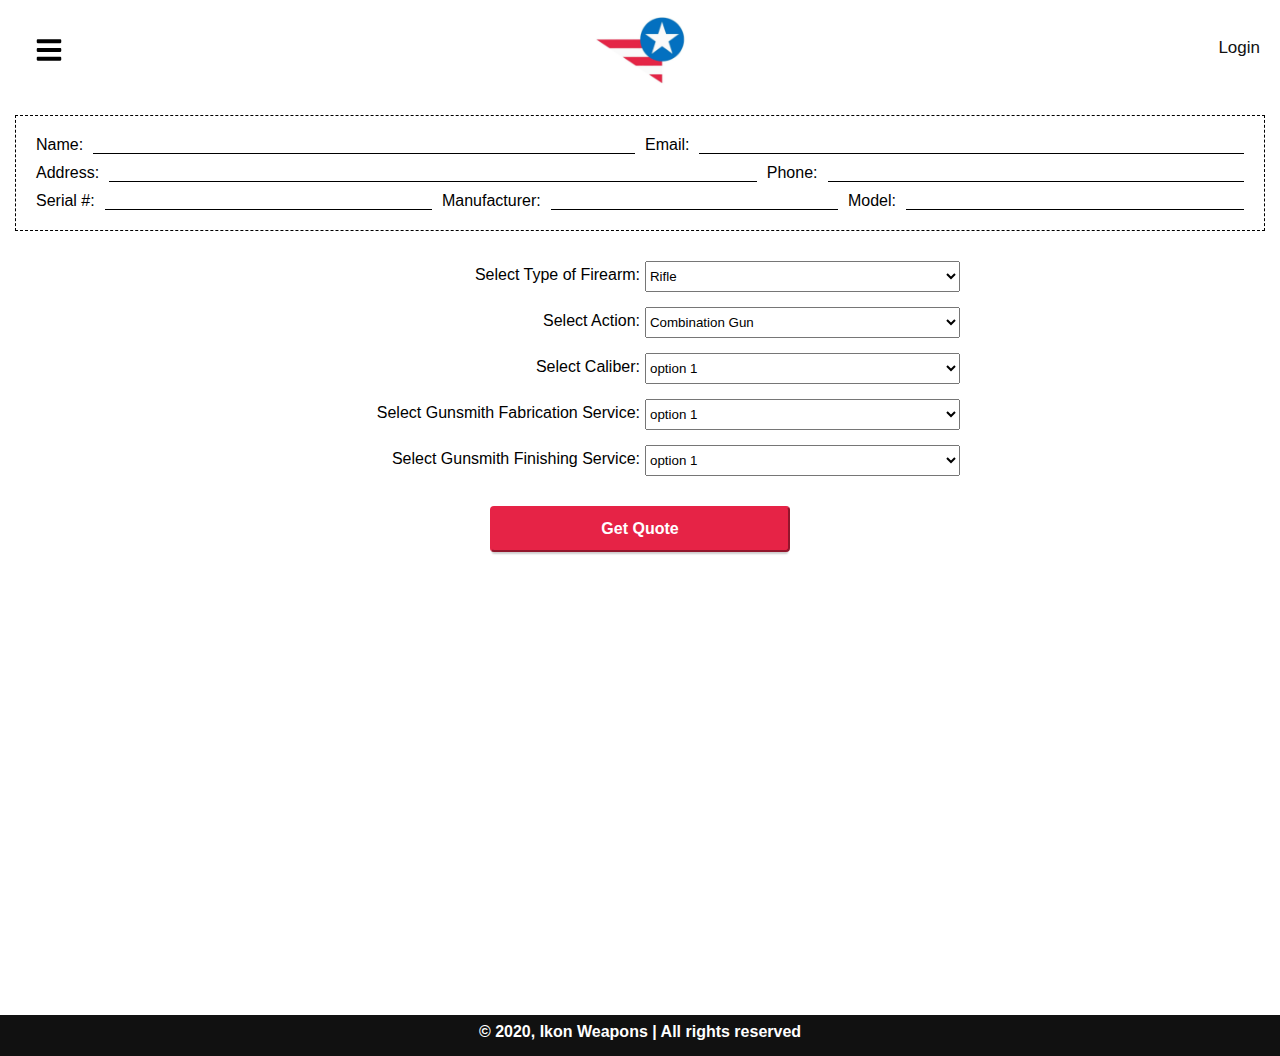
<file: quote.html>
<!DOCTYPE html>
<html>

<head>
  <meta name="viewport" content="width=device-width, initial-scale=1, shrink-to-fit=no">
  <meta charset="utf-8">

  <link rel="stylesheet" href="assets/css/style.css">
  <link rel="stylesheet" href="assets/css/responsive.css">
  <link rel="preconnect" href="https://fonts.gstatic.com">
  <link href="https://fonts.googleapis.com/css2?family=Poppins:ital,wght@0,100;0,200;0,300;0,400;0,500;0,600;0,700;0,800;0,900;1,100;1,200;1,300;1,400;1,500;1,600;1,700;1,800;1,900&display=swap" rel="stylesheet">
  <title>Ikon Weapons Repair</title>

</head>

<body class="" onscroll="navChange()" onload="selectThisOption('rifle')">
  <nav class="">
    <button class="nav-btn" id="menu-open-btn" type="button" name="button">
      <svg stroke="currentColor" fill="currentColor" stroke-width="0" viewBox="0 0 448 512" height="1em" width="1em" xmlns="http://www.w3.org/2000/svg" style="color: rgb(0, 0, 0);">
        <path
          d="M16 132h416c8.837 0 16-7.163 16-16V76c0-8.837-7.163-16-16-16H16C7.163 60 0 67.163 0 76v40c0 8.837 7.163 16 16 16zm0 160h416c8.837 0 16-7.163 16-16v-40c0-8.837-7.163-16-16-16H16c-8.837 0-16 7.163-16 16v40c0 8.837 7.163 16 16 16zm0 160h416c8.837 0 16-7.163 16-16v-40c0-8.837-7.163-16-16-16H16c-8.837 0-16 7.163-16 16v40c0 8.837 7.163 16 16 16z">
        </path>
      </svg>
    </button>
    <div class="nav-menu" id="nav-menu-d">
      <ul>
        <li class="navbar-toggle"><a id="menu-close-btn">
            <svg stroke="currentColor" fill="currentColor" stroke-width="0" viewBox="0 0 1024 1024" height="1em" width="1em" xmlns="http://www.w3.org/2000/svg" style="color: rgb(255, 255, 255);">
              <path
                d="M563.8 512l262.5-312.9c4.4-5.2.7-13.1-6.1-13.1h-79.8c-4.7 0-9.2 2.1-12.3 5.7L511.6 449.8 295.1 191.7c-3-3.6-7.5-5.7-12.3-5.7H203c-6.8 0-10.5 7.9-6.1 13.1L459.4 512 196.9 824.9A7.95 7.95 0 0 0 203 838h79.8c4.7 0 9.2-2.1 12.3-5.7l216.5-258.1 216.5 258.1c3 3.6 7.5 5.7 12.3 5.7h79.8c6.8 0 10.5-7.9 6.1-13.1L563.8 512z">
              </path>
            </svg>
          </a></li>
        <li><a href="index.html">
            <svg stroke="currentColor" fill="currentColor" stroke-width="0" viewBox="0 0 1024 1024" height="1em" width="1em" xmlns="http://www.w3.org/2000/svg" style="color: rgb(255, 255, 255);">
              <path
                d="M946.5 505L534.6 93.4a31.93 31.93 0 0 0-45.2 0L77.5 505c-12 12-18.8 28.3-18.8 45.3 0 35.3 28.7 64 64 64h43.4V908c0 17.7 14.3 32 32 32H448V716h112v224h265.9c17.7 0 32-14.3 32-32V614.3h43.4c17 0 33.3-6.7 45.3-18.8 24.9-25 24.9-65.5-.1-90.5z">
              </path>
            </svg>
            <span>Home</span>
          </a></li>
        <li><a href="account.html">
            <svg stroke="currentColor" fill="currentColor" stroke-width="0" viewBox="0 0 512 512" height="1em" width="1em" xmlns="http://www.w3.org/2000/svg" style="color: rgb(255, 255, 255);">
              <path d="M256 256c52.805 0 96-43.201 96-96s-43.195-96-96-96-96 43.201-96 96 43.195 96 96 96zm0 48c-63.598 0-192 32.402-192 96v48h384v-48c0-63.598-128.402-96-192-96z"></path>
            </svg>
            <span>Account</span>
          </a></li>
        <li><a href="orders.html">
            <svg stroke="currentColor" fill="currentColor" stroke-width="0" viewBox="0 0 512 512" height="1em" width="1em" xmlns="http://www.w3.org/2000/svg" style="color: rgb(255, 255, 255);">
              <path
                d="M124 80v322c0 7.7-6.3 14-14 14s-14-6.3-14-14V112H80c-17.7 0-32 14.3-32 32v288c0 17.7 14.3 32 32 32h353.1c17 0 30.9-13.8 30.9-30.9V80c0-17.7-14.3-32-32-32l-278 2c-17.7 0-30 12.3-30 30zm66 32h84c7.7 0 14 6.3 14 14s-6.3 14-14 14h-84c-7.7 0-14-6.3-14-14s6.3-14 14-14zm0 160h148c7.7 0 14 6.3 14 14s-6.3 14-14 14H190c-7.7 0-14-6.3-14-14s6.3-14 14-14zm196 108H190c-7.7 0-14-6.3-14-14s6.3-14 14-14h196c7.7 0 14 6.3 14 14s-6.3 14-14 14zm0-160H190c-7.7 0-14-6.3-14-14s6.3-14 14-14h196c7.7 0 14 6.3 14 14s-6.3 14-14 14z">
              </path>
            </svg>
            <span>Orders</span>
          </a></li>
        <li><a href="shop.html">
            <svg stroke="currentColor" fill="currentColor" stroke-width="0" viewBox="0 0 576 512" height="1em" width="1em" xmlns="http://www.w3.org/2000/svg" style="color: rgb(255, 255, 255);">
              <path
                d="M528.12 301.319l47.273-208C578.806 78.301 567.391 64 551.99 64H159.208l-9.166-44.81C147.758 8.021 137.93 0 126.529 0H24C10.745 0 0 10.745 0 24v16c0 13.255 10.745 24 24 24h69.883l70.248 343.435C147.325 417.1 136 435.222 136 456c0 30.928 25.072 56 56 56s56-25.072 56-56c0-15.674-6.447-29.835-16.824-40h209.647C430.447 426.165 424 440.326 424 456c0 30.928 25.072 56 56 56s56-25.072 56-56c0-22.172-12.888-41.332-31.579-50.405l5.517-24.276c3.413-15.018-8.002-29.319-23.403-29.319H218.117l-6.545-32h293.145c11.206 0 20.92-7.754 23.403-18.681z">
              </path>
            </svg>
            <span>Shop</span>
          </a></li>
        <li><a href="repair.html">
            <svg stroke="currentColor" fill="currentColor" stroke-width="0" viewBox="0 0 512 512" height="1em" width="1em" xmlns="http://www.w3.org/2000/svg" style="color: rgb(255, 255, 255);">
              <path
                d="M241.406 21l-15.22 34.75c-7.864.478-15.703 1.472-23.467 2.97l-23.282-30.064-25.094 8.532-.125 38.25c-10.63 5.464-20.817 12.07-30.44 19.78L88.313 79.25 70.156 98.563 88.312 133c-5.852 8.346-10.925 17.072-15.218 26.094l-38.938 1.062-7.906 25.28 31.438 23.158c-1.505 9.38-2.24 18.858-2.282 28.344L20.5 254.625l3.656 26.25 38.313 7.5c2.284 7.982 5.107 15.826 8.5 23.5L45.72 343.22l14.093 22.436 39.25-9.187c2.47 2.895 5.037 5.757 7.718 8.53 5.643 5.835 11.565 11.206 17.72 16.125l-7.625 39.313 22.938 13.25 29.968-26.094c8.606 3.462 17.435 6.23 26.407 8.312l9.782 38.406 26.405 2.157 15.875-36.22c10.97-.66 21.904-2.3 32.656-4.938l25.22 29.22 24.593-9.844-.72-14.813-57.406-43.53c-16.712 4.225-34.042 5.356-51.063 3.436-31.754-3.58-62.27-17.92-86.218-42.686-54.738-56.614-53.173-146.67 3.438-201.406 27.42-26.513 62.69-39.963 98-40.344 37.59-.406 75.214 13.996 103.438 43.187 45.935 47.512 52.196 118.985 19.562 173.095l31.97 24.25c3.997-6.28 7.594-12.75 10.75-19.375l38.655-1.063 7.906-25.28-31.217-23c1.513-9.457 2.262-19.035 2.28-28.594l34.688-17.625-3.655-26.25-38.28-7.5c-3.196-10.993-7.444-21.762-12.75-32.125l22.81-31.594-15.25-21.657-37.56 10.906c-.472-.5-.93-1.007-1.408-1.5-5.998-6.205-12.33-11.89-18.937-17.064l7.188-37.125L334 43.78l-28.5 24.814c-9.226-3.713-18.702-6.603-28.313-8.75l-9.343-36.688L241.406 21zM183.25 174.5c-10.344.118-20.597 2.658-30 7.28l45.22 34.314c13.676 10.376 17.555 30.095 7.06 43.937-10.498 13.85-30.656 15.932-44.53 5.408l-45.188-34.282c-4.627 24.793 4.135 51.063 25.594 67.344 19.245 14.597 43.944 17.33 65.22 9.688l4.78-1.72 4.03 3.063 135.19 102.564 4.03 3.062-.344 5.063c-1.637 22.55 7.59 45.61 26.844 60.217 21.46 16.28 49.145 17.63 71.78 6.5l-45.186-34.28c-13.874-10.526-17.282-30.506-6.78-44.344 10.5-13.84 30.537-15.405 44.217-5.032l45.188 34.283c4.616-24.784-4.11-51.067-25.563-67.344-19.313-14.658-43.817-17.562-64.968-10.033l-4.75 1.688-4.03-3.063-135.19-102.562-4.03-3.063.344-5.03c1.55-22.387-7.85-45.194-27.157-59.845-12.544-9.516-27.222-13.978-41.78-13.812zm43.563 90.25l163.875 124.344L379.406 404 215.5 279.625l11.313-14.875z">
              </path>
            </svg>
            <span>Repair</span>
          </a></li>
        <li><a href="contact.html">
            <svg stroke="currentColor" fill="currentColor" stroke-width="0" viewBox="0 0 1024 1024" height="1em" width="1em" xmlns="http://www.w3.org/2000/svg" style="color: rgb(255, 255, 255);">
              <path
                d="M877.1 238.7L770.6 132.3c-13-13-30.4-20.3-48.8-20.3s-35.8 7.2-48.8 20.3L558.3 246.8c-13 13-20.3 30.5-20.3 48.9 0 18.5 7.2 35.8 20.3 48.9l89.6 89.7a405.46 405.46 0 0 1-86.4 127.3c-36.7 36.9-79.6 66-127.2 86.6l-89.6-89.7c-13-13-30.4-20.3-48.8-20.3a68.2 68.2 0 0 0-48.8 20.3L132.3 673c-13 13-20.3 30.5-20.3 48.9 0 18.5 7.2 35.8 20.3 48.9l106.4 106.4c22.2 22.2 52.8 34.9 84.2 34.9 6.5 0 12.8-.5 19.2-1.6 132.4-21.8 263.8-92.3 369.9-198.3C818 606 888.4 474.6 910.4 342.1c6.3-37.6-6.3-76.3-33.3-103.4zm-37.6 91.5c-19.5 117.9-82.9 235.5-178.4 331s-213 158.9-330.9 178.4c-14.8 2.5-30-2.5-40.8-13.2L184.9 721.9 295.7 611l119.8 120 .9.9 21.6-8a481.29 481.29 0 0 0 285.7-285.8l8-21.6-120.8-120.7 110.8-110.9 104.5 104.5c10.8 10.8 15.8 26 13.3 40.8z">
              </path>
            </svg>
            <span>Contact</span>
          </a></li>
        <li><a href="support.html">
            <svg stroke="currentColor" fill="currentColor" stroke-width="0" viewBox="0 0 512 512" height="1em" width="1em" xmlns="http://www.w3.org/2000/svg" style="color: rgb(255, 255, 255);">
              <path
                d="M256 48C141.2 48 48 141.2 48 256s93.2 208 208 208 208-93.2 208-208S370.8 48 256 48zm21 333h-42v-42h42v42zm-.2-63h-41.6c0-67 62.4-62.2 62.4-103.8 0-22.9-18.7-41.7-41.6-41.7S214.4 192 214.4 214h-41.6c0-46 37.2-83 83.2-83s83.2 37.1 83.2 83.1c0 52-62.4 57.9-62.4 103.9z">
              </path>
            </svg>
            <span>Support</span>
          </a></li>
      </ul>
    </div>
    <a href="#">
      <img class="nav-logo" src="assets/images/logo.png" alt="logo">
    </a>

    <a class="nav-login" href="account.html">login</a>
  </nav>


<main class="quote-form-s">
  <div class="quote-form-d">
    <form class="" action="index.html" method="post">
      <div class="info-form-fields">
        <div class="form-group">
          <label class="form-label">Name: </label>
          <input name="model" placeholder="" required="" type="text"  value="">
        </div>
        <div class="form-group">
          <label class="form-label">Email:</label>
          <input name="model" placeholder="" required="" type="text"  value="">
        </div>
        <div class="form-group">
          <label class="form-label">Address:</label>
          <input name="model" placeholder="" required="" type="text"  value="">
        </div>
        <div class="form-group">
          <label class="form-label">Phone:</label>
          <input name="model" placeholder="" required="" type="text"  value="">
        </div>
        <div class="form-group">
          <label class="form-label">Serial #:</label>
          <input name="model" placeholder="" required="" type="text"  value="">
        </div>
        <div class="form-group">
          <label class="form-label">Manufacturer:</label>
          <input name="model" placeholder="" required="" type="text"  value="">
        </div>
        <div class="form-group">
          <label class="form-label">Model:</label>
          <input name="model" placeholder="" required="" type="text"  value="">
        </div>
      </div>


      <div class="options-form-fields">
        <div class="form-group">
          <label class="form-label">Select Type of Firearm:</label>
          <select class="" name="" onchange="selectThisOption(this.value)">
            <option value="rifle" selected>Rifle</option>
            <option value="shotgun" >Shotgun</option>
            <option value="pistol" >Handgun/Pistol</option>
            <option value="nfa" >NFA</option>
          </select>
        </div>

        <div class="form-group" id="selectOptions">
          <label class="form-label">Select Action:</label>
          <select class="" name="" id="rifle-select">
            <option value="">Combination Gun</option>
            <option value="">Double Gun</option>
            <option value="">Lever</option>
            <option value="">Semi-Auto</option>
            <option value="">Single Shot</option>
            <option value="">Slid/ Pump Action</option>
            <option value="">Other</option>
          </select>

          <select class="" name="" id="shotgun-select">
            <option value="">Single Barreled</option>
            <option value="">Double Barreled</option>
            <option value="">Combination Gun</option>
            <option value="">Pump</option>
            <option value="">Bolt</option>
            <option value="">Levee</option>
            <option value="">Semi</option>
            <option value="">Full Auto</option>
            <option value="">Other</option>
          </select>


          <select class="" name="" id="piston-select">
            <option value="">Revolver</option>
            <option value="">Single Shot</option>
            <option value="">Other</option>
          </select>


          <select class="" name="" id="nfa-select">
            <option value="">nfa</option>
            <option value="">Single Shot</option>
            <option value="">Other</option>
          </select>


        </div>



        <div class="form-group">
          <label class="form-label">Select Caliber:</label>
          <select class="" name="">
            <option value="">option 1</option>
            <option value="">option 2</option>
            <option value="">option 3</option>
          </select>
        </div>
        <div class="form-group">
          <label class="form-label">Select Gunsmith Fabrication Service:</label>
          <select class="" name="">
            <option value="">option 1</option>
            <option value="">option 2</option>
            <option value="">option 3</option>
          </select>
        </div>
        <div class="form-group">
          <label class="form-label">Select Gunsmith Finishing Service:</label>
          <select class="" name="">
            <option value="">option 1</option>
            <option value="">option 2</option>
            <option value="">option 3</option>
          </select>
        </div>
      </div>
      <button type="submit" name="button">Get Quote</button>
    </form>
  </div>
</main>

  <footer>
    <p>© 2020, Ikon Weapons | All rights reserved</p>
  </footer>
  <script type="text/javascript" src="assets/js/customJS.js">

  </script>
</body>

</html>
</file>
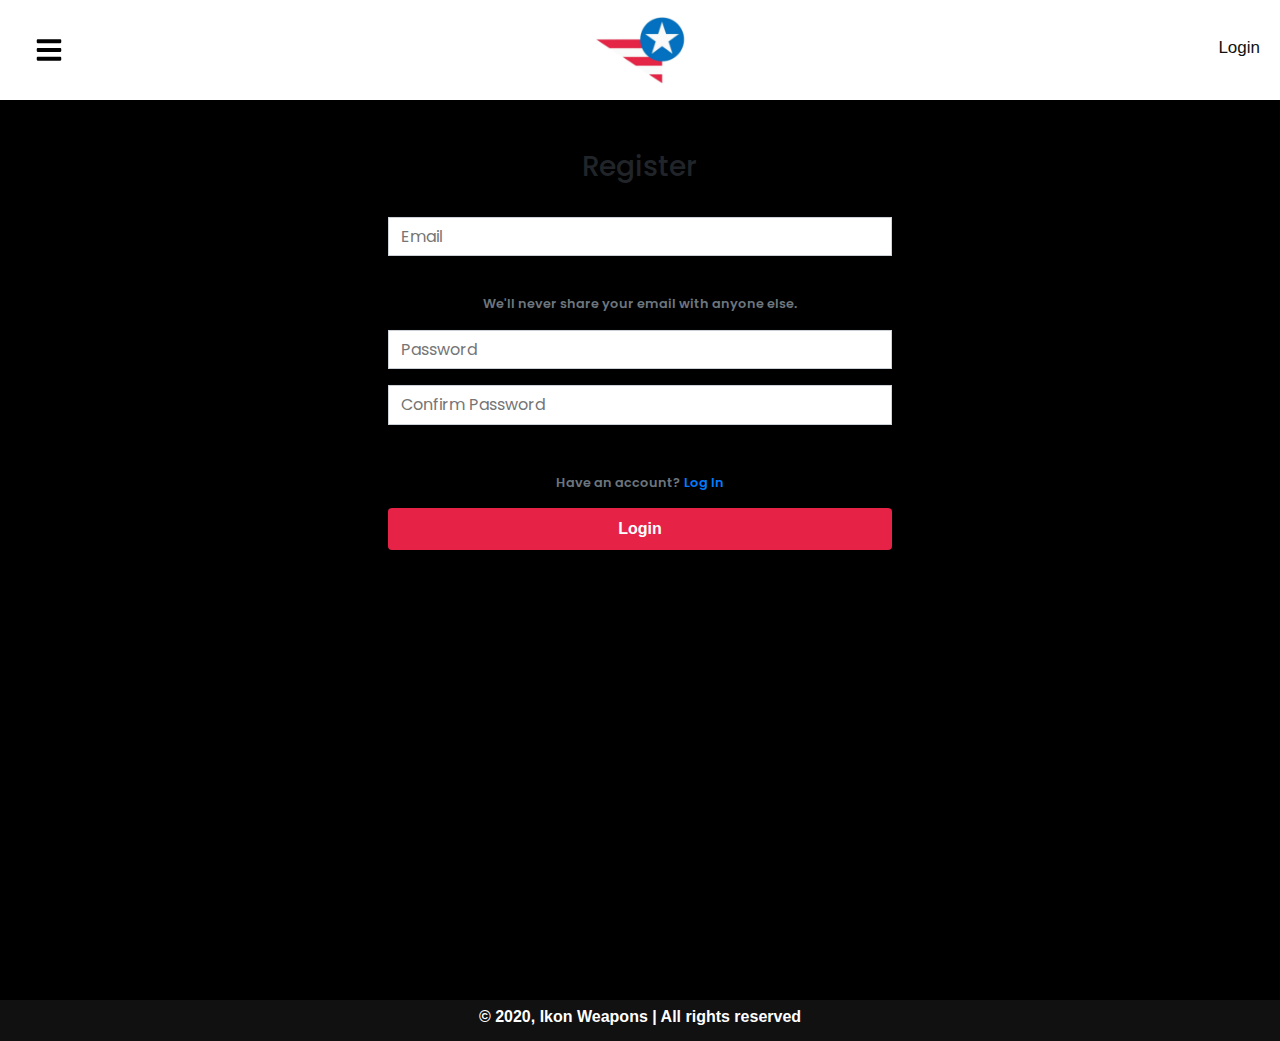
<file: register.html>
<!DOCTYPE html>
<html>

<head>
  <meta name="viewport" content="width=device-width, initial-scale=1, shrink-to-fit=no">
  <meta charset="utf-8">

  <link rel="stylesheet" href="assets/css/style.css">
  <link rel="stylesheet" href="assets/css/responsive.css">
  <link rel="preconnect" href="https://fonts.gstatic.com">
  <link href="https://fonts.googleapis.com/css2?family=Poppins:ital,wght@0,100;0,200;0,300;0,400;0,500;0,600;0,700;0,800;0,900;1,100;1,200;1,300;1,400;1,500;1,600;1,700;1,800;1,900&display=swap" rel="stylesheet">
  <title>Ikon Weapons Repair</title>

</head>

<body class="" onscroll="navChange()">
  <nav class="">
    <button class="nav-btn" id="menu-open-btn" type="button" name="button">
      <svg stroke="currentColor" fill="currentColor" stroke-width="0" viewBox="0 0 448 512" height="1em" width="1em" xmlns="http://www.w3.org/2000/svg" style="color: rgb(0, 0, 0);">
        <path
          d="M16 132h416c8.837 0 16-7.163 16-16V76c0-8.837-7.163-16-16-16H16C7.163 60 0 67.163 0 76v40c0 8.837 7.163 16 16 16zm0 160h416c8.837 0 16-7.163 16-16v-40c0-8.837-7.163-16-16-16H16c-8.837 0-16 7.163-16 16v40c0 8.837 7.163 16 16 16zm0 160h416c8.837 0 16-7.163 16-16v-40c0-8.837-7.163-16-16-16H16c-8.837 0-16 7.163-16 16v40c0 8.837 7.163 16 16 16z">
        </path>
      </svg>
    </button>
    <div class="nav-menu" id="nav-menu-d">
      <ul>
        <li class="navbar-toggle"><a id="menu-close-btn">
            <svg stroke="currentColor" fill="currentColor" stroke-width="0" viewBox="0 0 1024 1024" height="1em" width="1em" xmlns="http://www.w3.org/2000/svg" style="color: rgb(255, 255, 255);">
              <path
                d="M563.8 512l262.5-312.9c4.4-5.2.7-13.1-6.1-13.1h-79.8c-4.7 0-9.2 2.1-12.3 5.7L511.6 449.8 295.1 191.7c-3-3.6-7.5-5.7-12.3-5.7H203c-6.8 0-10.5 7.9-6.1 13.1L459.4 512 196.9 824.9A7.95 7.95 0 0 0 203 838h79.8c4.7 0 9.2-2.1 12.3-5.7l216.5-258.1 216.5 258.1c3 3.6 7.5 5.7 12.3 5.7h79.8c6.8 0 10.5-7.9 6.1-13.1L563.8 512z">
              </path>
            </svg>
          </a></li>
        <li><a href="index.html">
            <svg stroke="currentColor" fill="currentColor" stroke-width="0" viewBox="0 0 1024 1024" height="1em" width="1em" xmlns="http://www.w3.org/2000/svg" style="color: rgb(255, 255, 255);">
              <path
                d="M946.5 505L534.6 93.4a31.93 31.93 0 0 0-45.2 0L77.5 505c-12 12-18.8 28.3-18.8 45.3 0 35.3 28.7 64 64 64h43.4V908c0 17.7 14.3 32 32 32H448V716h112v224h265.9c17.7 0 32-14.3 32-32V614.3h43.4c17 0 33.3-6.7 45.3-18.8 24.9-25 24.9-65.5-.1-90.5z">
              </path>
            </svg>
            <span>Home</span>
          </a></li>
        <li><a href="account.html">
            <svg stroke="currentColor" fill="currentColor" stroke-width="0" viewBox="0 0 512 512" height="1em" width="1em" xmlns="http://www.w3.org/2000/svg" style="color: rgb(255, 255, 255);">
              <path d="M256 256c52.805 0 96-43.201 96-96s-43.195-96-96-96-96 43.201-96 96 43.195 96 96 96zm0 48c-63.598 0-192 32.402-192 96v48h384v-48c0-63.598-128.402-96-192-96z"></path>
            </svg>
            <span>Account</span>
          </a></li>
        <li><a href="orders.html">
            <svg stroke="currentColor" fill="currentColor" stroke-width="0" viewBox="0 0 512 512" height="1em" width="1em" xmlns="http://www.w3.org/2000/svg" style="color: rgb(255, 255, 255);">
              <path
                d="M124 80v322c0 7.7-6.3 14-14 14s-14-6.3-14-14V112H80c-17.7 0-32 14.3-32 32v288c0 17.7 14.3 32 32 32h353.1c17 0 30.9-13.8 30.9-30.9V80c0-17.7-14.3-32-32-32l-278 2c-17.7 0-30 12.3-30 30zm66 32h84c7.7 0 14 6.3 14 14s-6.3 14-14 14h-84c-7.7 0-14-6.3-14-14s6.3-14 14-14zm0 160h148c7.7 0 14 6.3 14 14s-6.3 14-14 14H190c-7.7 0-14-6.3-14-14s6.3-14 14-14zm196 108H190c-7.7 0-14-6.3-14-14s6.3-14 14-14h196c7.7 0 14 6.3 14 14s-6.3 14-14 14zm0-160H190c-7.7 0-14-6.3-14-14s6.3-14 14-14h196c7.7 0 14 6.3 14 14s-6.3 14-14 14z">
              </path>
            </svg>
            <span>Orders</span>
          </a></li>
        <li><a href="shop.html">
            <svg stroke="currentColor" fill="currentColor" stroke-width="0" viewBox="0 0 576 512" height="1em" width="1em" xmlns="http://www.w3.org/2000/svg" style="color: rgb(255, 255, 255);">
              <path
                d="M528.12 301.319l47.273-208C578.806 78.301 567.391 64 551.99 64H159.208l-9.166-44.81C147.758 8.021 137.93 0 126.529 0H24C10.745 0 0 10.745 0 24v16c0 13.255 10.745 24 24 24h69.883l70.248 343.435C147.325 417.1 136 435.222 136 456c0 30.928 25.072 56 56 56s56-25.072 56-56c0-15.674-6.447-29.835-16.824-40h209.647C430.447 426.165 424 440.326 424 456c0 30.928 25.072 56 56 56s56-25.072 56-56c0-22.172-12.888-41.332-31.579-50.405l5.517-24.276c3.413-15.018-8.002-29.319-23.403-29.319H218.117l-6.545-32h293.145c11.206 0 20.92-7.754 23.403-18.681z">
              </path>
            </svg>
            <span>Shop</span>
          </a></li>
        <li><a href="repair.html">
            <svg stroke="currentColor" fill="currentColor" stroke-width="0" viewBox="0 0 512 512" height="1em" width="1em" xmlns="http://www.w3.org/2000/svg" style="color: rgb(255, 255, 255);">
              <path
                d="M241.406 21l-15.22 34.75c-7.864.478-15.703 1.472-23.467 2.97l-23.282-30.064-25.094 8.532-.125 38.25c-10.63 5.464-20.817 12.07-30.44 19.78L88.313 79.25 70.156 98.563 88.312 133c-5.852 8.346-10.925 17.072-15.218 26.094l-38.938 1.062-7.906 25.28 31.438 23.158c-1.505 9.38-2.24 18.858-2.282 28.344L20.5 254.625l3.656 26.25 38.313 7.5c2.284 7.982 5.107 15.826 8.5 23.5L45.72 343.22l14.093 22.436 39.25-9.187c2.47 2.895 5.037 5.757 7.718 8.53 5.643 5.835 11.565 11.206 17.72 16.125l-7.625 39.313 22.938 13.25 29.968-26.094c8.606 3.462 17.435 6.23 26.407 8.312l9.782 38.406 26.405 2.157 15.875-36.22c10.97-.66 21.904-2.3 32.656-4.938l25.22 29.22 24.593-9.844-.72-14.813-57.406-43.53c-16.712 4.225-34.042 5.356-51.063 3.436-31.754-3.58-62.27-17.92-86.218-42.686-54.738-56.614-53.173-146.67 3.438-201.406 27.42-26.513 62.69-39.963 98-40.344 37.59-.406 75.214 13.996 103.438 43.187 45.935 47.512 52.196 118.985 19.562 173.095l31.97 24.25c3.997-6.28 7.594-12.75 10.75-19.375l38.655-1.063 7.906-25.28-31.217-23c1.513-9.457 2.262-19.035 2.28-28.594l34.688-17.625-3.655-26.25-38.28-7.5c-3.196-10.993-7.444-21.762-12.75-32.125l22.81-31.594-15.25-21.657-37.56 10.906c-.472-.5-.93-1.007-1.408-1.5-5.998-6.205-12.33-11.89-18.937-17.064l7.188-37.125L334 43.78l-28.5 24.814c-9.226-3.713-18.702-6.603-28.313-8.75l-9.343-36.688L241.406 21zM183.25 174.5c-10.344.118-20.597 2.658-30 7.28l45.22 34.314c13.676 10.376 17.555 30.095 7.06 43.937-10.498 13.85-30.656 15.932-44.53 5.408l-45.188-34.282c-4.627 24.793 4.135 51.063 25.594 67.344 19.245 14.597 43.944 17.33 65.22 9.688l4.78-1.72 4.03 3.063 135.19 102.564 4.03 3.062-.344 5.063c-1.637 22.55 7.59 45.61 26.844 60.217 21.46 16.28 49.145 17.63 71.78 6.5l-45.186-34.28c-13.874-10.526-17.282-30.506-6.78-44.344 10.5-13.84 30.537-15.405 44.217-5.032l45.188 34.283c4.616-24.784-4.11-51.067-25.563-67.344-19.313-14.658-43.817-17.562-64.968-10.033l-4.75 1.688-4.03-3.063-135.19-102.562-4.03-3.063.344-5.03c1.55-22.387-7.85-45.194-27.157-59.845-12.544-9.516-27.222-13.978-41.78-13.812zm43.563 90.25l163.875 124.344L379.406 404 215.5 279.625l11.313-14.875z">
              </path>
            </svg>
            <span>Repair</span>
          </a></li>
        <li><a href="contact.html">
            <svg stroke="currentColor" fill="currentColor" stroke-width="0" viewBox="0 0 1024 1024" height="1em" width="1em" xmlns="http://www.w3.org/2000/svg" style="color: rgb(255, 255, 255);">
              <path
                d="M877.1 238.7L770.6 132.3c-13-13-30.4-20.3-48.8-20.3s-35.8 7.2-48.8 20.3L558.3 246.8c-13 13-20.3 30.5-20.3 48.9 0 18.5 7.2 35.8 20.3 48.9l89.6 89.7a405.46 405.46 0 0 1-86.4 127.3c-36.7 36.9-79.6 66-127.2 86.6l-89.6-89.7c-13-13-30.4-20.3-48.8-20.3a68.2 68.2 0 0 0-48.8 20.3L132.3 673c-13 13-20.3 30.5-20.3 48.9 0 18.5 7.2 35.8 20.3 48.9l106.4 106.4c22.2 22.2 52.8 34.9 84.2 34.9 6.5 0 12.8-.5 19.2-1.6 132.4-21.8 263.8-92.3 369.9-198.3C818 606 888.4 474.6 910.4 342.1c6.3-37.6-6.3-76.3-33.3-103.4zm-37.6 91.5c-19.5 117.9-82.9 235.5-178.4 331s-213 158.9-330.9 178.4c-14.8 2.5-30-2.5-40.8-13.2L184.9 721.9 295.7 611l119.8 120 .9.9 21.6-8a481.29 481.29 0 0 0 285.7-285.8l8-21.6-120.8-120.7 110.8-110.9 104.5 104.5c10.8 10.8 15.8 26 13.3 40.8z">
              </path>
            </svg>
            <span>Contact</span>
          </a></li>
        <li><a href="support.html">
            <svg stroke="currentColor" fill="currentColor" stroke-width="0" viewBox="0 0 512 512" height="1em" width="1em" xmlns="http://www.w3.org/2000/svg" style="color: rgb(255, 255, 255);">
              <path
                d="M256 48C141.2 48 48 141.2 48 256s93.2 208 208 208 208-93.2 208-208S370.8 48 256 48zm21 333h-42v-42h42v42zm-.2-63h-41.6c0-67 62.4-62.2 62.4-103.8 0-22.9-18.7-41.7-41.6-41.7S214.4 192 214.4 214h-41.6c0-46 37.2-83 83.2-83s83.2 37.1 83.2 83.1c0 52-62.4 57.9-62.4 103.9z">
              </path>
            </svg>
            <span>Support</span>
          </a></li>
      </ul>
    </div>
    <a href="#">
      <img class="nav-logo" src="assets/images/logo.png" alt="logo">
    </a>

    <a class="nav-login" href="account.html">login</a>
  </nav>

  <main class="form-wrapper register-form">
    <div class="">
      <h1>Register</h1>
      <hr>
      <form class="" action="index.html" method="post">
        <input name="email" placeholder="Email" required="" type="text" value="">
        <small>We'll never share your email with anyone else.</small>
        <input name="password" placeholder="Password" required="" type="password" value="">

        <input name="confirm-password" placeholder="Confirm Password" required="" type="password" value="">
        <small>Have an account? <a href="account.html">Log In</a></small>
        <button type="submit" class="form-button btn btn-primary">Login</button>


      </form>
    </div>
  </main>



  <footer>
    <p>© 2020, Ikon Weapons | All rights reserved</p>
  </footer>
  <script type="text/javascript" src="assets/js/customJS.js">

  </script>
</body>

</html>
</file>
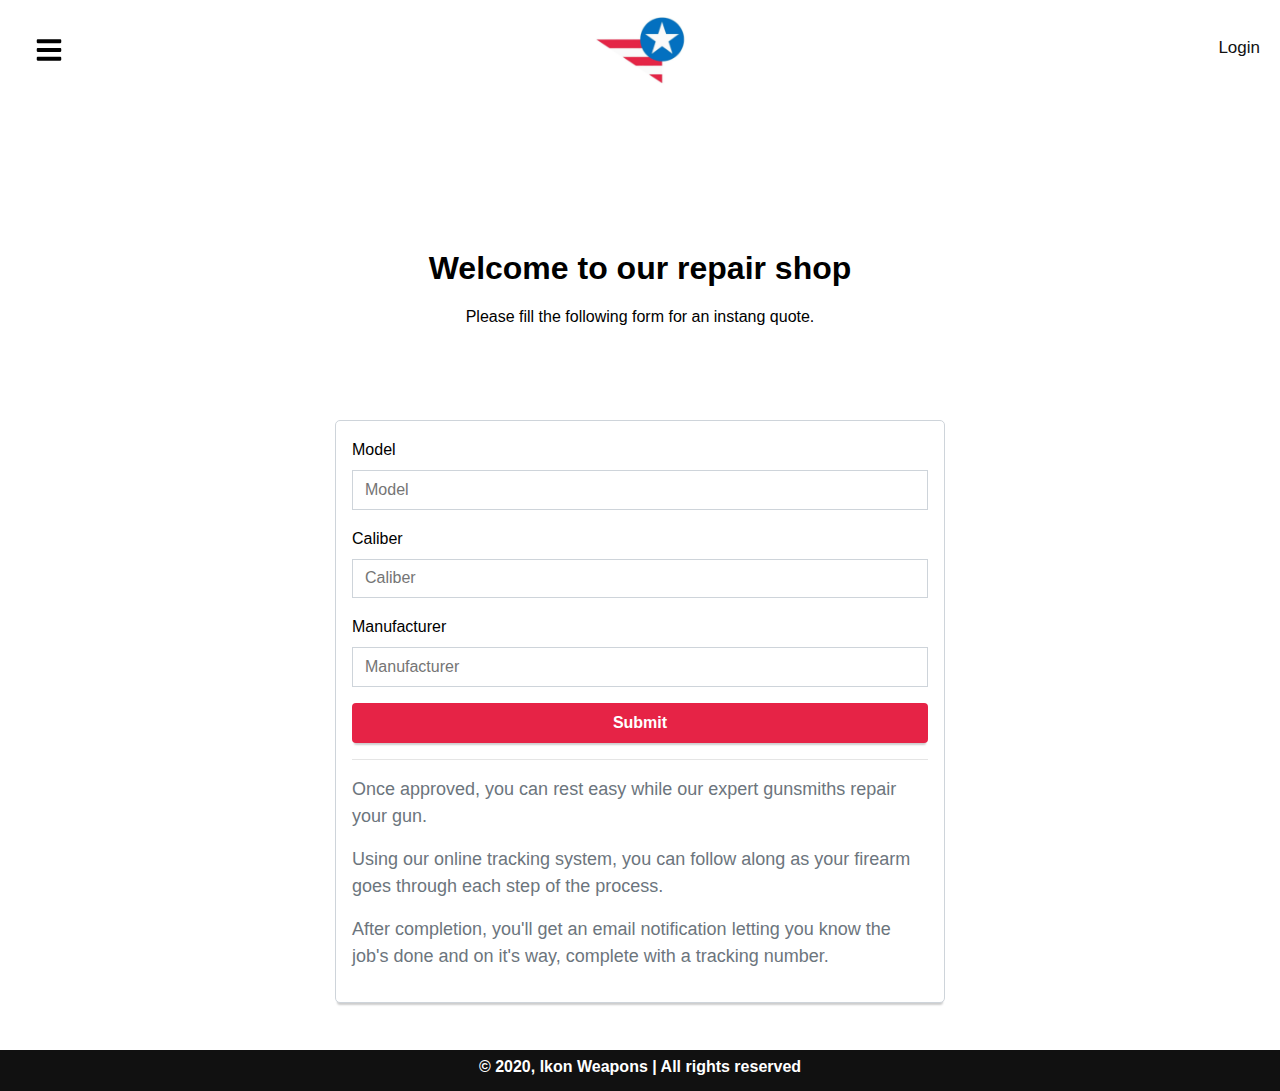
<file: repair.html>
<!DOCTYPE html>
<html>

<head>
  <meta name="viewport" content="width=device-width, initial-scale=1, shrink-to-fit=no">
  <meta charset="utf-8">

  <link rel="stylesheet" href="assets/css/style.css">
  <link rel="stylesheet" href="assets/css/responsive.css">
  <link rel="preconnect" href="https://fonts.gstatic.com">
  <link href="https://fonts.googleapis.com/css2?family=Poppins:ital,wght@0,100;0,200;0,300;0,400;0,500;0,600;0,700;0,800;0,900;1,100;1,200;1,300;1,400;1,500;1,600;1,700;1,800;1,900&display=swap" rel="stylesheet">
  <title>Ikon Weapons Repair</title>

</head>

<body class="" onscroll="navChange()">
  <nav class="">
    <button class="nav-btn" id="menu-open-btn" type="button" name="button">
      <svg stroke="currentColor" fill="currentColor" stroke-width="0" viewBox="0 0 448 512" height="1em" width="1em" xmlns="http://www.w3.org/2000/svg" style="color: rgb(0, 0, 0);">
        <path
          d="M16 132h416c8.837 0 16-7.163 16-16V76c0-8.837-7.163-16-16-16H16C7.163 60 0 67.163 0 76v40c0 8.837 7.163 16 16 16zm0 160h416c8.837 0 16-7.163 16-16v-40c0-8.837-7.163-16-16-16H16c-8.837 0-16 7.163-16 16v40c0 8.837 7.163 16 16 16zm0 160h416c8.837 0 16-7.163 16-16v-40c0-8.837-7.163-16-16-16H16c-8.837 0-16 7.163-16 16v40c0 8.837 7.163 16 16 16z">
        </path>
      </svg>
    </button>
    <div class="nav-menu" id="nav-menu-d">
      <ul>
        <li class="navbar-toggle"><a id="menu-close-btn">
            <svg stroke="currentColor" fill="currentColor" stroke-width="0" viewBox="0 0 1024 1024" height="1em" width="1em" xmlns="http://www.w3.org/2000/svg" style="color: rgb(255, 255, 255);">
              <path
                d="M563.8 512l262.5-312.9c4.4-5.2.7-13.1-6.1-13.1h-79.8c-4.7 0-9.2 2.1-12.3 5.7L511.6 449.8 295.1 191.7c-3-3.6-7.5-5.7-12.3-5.7H203c-6.8 0-10.5 7.9-6.1 13.1L459.4 512 196.9 824.9A7.95 7.95 0 0 0 203 838h79.8c4.7 0 9.2-2.1 12.3-5.7l216.5-258.1 216.5 258.1c3 3.6 7.5 5.7 12.3 5.7h79.8c6.8 0 10.5-7.9 6.1-13.1L563.8 512z">
              </path>
            </svg>
          </a></li>
        <li><a href="index.html">
            <svg stroke="currentColor" fill="currentColor" stroke-width="0" viewBox="0 0 1024 1024" height="1em" width="1em" xmlns="http://www.w3.org/2000/svg" style="color: rgb(255, 255, 255);">
              <path
                d="M946.5 505L534.6 93.4a31.93 31.93 0 0 0-45.2 0L77.5 505c-12 12-18.8 28.3-18.8 45.3 0 35.3 28.7 64 64 64h43.4V908c0 17.7 14.3 32 32 32H448V716h112v224h265.9c17.7 0 32-14.3 32-32V614.3h43.4c17 0 33.3-6.7 45.3-18.8 24.9-25 24.9-65.5-.1-90.5z">
              </path>
            </svg>
            <span>Home</span>
          </a></li>
        <li><a href="account.html">
            <svg stroke="currentColor" fill="currentColor" stroke-width="0" viewBox="0 0 512 512" height="1em" width="1em" xmlns="http://www.w3.org/2000/svg" style="color: rgb(255, 255, 255);">
              <path d="M256 256c52.805 0 96-43.201 96-96s-43.195-96-96-96-96 43.201-96 96 43.195 96 96 96zm0 48c-63.598 0-192 32.402-192 96v48h384v-48c0-63.598-128.402-96-192-96z"></path>
            </svg>
            <span>Account</span>
          </a></li>
        <li><a href="orders.html">
            <svg stroke="currentColor" fill="currentColor" stroke-width="0" viewBox="0 0 512 512" height="1em" width="1em" xmlns="http://www.w3.org/2000/svg" style="color: rgb(255, 255, 255);">
              <path
                d="M124 80v322c0 7.7-6.3 14-14 14s-14-6.3-14-14V112H80c-17.7 0-32 14.3-32 32v288c0 17.7 14.3 32 32 32h353.1c17 0 30.9-13.8 30.9-30.9V80c0-17.7-14.3-32-32-32l-278 2c-17.7 0-30 12.3-30 30zm66 32h84c7.7 0 14 6.3 14 14s-6.3 14-14 14h-84c-7.7 0-14-6.3-14-14s6.3-14 14-14zm0 160h148c7.7 0 14 6.3 14 14s-6.3 14-14 14H190c-7.7 0-14-6.3-14-14s6.3-14 14-14zm196 108H190c-7.7 0-14-6.3-14-14s6.3-14 14-14h196c7.7 0 14 6.3 14 14s-6.3 14-14 14zm0-160H190c-7.7 0-14-6.3-14-14s6.3-14 14-14h196c7.7 0 14 6.3 14 14s-6.3 14-14 14z">
              </path>
            </svg>
            <span>Orders</span>
          </a></li>
        <li><a href="shop.html">
            <svg stroke="currentColor" fill="currentColor" stroke-width="0" viewBox="0 0 576 512" height="1em" width="1em" xmlns="http://www.w3.org/2000/svg" style="color: rgb(255, 255, 255);">
              <path
                d="M528.12 301.319l47.273-208C578.806 78.301 567.391 64 551.99 64H159.208l-9.166-44.81C147.758 8.021 137.93 0 126.529 0H24C10.745 0 0 10.745 0 24v16c0 13.255 10.745 24 24 24h69.883l70.248 343.435C147.325 417.1 136 435.222 136 456c0 30.928 25.072 56 56 56s56-25.072 56-56c0-15.674-6.447-29.835-16.824-40h209.647C430.447 426.165 424 440.326 424 456c0 30.928 25.072 56 56 56s56-25.072 56-56c0-22.172-12.888-41.332-31.579-50.405l5.517-24.276c3.413-15.018-8.002-29.319-23.403-29.319H218.117l-6.545-32h293.145c11.206 0 20.92-7.754 23.403-18.681z">
              </path>
            </svg>
            <span>Shop</span>
          </a></li>
        <li><a href="repair.html">
            <svg stroke="currentColor" fill="currentColor" stroke-width="0" viewBox="0 0 512 512" height="1em" width="1em" xmlns="http://www.w3.org/2000/svg" style="color: rgb(255, 255, 255);">
              <path
                d="M241.406 21l-15.22 34.75c-7.864.478-15.703 1.472-23.467 2.97l-23.282-30.064-25.094 8.532-.125 38.25c-10.63 5.464-20.817 12.07-30.44 19.78L88.313 79.25 70.156 98.563 88.312 133c-5.852 8.346-10.925 17.072-15.218 26.094l-38.938 1.062-7.906 25.28 31.438 23.158c-1.505 9.38-2.24 18.858-2.282 28.344L20.5 254.625l3.656 26.25 38.313 7.5c2.284 7.982 5.107 15.826 8.5 23.5L45.72 343.22l14.093 22.436 39.25-9.187c2.47 2.895 5.037 5.757 7.718 8.53 5.643 5.835 11.565 11.206 17.72 16.125l-7.625 39.313 22.938 13.25 29.968-26.094c8.606 3.462 17.435 6.23 26.407 8.312l9.782 38.406 26.405 2.157 15.875-36.22c10.97-.66 21.904-2.3 32.656-4.938l25.22 29.22 24.593-9.844-.72-14.813-57.406-43.53c-16.712 4.225-34.042 5.356-51.063 3.436-31.754-3.58-62.27-17.92-86.218-42.686-54.738-56.614-53.173-146.67 3.438-201.406 27.42-26.513 62.69-39.963 98-40.344 37.59-.406 75.214 13.996 103.438 43.187 45.935 47.512 52.196 118.985 19.562 173.095l31.97 24.25c3.997-6.28 7.594-12.75 10.75-19.375l38.655-1.063 7.906-25.28-31.217-23c1.513-9.457 2.262-19.035 2.28-28.594l34.688-17.625-3.655-26.25-38.28-7.5c-3.196-10.993-7.444-21.762-12.75-32.125l22.81-31.594-15.25-21.657-37.56 10.906c-.472-.5-.93-1.007-1.408-1.5-5.998-6.205-12.33-11.89-18.937-17.064l7.188-37.125L334 43.78l-28.5 24.814c-9.226-3.713-18.702-6.603-28.313-8.75l-9.343-36.688L241.406 21zM183.25 174.5c-10.344.118-20.597 2.658-30 7.28l45.22 34.314c13.676 10.376 17.555 30.095 7.06 43.937-10.498 13.85-30.656 15.932-44.53 5.408l-45.188-34.282c-4.627 24.793 4.135 51.063 25.594 67.344 19.245 14.597 43.944 17.33 65.22 9.688l4.78-1.72 4.03 3.063 135.19 102.564 4.03 3.062-.344 5.063c-1.637 22.55 7.59 45.61 26.844 60.217 21.46 16.28 49.145 17.63 71.78 6.5l-45.186-34.28c-13.874-10.526-17.282-30.506-6.78-44.344 10.5-13.84 30.537-15.405 44.217-5.032l45.188 34.283c4.616-24.784-4.11-51.067-25.563-67.344-19.313-14.658-43.817-17.562-64.968-10.033l-4.75 1.688-4.03-3.063-135.19-102.562-4.03-3.063.344-5.03c1.55-22.387-7.85-45.194-27.157-59.845-12.544-9.516-27.222-13.978-41.78-13.812zm43.563 90.25l163.875 124.344L379.406 404 215.5 279.625l11.313-14.875z">
              </path>
            </svg>
            <span>Repair</span>
          </a></li>
        <li><a href="contact.html">
            <svg stroke="currentColor" fill="currentColor" stroke-width="0" viewBox="0 0 1024 1024" height="1em" width="1em" xmlns="http://www.w3.org/2000/svg" style="color: rgb(255, 255, 255);">
              <path
                d="M877.1 238.7L770.6 132.3c-13-13-30.4-20.3-48.8-20.3s-35.8 7.2-48.8 20.3L558.3 246.8c-13 13-20.3 30.5-20.3 48.9 0 18.5 7.2 35.8 20.3 48.9l89.6 89.7a405.46 405.46 0 0 1-86.4 127.3c-36.7 36.9-79.6 66-127.2 86.6l-89.6-89.7c-13-13-30.4-20.3-48.8-20.3a68.2 68.2 0 0 0-48.8 20.3L132.3 673c-13 13-20.3 30.5-20.3 48.9 0 18.5 7.2 35.8 20.3 48.9l106.4 106.4c22.2 22.2 52.8 34.9 84.2 34.9 6.5 0 12.8-.5 19.2-1.6 132.4-21.8 263.8-92.3 369.9-198.3C818 606 888.4 474.6 910.4 342.1c6.3-37.6-6.3-76.3-33.3-103.4zm-37.6 91.5c-19.5 117.9-82.9 235.5-178.4 331s-213 158.9-330.9 178.4c-14.8 2.5-30-2.5-40.8-13.2L184.9 721.9 295.7 611l119.8 120 .9.9 21.6-8a481.29 481.29 0 0 0 285.7-285.8l8-21.6-120.8-120.7 110.8-110.9 104.5 104.5c10.8 10.8 15.8 26 13.3 40.8z">
              </path>
            </svg>
            <span>Contact</span>
          </a></li>
        <li><a href="support.html">
            <svg stroke="currentColor" fill="currentColor" stroke-width="0" viewBox="0 0 512 512" height="1em" width="1em" xmlns="http://www.w3.org/2000/svg" style="color: rgb(255, 255, 255);">
              <path
                d="M256 48C141.2 48 48 141.2 48 256s93.2 208 208 208 208-93.2 208-208S370.8 48 256 48zm21 333h-42v-42h42v42zm-.2-63h-41.6c0-67 62.4-62.2 62.4-103.8 0-22.9-18.7-41.7-41.6-41.7S214.4 192 214.4 214h-41.6c0-46 37.2-83 83.2-83s83.2 37.1 83.2 83.1c0 52-62.4 57.9-62.4 103.9z">
              </path>
            </svg>
            <span>Support</span>
          </a></li>
      </ul>
    </div>
    <a href="#">
      <img class="nav-logo" src="assets/images/logo.png" alt="logo">
    </a>

    <a class="nav-login" href="account.html">login</a>
  </nav>
  <main class="repair-banner-main">
    <div class="repair-banner">
      <div class="">
        <h1>Welcome to our repair shop</h1>
        <p>
        Please fill the following form for an instang quote. </p>
      </div>

    </div>
    <div class="repair-form">
      <form class="">
        <div class="form-group">
          <label class="form-label">Model</label>
          <input name="model" placeholder="Model" required="" type="text" class="form-control" value="">
        </div>
        <div class="form-group">
          <label class="form-label">Caliber</label>
          <input name="caliber" placeholder="Caliber" required="" type="text" class="form-control" value=""></div>
        <div class="form-group">
          <label class="form-label">Manufacturer</label>
          <input name="manufacturer" placeholder="Manufacturer" required="" type="text" class="form-control" value="">
        </div>
        <button type="submit" class="form-button btn btn-primary" style="background-color: rgb(230, 35, 70);">Submit</button>
        <hr>
        <p class="text-muted">Once approved, you can rest easy while our expert gunsmiths repair your gun.</p>
        <p class="text-muted">Using our online tracking system, you can follow along as your firearm goes through each step of the process.</p>
        <p class="text-muted">After completion, you'll get an email notification letting you know the job's done and on it's way, complete with a tracking number.</p>
      </form>
    </div>
  </main>



  <footer>
    <p>© 2020, Ikon Weapons | All rights reserved</p>
  </footer>
  <script type="text/javascript" src="assets/js/customJS.js">

  </script>
</body>

</html>
</file>
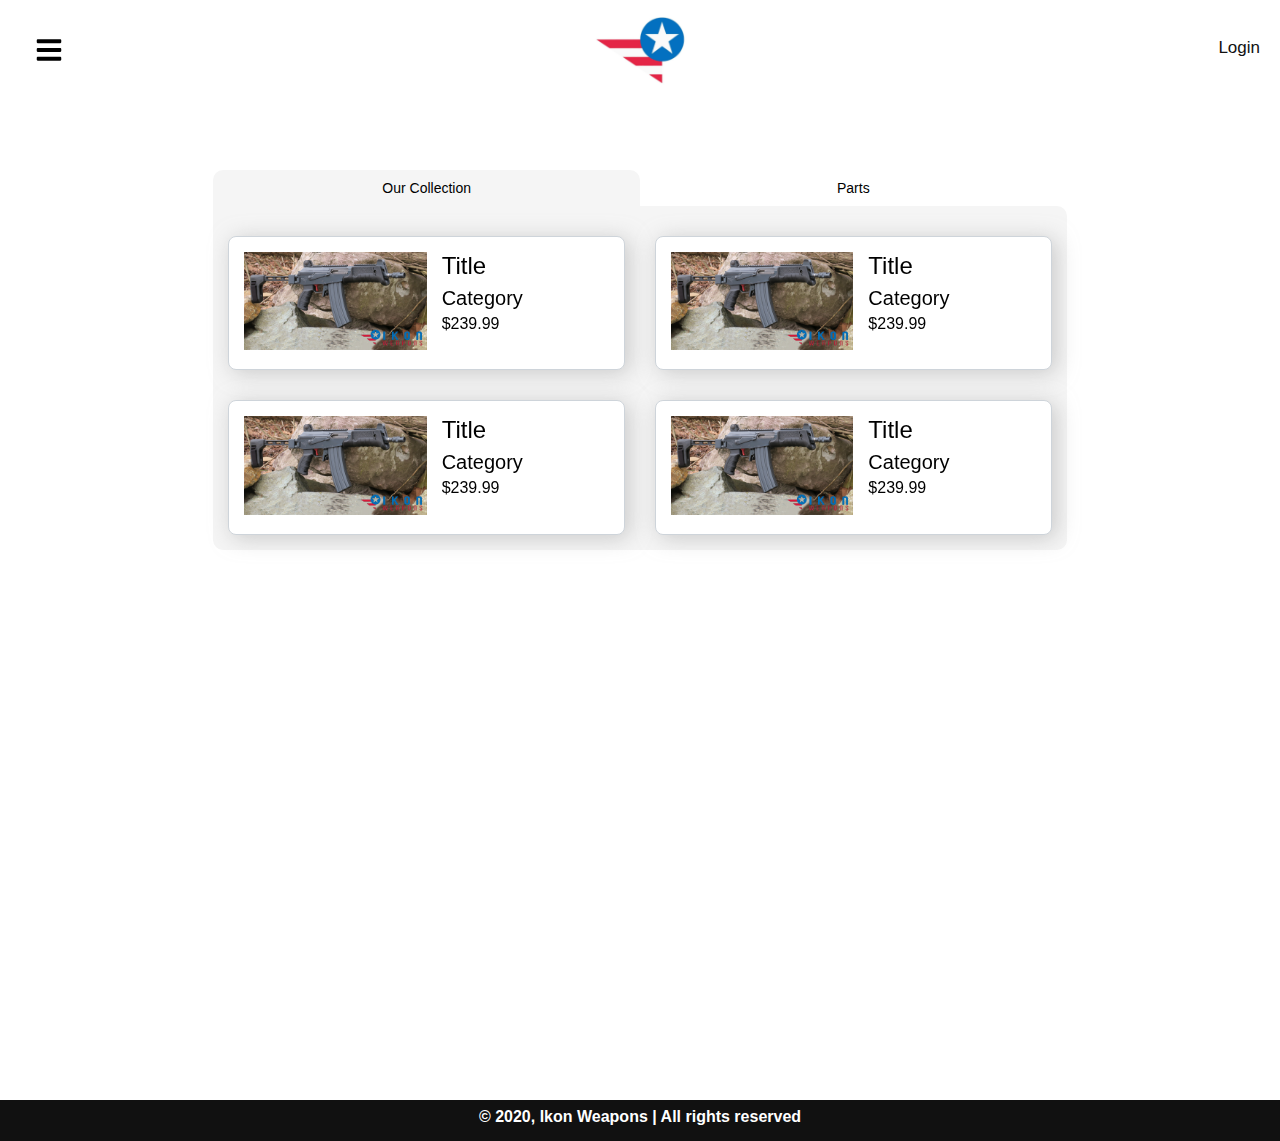
<file: shop.html>
<!DOCTYPE html>
<html>

<head>
  <meta name="viewport" content="width=device-width, initial-scale=1, shrink-to-fit=no">
  <meta charset="utf-8">

  <link rel="stylesheet" href="assets/css/style.css">
  <link rel="stylesheet" href="assets/css/responsive.css">
  <link rel="preconnect" href="https://fonts.gstatic.com">
  <link href="https://fonts.googleapis.com/css2?family=Poppins:ital,wght@0,100;0,200;0,300;0,400;0,500;0,600;0,700;0,800;0,900;1,100;1,200;1,300;1,400;1,500;1,600;1,700;1,800;1,900&display=swap" rel="stylesheet">
  <title>Ikon Weapons Repair</title>

</head>

<body class="" onscroll="navChange()">
  <nav class="">
    <button class="nav-btn" id="menu-open-btn" type="button" name="button">
      <svg stroke="currentColor" fill="currentColor" stroke-width="0" viewBox="0 0 448 512" height="1em" width="1em" xmlns="http://www.w3.org/2000/svg" style="color: rgb(0, 0, 0);">
        <path
          d="M16 132h416c8.837 0 16-7.163 16-16V76c0-8.837-7.163-16-16-16H16C7.163 60 0 67.163 0 76v40c0 8.837 7.163 16 16 16zm0 160h416c8.837 0 16-7.163 16-16v-40c0-8.837-7.163-16-16-16H16c-8.837 0-16 7.163-16 16v40c0 8.837 7.163 16 16 16zm0 160h416c8.837 0 16-7.163 16-16v-40c0-8.837-7.163-16-16-16H16c-8.837 0-16 7.163-16 16v40c0 8.837 7.163 16 16 16z">
        </path>
      </svg>
    </button>
    <div class="nav-menu" id="nav-menu-d">
      <ul>
        <li class="navbar-toggle"><a id="menu-close-btn">
            <svg stroke="currentColor" fill="currentColor" stroke-width="0" viewBox="0 0 1024 1024" height="1em" width="1em" xmlns="http://www.w3.org/2000/svg" style="color: rgb(255, 255, 255);">
              <path
                d="M563.8 512l262.5-312.9c4.4-5.2.7-13.1-6.1-13.1h-79.8c-4.7 0-9.2 2.1-12.3 5.7L511.6 449.8 295.1 191.7c-3-3.6-7.5-5.7-12.3-5.7H203c-6.8 0-10.5 7.9-6.1 13.1L459.4 512 196.9 824.9A7.95 7.95 0 0 0 203 838h79.8c4.7 0 9.2-2.1 12.3-5.7l216.5-258.1 216.5 258.1c3 3.6 7.5 5.7 12.3 5.7h79.8c6.8 0 10.5-7.9 6.1-13.1L563.8 512z">
              </path>
            </svg>
          </a></li>
        <li><a href="index.html">
            <svg stroke="currentColor" fill="currentColor" stroke-width="0" viewBox="0 0 1024 1024" height="1em" width="1em" xmlns="http://www.w3.org/2000/svg" style="color: rgb(255, 255, 255);">
              <path
                d="M946.5 505L534.6 93.4a31.93 31.93 0 0 0-45.2 0L77.5 505c-12 12-18.8 28.3-18.8 45.3 0 35.3 28.7 64 64 64h43.4V908c0 17.7 14.3 32 32 32H448V716h112v224h265.9c17.7 0 32-14.3 32-32V614.3h43.4c17 0 33.3-6.7 45.3-18.8 24.9-25 24.9-65.5-.1-90.5z">
              </path>
            </svg>
            <span>Home</span>
          </a></li>
        <li><a href="account.html">
            <svg stroke="currentColor" fill="currentColor" stroke-width="0" viewBox="0 0 512 512" height="1em" width="1em" xmlns="http://www.w3.org/2000/svg" style="color: rgb(255, 255, 255);">
              <path d="M256 256c52.805 0 96-43.201 96-96s-43.195-96-96-96-96 43.201-96 96 43.195 96 96 96zm0 48c-63.598 0-192 32.402-192 96v48h384v-48c0-63.598-128.402-96-192-96z"></path>
            </svg>
            <span>Account</span>
          </a></li>
        <li><a href="orders.html">
            <svg stroke="currentColor" fill="currentColor" stroke-width="0" viewBox="0 0 512 512" height="1em" width="1em" xmlns="http://www.w3.org/2000/svg" style="color: rgb(255, 255, 255);">
              <path
                d="M124 80v322c0 7.7-6.3 14-14 14s-14-6.3-14-14V112H80c-17.7 0-32 14.3-32 32v288c0 17.7 14.3 32 32 32h353.1c17 0 30.9-13.8 30.9-30.9V80c0-17.7-14.3-32-32-32l-278 2c-17.7 0-30 12.3-30 30zm66 32h84c7.7 0 14 6.3 14 14s-6.3 14-14 14h-84c-7.7 0-14-6.3-14-14s6.3-14 14-14zm0 160h148c7.7 0 14 6.3 14 14s-6.3 14-14 14H190c-7.7 0-14-6.3-14-14s6.3-14 14-14zm196 108H190c-7.7 0-14-6.3-14-14s6.3-14 14-14h196c7.7 0 14 6.3 14 14s-6.3 14-14 14zm0-160H190c-7.7 0-14-6.3-14-14s6.3-14 14-14h196c7.7 0 14 6.3 14 14s-6.3 14-14 14z">
              </path>
            </svg>
            <span>Orders</span>
          </a></li>
        <li><a href="shop.html">
            <svg stroke="currentColor" fill="currentColor" stroke-width="0" viewBox="0 0 576 512" height="1em" width="1em" xmlns="http://www.w3.org/2000/svg" style="color: rgb(255, 255, 255);">
              <path
                d="M528.12 301.319l47.273-208C578.806 78.301 567.391 64 551.99 64H159.208l-9.166-44.81C147.758 8.021 137.93 0 126.529 0H24C10.745 0 0 10.745 0 24v16c0 13.255 10.745 24 24 24h69.883l70.248 343.435C147.325 417.1 136 435.222 136 456c0 30.928 25.072 56 56 56s56-25.072 56-56c0-15.674-6.447-29.835-16.824-40h209.647C430.447 426.165 424 440.326 424 456c0 30.928 25.072 56 56 56s56-25.072 56-56c0-22.172-12.888-41.332-31.579-50.405l5.517-24.276c3.413-15.018-8.002-29.319-23.403-29.319H218.117l-6.545-32h293.145c11.206 0 20.92-7.754 23.403-18.681z">
              </path>
            </svg>
            <span>Shop</span>
          </a></li>
        <li><a href="repair.html">
            <svg stroke="currentColor" fill="currentColor" stroke-width="0" viewBox="0 0 512 512" height="1em" width="1em" xmlns="http://www.w3.org/2000/svg" style="color: rgb(255, 255, 255);">
              <path
                d="M241.406 21l-15.22 34.75c-7.864.478-15.703 1.472-23.467 2.97l-23.282-30.064-25.094 8.532-.125 38.25c-10.63 5.464-20.817 12.07-30.44 19.78L88.313 79.25 70.156 98.563 88.312 133c-5.852 8.346-10.925 17.072-15.218 26.094l-38.938 1.062-7.906 25.28 31.438 23.158c-1.505 9.38-2.24 18.858-2.282 28.344L20.5 254.625l3.656 26.25 38.313 7.5c2.284 7.982 5.107 15.826 8.5 23.5L45.72 343.22l14.093 22.436 39.25-9.187c2.47 2.895 5.037 5.757 7.718 8.53 5.643 5.835 11.565 11.206 17.72 16.125l-7.625 39.313 22.938 13.25 29.968-26.094c8.606 3.462 17.435 6.23 26.407 8.312l9.782 38.406 26.405 2.157 15.875-36.22c10.97-.66 21.904-2.3 32.656-4.938l25.22 29.22 24.593-9.844-.72-14.813-57.406-43.53c-16.712 4.225-34.042 5.356-51.063 3.436-31.754-3.58-62.27-17.92-86.218-42.686-54.738-56.614-53.173-146.67 3.438-201.406 27.42-26.513 62.69-39.963 98-40.344 37.59-.406 75.214 13.996 103.438 43.187 45.935 47.512 52.196 118.985 19.562 173.095l31.97 24.25c3.997-6.28 7.594-12.75 10.75-19.375l38.655-1.063 7.906-25.28-31.217-23c1.513-9.457 2.262-19.035 2.28-28.594l34.688-17.625-3.655-26.25-38.28-7.5c-3.196-10.993-7.444-21.762-12.75-32.125l22.81-31.594-15.25-21.657-37.56 10.906c-.472-.5-.93-1.007-1.408-1.5-5.998-6.205-12.33-11.89-18.937-17.064l7.188-37.125L334 43.78l-28.5 24.814c-9.226-3.713-18.702-6.603-28.313-8.75l-9.343-36.688L241.406 21zM183.25 174.5c-10.344.118-20.597 2.658-30 7.28l45.22 34.314c13.676 10.376 17.555 30.095 7.06 43.937-10.498 13.85-30.656 15.932-44.53 5.408l-45.188-34.282c-4.627 24.793 4.135 51.063 25.594 67.344 19.245 14.597 43.944 17.33 65.22 9.688l4.78-1.72 4.03 3.063 135.19 102.564 4.03 3.062-.344 5.063c-1.637 22.55 7.59 45.61 26.844 60.217 21.46 16.28 49.145 17.63 71.78 6.5l-45.186-34.28c-13.874-10.526-17.282-30.506-6.78-44.344 10.5-13.84 30.537-15.405 44.217-5.032l45.188 34.283c4.616-24.784-4.11-51.067-25.563-67.344-19.313-14.658-43.817-17.562-64.968-10.033l-4.75 1.688-4.03-3.063-135.19-102.562-4.03-3.063.344-5.03c1.55-22.387-7.85-45.194-27.157-59.845-12.544-9.516-27.222-13.978-41.78-13.812zm43.563 90.25l163.875 124.344L379.406 404 215.5 279.625l11.313-14.875z">
              </path>
            </svg>
            <span>Repair</span>
          </a></li>
        <li><a href="contact.html">
            <svg stroke="currentColor" fill="currentColor" stroke-width="0" viewBox="0 0 1024 1024" height="1em" width="1em" xmlns="http://www.w3.org/2000/svg" style="color: rgb(255, 255, 255);">
              <path
                d="M877.1 238.7L770.6 132.3c-13-13-30.4-20.3-48.8-20.3s-35.8 7.2-48.8 20.3L558.3 246.8c-13 13-20.3 30.5-20.3 48.9 0 18.5 7.2 35.8 20.3 48.9l89.6 89.7a405.46 405.46 0 0 1-86.4 127.3c-36.7 36.9-79.6 66-127.2 86.6l-89.6-89.7c-13-13-30.4-20.3-48.8-20.3a68.2 68.2 0 0 0-48.8 20.3L132.3 673c-13 13-20.3 30.5-20.3 48.9 0 18.5 7.2 35.8 20.3 48.9l106.4 106.4c22.2 22.2 52.8 34.9 84.2 34.9 6.5 0 12.8-.5 19.2-1.6 132.4-21.8 263.8-92.3 369.9-198.3C818 606 888.4 474.6 910.4 342.1c6.3-37.6-6.3-76.3-33.3-103.4zm-37.6 91.5c-19.5 117.9-82.9 235.5-178.4 331s-213 158.9-330.9 178.4c-14.8 2.5-30-2.5-40.8-13.2L184.9 721.9 295.7 611l119.8 120 .9.9 21.6-8a481.29 481.29 0 0 0 285.7-285.8l8-21.6-120.8-120.7 110.8-110.9 104.5 104.5c10.8 10.8 15.8 26 13.3 40.8z">
              </path>
            </svg>
            <span>Contact</span>
          </a></li>
        <li><a href="support.html">
            <svg stroke="currentColor" fill="currentColor" stroke-width="0" viewBox="0 0 512 512" height="1em" width="1em" xmlns="http://www.w3.org/2000/svg" style="color: rgb(255, 255, 255);">
              <path
                d="M256 48C141.2 48 48 141.2 48 256s93.2 208 208 208 208-93.2 208-208S370.8 48 256 48zm21 333h-42v-42h42v42zm-.2-63h-41.6c0-67 62.4-62.2 62.4-103.8 0-22.9-18.7-41.7-41.6-41.7S214.4 192 214.4 214h-41.6c0-46 37.2-83 83.2-83s83.2 37.1 83.2 83.1c0 52-62.4 57.9-62.4 103.9z">
              </path>
            </svg>
            <span>Support</span>
          </a></li>
      </ul>
    </div>
    <a href="#">
      <img class="nav-logo" src="assets/images/logo.png" alt="logo">
    </a>

    <a class="nav-login" href="account.html">login</a>
  </nav>

  <main class="shop-m" id="shop-m">
    <div class="shop-d">
      <div class="btns">
        <button type="button" class="active" name="button" onclick="switchShopPage('collection')">Our Collection</button>
        <button type="button" name="button" onclick="switchShopPage('parts')">Parts</button>
      </div>
      <button type="button" class="items-dd-btns" name="button" onclick="switchShopPage('collection-mob')">
        Our Collection
        <svg aria-hidden="true" focusable="false" data-prefix="fas" data-icon="chevron-down" class="svg-inline--fa fa-chevron-down fa-w-14" role="img" xmlns="http://www.w3.org/2000/svg" viewBox="0 0 448 512"><path fill="currentColor" d="M207.029 381.476L12.686 187.132c-9.373-9.373-9.373-24.569 0-33.941l22.667-22.667c9.357-9.357 24.522-9.375 33.901-.04L224 284.505l154.745-154.021c9.379-9.335 24.544-9.317 33.901.04l22.667 22.667c9.373 9.373 9.373 24.569 0 33.941L240.971 381.476c-9.373 9.372-24.569 9.372-33.942 0z"></path></svg>
      </button>

      <div class="items" id="our-collection-div">
                <article class="">
          <div class="">
            <div class="img">
              <img src="assets/images/product2.jpg" alt="product">
            </div>
            <div class="info">
              <div class="">
                <h1>Title</h1>
                <h2>Category</h2>
                <p>$239.99</p>

              </div>
            </div>
          </div>

        </article>

        <article class="">
          <div class="">
            <div class="img">
              <img src="assets/images/product2.jpg" alt="product">
            </div>
            <div class="info">
              <div class="">
                <h1>Title</h1>
                <h2>Category</h2>
                <p>$239.99</p>
              </div>
            </div>
          </div>
        </article>
        <article class="">
          <div class="">
            <div class="img">
              <img src="assets/images/product2.jpg" alt="product">
            </div>
            <div class="info">
              <div class="">
                <h1>Title</h1>
                <h2>Category</h2>
                <p>$239.99</p>
              </div>
            </div>
          </div>
        </article>
        <article class="">
          <div class="">
            <div class="img">
              <img src="assets/images/product2.jpg" alt="product">
            </div>
            <div class="info">
              <div class="">
                <h1>Title</h1>
                <h2>Category</h2>
                <p>$239.99</p>
              </div>
            </div>
          </div>
        </article>
      </div>

      <button type="button" class="items-dd-btns" name="button" onclick="switchShopPage('parts-mob')">
        Parts
        <svg aria-hidden="true" focusable="false" data-prefix="fas" data-icon="chevron-down" class="svg-inline--fa fa-chevron-down fa-w-14" role="img" xmlns="http://www.w3.org/2000/svg" viewBox="0 0 448 512"><path fill="currentColor" d="M207.029 381.476L12.686 187.132c-9.373-9.373-9.373-24.569 0-33.941l22.667-22.667c9.357-9.357 24.522-9.375 33.901-.04L224 284.505l154.745-154.021c9.379-9.335 24.544-9.317 33.901.04l22.667 22.667c9.373 9.373 9.373 24.569 0 33.941L240.971 381.476c-9.373 9.372-24.569 9.372-33.942 0z"></path></svg>
      </button>
      <div class="items" id="parts-div">

        <article class="">
          <div class="">
            <div class="img">
              <img src="assets/images/product3.jpg" alt="product">
            </div>
            <div class="info">
              <div class="">
                <h1>Title</h1>
                <h2>Category</h2>
                <p>$239.99</p>

              </div>
            </div>
          </div>

        </article>

        <article class="">
          <div class="">
            <div class="img">
              <img src="assets/images/product3.jpg" alt="product">
            </div>
            <div class="info">
              <div class="">
                <h1>Title</h1>
                <h2>Category</h2>
                <p>$239.99</p>

              </div>
            </div>
          </div>

        </article>

        <article class="">
          <div class="">
            <div class="img">
              <img src="assets/images/product3.jpg" alt="product">
            </div>
            <div class="info">
              <div class="">
                <h1>Title</h1>
                <h2>Category</h2>
                <p>$239.99</p>

              </div>
            </div>
          </div>

        </article>

        <article class="">
          <div class="">
            <div class="img">
              <img src="assets/images/product3.jpg" alt="product">
            </div>
            <div class="info">
              <div class="">
                <h1>Title</h1>
                <h2>Category</h2>
                <p>$239.99</p>

              </div>
            </div>
          </div>

        </article>

        <article class="">
          <div class="">
            <div class="img">
              <img src="assets/images/product3.jpg" alt="product">
            </div>
            <div class="info">
              <div class="">
                <h1>Title</h1>
                <h2>Category</h2>
                <p>$239.99</p>

              </div>
            </div>
          </div>

        </article>
      </div>
    </div>
  </main>
  <!-- <main class="shop-banner">
    <h1>IKON SHOP</h1>
  </main>

  <main class="results-m">
    <div class="results-d">
      <form class="" action="index.html" method="post">
        <input type="text" name="" value="" placeholder="Search">
      </form>
      <article class="">
          <img src="assets/images/product1.jpg" alt="Galil Style Rifle- IKON ARG 223" class="img-thumbnail">
          <h6>Galil Style Rifle- IKON ARG 223</h6>
           <p>$1,399.00</p>
      </article>

      <article class="">
          <img src="assets/images/product2.jpg" alt="Galil Style Rifle- IKON ARG 223" class="img-thumbnail">
          <h6>Galil Style Rifle- IKON ARG 223</h6>
           <p>$1,399.00</p>
      </article>

      <article class="">
          <img src="assets/images/product3.jpg" alt="Galil Style Rifle- IKON ARG 223" class="img-thumbnail">
          <h6>Galil Style Rifle- IKON ARG 223</h6>
           <p>$1,399.00</p>
      </article>

      <article class="">
          <img src="assets/images/product4.jpg" alt="Galil Style Rifle- IKON ARG 223" class="img-thumbnail">
          <h6>Galil Style Rifle- IKON ARG 223</h6>
           <p>$1,399.00</p>
      </article>

    </div>


  </main> -->

  <footer>
    <p>© 2020, Ikon Weapons | All rights reserved</p>
  </footer>
  <script type="text/javascript" src="assets/js/customJS.js">

  </script>
</body>

</html>
</file>
<file: assets/css/style.css>
body{
  min-width: 360px;
  /* background: red; */
  padding: 0;
  margin: 0;
  font-family: -apple-system,BlinkMacSystemFont,"Segoe UI","Roboto","Oxygen","Ubuntu","Cantarell","Fira Sans","Droid Sans","Helvetica Neue",sans-serif
}
select,
input,
button,
a{
  text-decoration: none;
  outline: none;
  cursor: pointer;
}
nav{
  height: 40px;
  width: calc(100% - 70px);
  background: white;
  padding: 30px 35px;
  position: sticky;
  top: 0;
  z-index: 1;
  transition: padding 0.2s linear;
}
nav.small-nav{
  padding: 10px 35px;
}
.nav-btn{
  width: 28px;
  height: 28px;
  padding: 0;
  margin: 0;
  background: transparent;
  border: 0;
  position: absolute;
  /* left: 0; */
  top: 50%;
  transform: translate(0,-50%);
}
.nav-btn svg{
  width: 28px;
  height: 28px;
}

.nav-logo{
  width: auto;
  height: 100%;
  position: absolute;
  left: 50%;
  top: 50%;
  transform: translate(-50%,-50%);
}
.nav-login{
  position: absolute !important;
  top: 50%;
  right: 20px !important;
  transform: translateY(-50%);
  font-size: 17px;
    font-weight: 500;
    color: grey;
    padding-bottom: 4px;
    position: fixed;
    right: 20px;
    color: #111;
    text-transform: capitalize;
}
.nav-login:hover{
  color: #007bff;
}

.nav-menu.active {
    left: 0;
    transition: .35s;
    z-index: 5;
}
.nav-menu{
  background-color: #111;
    width: 250px;
    height: 100vh;
    display: flex;
    justify-content: center;
    position: fixed;
    top: 0;
    left: -100%;
    transition: .85s;
}
.nav-menu ul{
  width: 100%;
  padding: 0;
  margin: 0;
}
.nav-menu ul li{
  justify-content: start;
padding: 8px 0 8px 16px;
list-style: none;
height: 44px;
      justify-content: start;
      align-items: center;
}
.nav-menu ul li a{
  text-decoration: none;
    color: #f5f5f5;
    font-size: 18px;
    width: calc(95% - 32px);
    height: 100%;
    padding: 0 16px;
    border-radius: 4px;
    display: flex;
align-items: center;
}
.nav-menu ul li a:hover{
  background: #e62346;
}
.nav-menu ul li a span{
margin-left: 16px;
}
 .nav-menu ul li a svg{

 }
.nav-menu ul li.navbar-toggle{
  background-color: #111;
width: 100%;
height: 80px;
display: flex;
justify-content: start;
align-items: center;
padding: 0;
}
.nav-menu ul li.navbar-toggle a{
  width: 28px;
height: 28px;
display: inline;
margin: 0;
padding: 0;
margin-left: 36px;
}
.nav-menu ul li.navbar-toggle a:hover{
  background: none;
}
.nav-menu ul li.navbar-toggle svg{
  width: 28px;
  height: 28px;

}





.home-banner{
  padding: 0;
min-height: 100vh;
transition-timing-function: .3 ease-in-out;
transition: all .3s ease-in-out;
display: flex;
}
.home-banner .img-container{
  display: inline-block;
      overflow: hidden;
      width: 50%;
      height: 100vh;
      background-color: #111;
      flex: 0 0 50%;
max-width: 50%;
}
.home-banner .img-container .photo-div{
  transition: all .3s ease-in;
  color: #000;
  text-align: center;
  position: relative;
}
.home-banner .img-container .photo-div img{
  object-fit: cover;
      width: 100%;
      height: 100vh;
      -webkit-filter: brightness(50%) grayscale(100%);
      filter: brightness(50%) grayscale(100%);
}
.home-banner .img-container .photo-div h1{
  position: absolute;
  top: 50%;
  left: 50%;
  transform: translate(-50%,-50%);
  display: none;
  font-weight: 800;
  font-size: 4rem;
  color: #fff;
  opacity: .8;
  margin: 0;
}
.home-banner .img-container .photo-div:hover h1{
  display: block;
}
.home-banner .img-container .photo-div:hover{
  transform: scale(1.09);
}


.brand-text h1{
  margin: 3rem .5rem;
    text-align: center;
    color: #e62346;
    font-weight: 600;
    font-size: 30px;
    text-align: center;
    /* letter-spacing: 1.2px; */
    font-family: "Poppins",-apple-system,BlinkMacSystemFont,"Segoe UI",Roboto,Oxygen,Ubuntu,Cantarell,"Open Sans","Helvetica Neue",sans-serif;
}

.social-links{
  padding-bottom: 55px;
}
.social-links ul{
  list-style: none;
      display: inline-block;
      padding-left: 0;
      margin: auto;
      text-align: center;
      width: 100%;
}
.social-links ul li{
  display: inline;
  padding: 8.5px;
}
.social-links ul a{

}
.social-links ul img{
  height: 39px;
  padding: 8px;
}
footer{

  align-items: center;
  justify-content: center;
  padding: 0;
  margin: 0;
  color: rgb(255, 255, 255);
background-color: rgb(17, 17, 17);
font-weight: 600;
}
footer p{
    padding-bottom: 15px;
    padding-top: 8px;
    text-align: center;
    margin: 0;
}


.form-wrapper{
  min-height: 100vh;
line-height: 1.6;
font-family: "Poppins",-apple-system,BlinkMacSystemFont,"Segoe UI",Roboto,Oxygen,Ubuntu,Cantarell,"Open Sans","Helvetica Neue",sans-serif;
background: #000;
text-align: center;
justify-content: center;
align-items: center;
display: flex;
position: relative;
}
.form-wrapper >div{
  display: block;
  width: calc(33.33% - 30px);
  transform: translateY(-50%);
  padding: 0 15px;
  margin: auto;
}
.form-wrapper form{
  width: 100%;
display: block;
margin: auto;
}
.form-wrapper input{
width: 100%;
display: block;
width: calc(100% - 26px);
height: 25.5px;
border: 1px solid #ced4da;
font-family: inherit;
padding: 6px 12px;
font-size: 1rem;
font-weight: 400;
line-height: 25.5px;
color: #495057;
background-color: #fff;
background-clip: padding-box;
/* border: 0; */
border-radius: 0;
transition: border-color .15s ease-in-out,box-shadow .15s ease-in-out;
margin-bottom: 16px;
}
.form-wrapper button{
  width: 100%;
  font-size: 16px;
    font-weight: 600;
    background-color: #e62346;
    padding: 12px 12px;
    border: none;
    outline: none;
    color: #fff;
    border-radius: 4px;
    box-shadow: 0 4px 2px -2px rgb(0 0 0 / 20%);
    transition: .3s ease;
}
.form-wrapper button:hover{
  background: white;
  color: black;
}
.form-wrapper button:focus{
  color: #fff;
    background-color: #007bff;
    border-color: #007bff;
}
.form-wrapper small{
  display: block;
margin-top: 4px;
padding-top: 32px;
padding-bottom: 15px;
    color: #6c757d!important;
    font-size: 80%;
    font-weight: 600;
}
.form-wrapper small a{
  color: #007bff;
    text-decoration: none;
    background-color: transparent;
}
.form-wrapper small a:hover{
  text-decoration: underline;
}







/* shop page */
.shop-banner{
  background-image: url(https://images.unsplash.com/photo-1516399570-38faab0fbc61?auto=format&fit=crop&ixid=MXwxMjA3fDB8MHxwaG90by1wYWdlfHx8fGVufDB8fHw%3D&ixlib=rb-1.2.1&q=80&w=1567);
    background-size: cover;
    height: 30vh;
    width: 100%;
    display: flex;
    justify-content: center;
    align-items: center;
}
.shop-banner h1{
  display: block;
  width: calc(58.3333% - 30px);
  margin: auto;
  font-weight: 700;
font-size: 3.75rem;
padding: 0 15px;
color: #fff;
transform: translateY(40%);
}
/* .results-d form{
  max-width: 232px;
}
.results-d form input{
  display: block;
width: calc(100% - 1.5rem);
padding: .375rem .75rem;
font-size: 17px;
font-weight: 400;
line-height: 1.5;
color: #495057;
background-color: #fff;
background-clip: padding-box;
border: 1px solid #ced4da;
border-radius: .0;
transition: border-color .15s ease-in-out,box-shadow .15s ease-in-out;
}
.results-d{
  width: calc(66.67% - 30px);
  min-height: 70vh;
  padding: 0 15px;
  margin: auto;
  display: block;
}
.results-d article{
  display: inline-block;
      max-width: 366px;
      min-width: 250px;

      padding: 1rem;
      margin-left: .5rem;
      margin-top: 1rem;
      margin-bottom: 1.25rem;
      border-radius: 8px;
      box-shadow: 0 4px 2px -2px rgb(0 0 0 / 20%);
      border: 1px solid #ced4da;
      transition: .3s;
}
.results-d article img{
  width: calc(100% - 0.5rem);
  padding: .25rem;
      background-color: #fff;
      border: 1px solid #dee2e6;
      border-radius: .25rem;
      margin-bottom: 6px;
}
.results-d article h6{
margin: 0;
margin-bottom: .5rem;
font-weight: 400;
line-height: 1.2;
font-size: 18px;
}
.results-d article p{
margin: 0;
margin-top: 0;
margin-bottom: 1rem;
} */
.shop-m{
  min-height: 100vh;
  padding: 50px 0;
}
.shop-m .shop-d{
  overflow: visible;
  width: 66.67%;
  margin: auto;
  background: white;
}
.shop-m .btns{
  display: flex;
  padding-top: 20px;
}
.shop-m .btns button{
  padding: 10px 10px;
width: 50%;
border: 0;
background: white;
font-size: 14px;
font-weight: 500;
}
.shop-m .btns button.active{
  /* background: grey; */
  /* filter: drop-shadow(-10px 21px 10px rgba(157,158,157,0.5)); */
  /* box-shadow: 0 4px 2px -2px rgb(0 0 0 / 20%); */
  background: #f5f5f5;
  border-top-left-radius: 10px;
  border-top-right-radius: 10px;
}
.shop-m .items-dd-btns{
  width: 100%;
  text-align: left;
  display: none;
  padding: 10px 10px;
border: 0;
background: #f5f5f5;
border-radius: 10px;
margin-top: 15px;
font-size: 14px;
font-weight: 500;
}
.shop-m .items-dd-btns svg{
  float: right;
  width: 15px;
}
.shop-m .items{
  display: flex;
  flex-wrap: wrap;
background: white;
  background: #f5f5f5;
  border-bottom-left-radius: 10px;
  border-bottom-right-radius: 10px;
  display: none;
  padding-top: 15px;
  margin-bottom: 20px;
}
@media (min-width:767px) {
  .shop-m.collection .items#our-collection-div{
    display: flex;
    border-top-right-radius: 10px;
  }
  .shop-m.parts .items#parts-div{
    display: flex;
    border-top-left-radius: 10px;
  }
}

.shop-m article{
  flex: 0 calc(50% - 32px - 30px);
  padding: 15px;
  margin: 15px;
  border-radius: 8px;
  background: white;
  filter: drop-shadow(4.974px 3.355px 10.5px rgba(157,158,157,0.5));
  border: 1px solid #ced4da;
  transition: .3s;
}

.shop-m article>div{
  display: flex;
}
.shop-m article .img{
  display: inline-block;
  /* max-width: 33.33%;
  min-width: 33.33%; */

  width: 50%;
}
.shop-m article .img img{
  width: 100%;
}
.shop-m article .info{
  width: 50%;
  /* display: flex;
  justify-content: center;
  align-items: center; */
  /* position: relative; */
}
.shop-m article .info>div{
  /* margin: auto; */
  padding-left: 15px;
  width: calc(100% - 15px);
}
.shop-m article h1{
  color: black;
  margin: 0 0  5px 0;
  font-weight: 500;
  line-height: 1.2;
  font-size: 24px;
}
.shop-m article h2{
  color: black;
  margin: 0 0  5px 0;
  font-weight: 400;
  line-height: 1.2;
  font-size: 20px;
}
.shop-m article p{
  margin: 0;
}











/* repair page */
.repair-banner-main{
  min-height: 100vh;
}
.repair-banner{
  padding-top: 50px;
  /* background-image: url(https://images.unsplash.com/photo-1554401922-6d5c86a15a7e?auto=format&fit=crop&ixid=MXwxMjA3fDB8MHxwaG90by1wYWdlfHx8fGVufDB8fHw%3D&ixlib=rb-1.2.1&q=80&w=1351); */
  /* background-size: cover; */
  height: 30vh;
  width: 100%;
  display: flex;
  justify-content: center;
  align-items: center;
}
.repair-banner h1{
  /* display: block; */
  /* width: 100%; */
  /* margin-top: 50px; */
  text-align: center;
}
.repair-banner p{

  color: black;
  text-align: center;
}
.repair-form{
  min-height: 70vh;
  width: calc(50% - 30px);
  padding: 0 15px;
  margin: auto;
}
.repair-form form{
  padding: 1rem;
  border: 1px solid #ced4da;
  border-radius: 5px;
  box-shadow: 0 4px 2px -2px rgb(0 0 0 / 20%);
  /* transform: translateY(-180px); */
  background-color: #fff;
}
.repair-form form .form-group{
margin-bottom: 1rem;
}
.repair-form form label{
  display: inline-block;
      margin-bottom: .5rem;
      line-height: 25px;
}
.repair-form form input{
  display: block;
      width: calc(100% - 1.5rem - 2px);
  height: calc(1.5em + 1.5px );
  padding: .375rem .75rem;
  font-size: 1rem;
  font-weight: 400;
  line-height: 1.5;
  color: #495057;
  background-color: #fff;
  background-clip: padding-box;
  border: 1px solid #ced4da;
  /* border-radius: .25rem; */
  transition: border-color .15s ease-in-out,box-shadow .15s ease-in-out;
}
.repair-form form button{
  width: 100%;
      font-weight: 600;
      padding: .5rem 1rem;
      border: none;
      outline: none;
      color: #fff;
      border-radius: 4px;
      box-shadow: 0 4px 2px -2px rgb(0 0 0 / 20%);
      transition: .3s ease;
          background-color: rgb(230, 35, 70);
          line-height: 24px;
          font-size: 16px;
}
.repair-form form p{
    color: #6c757d!important;
    margin-top: 0;
    margin-bottom: 1rem;
    line-height: 1.5;
    font-size: 18px;
}
.repair-form hr{
  margin-top: 1rem;
margin-bottom: 1rem;
border: 0;
border-top: 1px solid rgba(0,0,0,.1);
}




/* contact page */
.contact-banner{
  background-image: url(https://images.unsplash.com/photo-1551485913-b5dbedb723bb?auto=format&fit=crop&ixid=MXwxMjA3fDB8MHxwaG90by1wYWdlfHx8fGVufDB8fHw%3D&ixlib=rb-1.2.1&q=80&w=1373);
margin-bottom: 3rem;
}
.contact-main{
  width: calc(66.666% - 30px);
  display: block;
  margin: auto;
  min-height: calc(70vh - 3rem);
  padding: 0 15px;
}
.contact-main>div{

}
.contact-main h3{
  margin-bottom: .5rem;
  margin-top: 0;
  font-weight: 500;
  line-height: 1.2;
  font-size: 28px;
}
.contact-main h2{
  margin-bottom: .5rem;
  margin-top: 0;
    font-weight: 500;
    line-height: 1.2;
    font-size: 30px;
}
.contact-main p{
  margin-top: 0;
    margin-bottom: 1rem;
    font-weight: 400;
    font-size: 17px;
    line-height: 1.5;

}


/* register page */
.form-wrapper h1{
  margin-top: 0;
  margin-bottom: 0;
    font-weight: 500;
    font-size: 28px;
    line-height: 1.2;
    color: #212529;
}
.form-wrapper.register-form>div{
  width: calc(41.667% - 30px);

  /* padding-top: 30px;
  display: block; */
}
.register-form hr{
  margin-top: 1rem;
margin-bottom: 1rem;
border: 0;
border-top: 1px solid rgba(0,0,0,.1);
  /* padding-top: 15px; */
}
.register-form small:nth-of-type(1){
  padding-top: 22px;
}




/* quote page */
.quote-form-d{
  min-height: 100vh;
}
.quote-form-d form .info-form-fields{
  display: flex;
  flex-wrap: wrap;
  padding: 15px;
  margin: 15px;
  border: 1px dashed black;
}
.quote-form-d .form-group{
display: flex;
}
.quote-form-d .form-group input{
flex: 2;
margin: 5px;
border: 0;
border-bottom: 1px solid black;
}
.quote-form-d .form-group label{
margin: 5px;
}
.quote-form-d .info-form-fields .form-group:nth-of-type(1){
  flex: 0 50%;
}
.quote-form-d .info-form-fields .form-group:nth-of-type(2){
  flex: 0 50%;
}
.quote-form-d .info-form-fields .form-group:nth-of-type(3){
  flex: 0 60%;
}
.quote-form-d .info-form-fields .form-group:nth-of-type(4){
  flex: 0 40%;
}
.quote-form-d .info-form-fields .form-group:nth-of-type(5){
  flex: 0 33.33%;
}
.quote-form-d .info-form-fields .form-group:nth-of-type(6){
  flex: 0 33.33%;
}
.quote-form-d .info-form-fields .form-group:nth-of-type(7){
  flex: 0 33.34%;
}



.options-form-fields{
  width: 50%;

  display: flex;
  flex-wrap: wrap;
  padding: 15px;
  margin: auto;
  text-align: center;
}
.options-form-fields .form-group{
  flex: 0 100%;
  text-align: center;
  margin-bottom: 15px;
}
.options-form-fields label{
  width: 50%;
  text-align: right;
}
.options-form-fields select{
  width: 50%;
  height: 31px;
}


#selectOptions select{
  display: none;
}
#selectOptions select.active{
  display: block;
}

.quote-form-d form button{
  width: 100%;
  max-width: 300px;
  margin: auto;
  display: block;
  font-size: 16px;
    font-weight: 600;
    background-color: #e62346;
    padding: 12px 12px;
    border-color: #e62346;
    outline: none;
    color: #fff;
    border-radius: 4px;
    box-shadow: 0 4px 2px -2px rgb(0 0 0 / 20%);
    transition: .3s ease;
}
.quote-form-d form button:hover{
  background: white;
  color: #e62346;
}
.quote-form-d form button:focus{
  color: #fff;
    background-color: #007bff;
    border-color: #007bff;
}












/* product page */
.bottom-nav{
  background: #e0e0e0;
  padding: 20px;
}
.bottom-nav ul{
  display: inline-block;
  list-style: none;
  padding: 0;
}
.bottom-nav ul li{
  display: inline-block;
}
.bottom-nav ul li:after{
  content: " /";
  font-size: 20px;
}

.bottom-nav ul li a{
  font-size: 18px;
      color: #007bff;
      font-weight: 500;
}
.bottom-nav ul li a:hover{
  border-bottom: 1px solid #007bff;
}
.bottom-nav ul li:nth-last-of-type(1):after{
  display: none;
}
.b-nav-cart{
  display: inline-block;
  float: right;
}
.b-nav-cart{
  margin:  16px 0;
}
.b-nav-cart svg{
width: 16px;
color: #007bff;
}


.product-m{

}
.product-d{
  display: flex;
  width: 76.67%;
  margin: auto;
  /* min-height: 600px; */
}
.product-d .img-side{
  width: 50%;
  /* background: red; */

}
.product-d .info-side{
  width: 50%;
}
.product-d .img-side .imgss{
  display: flex;
  padding: 10px;
}
.product-d .img-side .imgss .all-imgs{
  width: 25%;
  /* background: blue; */
}
.product-d .img-side .imgss .all-imgs .img{
  width: calc(100% - 0px);
  /* background: orange; */
  height: calc(33.3% - 20px);
  cursor: pointer;
  padding: 10px 0;

}
.product-d .img-side .imgss .all-imgs .img img{
  width: calc(100% - 0px);
  height: 100%;
  margin: 0;
  object-fit: cover;
}
.product-d .img-side .imgss .one-img{
  width: calc(75% - 40px);
  margin: 10px 20px 10px 20px;
  background: green;
  background-position: center !important;
  background-size: cover !important;
  background-repeat: no-repeat !important;
  transition-duration: 0.5s;
}

.product-d h1{
  color: black;
margin: 15px 0 5px 0;
font-weight: 500;
line-height: 1.2;
font-size: 24px;
}
.product-d h2{
  color: black;
      margin: 0 0 5px 0;
      font-weight: 400;
      line-height: 1.2;
      font-size: 16px;

}
.product-d h2 span{
  color: grey;
}
.product-d h3{
  color: black!important;
      margin-top: 0;
      margin-bottom: 1rem;
      line-height: 1;
      font-size: 16px;
  display: inline-block;
}
.product-d p{
  color: black !important;
      margin-top: 0;
      margin-bottom: 1rem;
      line-height: 1;
      font-size: 16px;
}
.product-d select{
  display: inline-block;
  width: 200px;

  padding: 5px 5px;
  font-size: 14px;
  font-weight: 400;
  line-height: 1.5;
  color: #495057;
  background-color: #fff;
  background-clip: padding-box;
  border: 1px solid #ced4da;
  /* border-radius: .25rem; */
  transition: border-color .15s ease-in-out,box-shadow .15s ease-in-out;
}


.product-m button{
  width: 100%;
  max-width: 300px;
  margin: auto;
  display: block;
font-weight: 600;
padding: .5rem 1rem;
border: none;
outline: none;
color: #fff;
border-radius: 4px;
box-shadow: 0 4px 2px -2px rgb(0 0 0 / 20%);
transition: .3s ease;
background-color: rgb(230, 35, 70);
line-height: 24px;
font-size: 16px;
margin-top: 20px;
margin-bottom: 20px;
border: 1px solid rgb(230, 35, 70);
}

.product-m button:hover{
  background: white;
  color: rgb(230, 35, 70);
}
.product-m button:focus{
  color: #fff;
    background-color: #007bff;
    border-color: #007bff;
}


















/* cart page */
.cart-m{
  padding: 20px;
}
.cart-d{
  border: 1px solid black;
  border-radius: 10px;
  overflow: hidden;
  max-width: 1280px;
  margin: auto;
}
.cart-top{
  background: black;
  /* display: flex; */
}
.cart-top h1{
  text-align: left;
  color: white;
  display: inline-block;
  margin: 10px 10px;
}
.cart-top button{
  /* width: 100%; */
font-weight: 600;
padding: .5rem 1rem;
border: 1px solid #e62346;
outline: none;
color: #fff;
border-radius: 4px;
box-shadow: 0 4px 2px -2px rgb(0 0 0 / 20%);
transition: .3s ease;
background-color: rgb(230, 35, 70);
line-height: 24px;
font-size: 16px;

  display: inline-block;

  float: right;
  margin: 10px 10px;
}

.main-cart{
  background: white;
  /* min-height: 500px; */
  display: flex;
}
.main-cart .item-side{
  width: 70%;
  padding: 10px;

}

.main-cart .price-side{
  width: 30%;

}
.main-cart .cart-item{
  padding: 10px;
    display: flex;
vertical-align: middle;
align-items: center;
border: 1px solid #cccccc;
border-radius: 5px;
margin: 0 0 10px 0;
}
.main-cart .cart-item:nth-last-of-type(1){
  margin-bottom: 0;
}
.cart-item .remove{
  width: 15px;
  padding-right: 10px;
}

.cart-item  .img{
  width: 70px;
  height: 60px;
  position: relative;
  overflow: hidden;
    border-radius: 4px;
    overflow: hidden;
}
.cart-item  .img img{
  height: 100%;
  position: absolute;
  left: 50%;
  top: 50%;
  transform: translate(-50%, -50%);

}
.cart-item .remove a{
  color: black;
}
.cart-item .titles{
  width: calc(100% - 375px);
  padding: 0 10px;
}
.cart-item h2{
  font-size: 20px;
  line-height: 1;
  font-weight: 700;
margin: 0 0 5px 0;
}
.cart-item h3{
  font-size: 16px;
  line-height: 1;
  font-weight: 500;
  margin: 0;
}
.cart-item .quantity{
  width: 80px;
  text-align: center;
  padding: 0 10px;
}
.cart-item .quantity a{
  background: rgb(230, 35, 70);
  width: 20px;
  height: 20px;
  border-radius: 50%;
  display: inline-block;
  color: white;
  font-size: 10px;
  vertical-align: middle;
  align-items: center;
  position: relative;
}
.cart-item .quantity i{
  position: absolute;
  left: 50%;
  top: 50%;
  transform: translate(-50%, -50%);
}
.cart-item input{
  width: 20px;
  height: 20px;
  vertical-align: middle;
  align-items: center;
text-align: center;
}
.cart-item input::-webkit-outer-spin-button,
.cart-item input::-webkit-inner-spin-button{
  -webkit-appearance: none;

}

.cart-item .unit-price{
  width: 60px;
  padding: 10px;
}
.cart-item .unit-price h4{
  font-size: 16px;
  font-weight: 500;
  text-align: center;
  margin: 0;
}
.cart-item .total-price{
  width: 60px;
  padding: 10px;
  text-align: center;
}
.cart-item .total-price h4{
  font-size: 16px;
  font-weight: 700;
  text-align: center;
  margin: 0;

}



.checkout-side{
  width: 30%;
  padding: 10px;
}
.checkout-side > div{
  width: calc(100% - 20px);
  display: block;
  border: 1px solid #cccccc;
  border-radius: 5px;
  padding: 10px 10px 120px 10px;
    height: calc(100% - 130px);
  position: relative;
}
.checkout-side h1{
  width: calc(50% - 10px);
  display: inline-block;
  font-size: 14px;
  font-weight: 700;
  margin: 0;
  vertical-align: middle;
  align-items: center;
  margin-bottom: 5px;
}
.checkout-side h2{
  width: calc(50% - 10px);
  display: inline-block;
  font-size: 14px;
  font-weight: 500;
  margin: 0;
  vertical-align: middle;
  align-items: center;
  margin-bottom: 5px;
}
.coupan-code{
  width: calc(100% - 0px);
  position: relative;
  border-radius: 4px;
  overflow: hidden;
  margin: 10px 0;
}
.coupan-code input{
  border-width: 1px;
    border-radius: 4px;
  width: calc(100% - 90px);
  padding: 6px 12px;
}
.coupan-code button{
  width: 70px;
  font-size: 16px;
    font-weight: 600;
    background-color: #e62346;
    padding: 4.5px 10px;
  border: 1px solid #e62346;
    color: #fff;
    border-radius: 0;
    border-top-right-radius: 4px;
    border-bottom-right-radius: 4px;
    box-shadow: 0 4px 2px -2px rgb(0 0 0 / 20%);
    transition: .3s ease;
    text-align: center;
    position: absolute;
    top: 0;
    right: 0;
}

.checkout-btn{
  width: 100%;
  font-size: 16px;
    font-weight: 600;
    background-color: #e62346;
    padding: 6px 12px;
    border: 1px solid #e62346;
    color: #fff;
    border-radius: 4px;
    /* border-top-right-radius: 7px;
    border-bottom-right-radius: 7px; */
    margin: auto;
    transition: .3s ease;
    text-align: center;
    /* margin-top: 100px; */
    max-width: 350px;

}
.checkout-side .checkout-btn{
  width: calc(100% - 20px);
  position: absolute;
  bottom: 10px;
  left: 50%;
  transform: translateX(-50%);
}
.cart-top button:hover,
.coupan-code button:hover,
.checkout-btn:hover{
  background: white;
  color: #e62346;
    box-shadow: 0 4px 2px -2px rgb(0 0 0 / 20%);
}
.cart-top button:focus,
.coupan-code button:focus,
.checkout-btn:focus{
  color: #fff;
    background-color: #007bff;
    border-color: #007bff;
}















/* my address page */
.my-address{
  padding: 10px;
}
.my-address .address-item{
  padding: 0 10px 10px 10px;
  border-radius: 7px;
      filter: drop-shadow(4.974px 3.355px 10.5px rgba(157,158,157,0.5));
      background: white;
margin-bottom: 10px;
position: relative;
overflow: hidden;
color: black;
}
.my-address .address-item a{
  color: black;
  position: absolute;
  top: 5px;
  right: 10px;
}
.my-address a:nth-of-type(2){
  right: 35px;
}
.my-address .address-item:nth-last-of-type(1){
  margin-bottom: 0;
}
.my-address h1{
  font-size: 16px;
  font-weight: 500;
  margin: 10px 0 5px 0;
}

.my-address h3{
  font-size: 16px;
  font-weight: 700;
  margin: 0 0 5px 0;
}
.my-address h3 span{
  font-weight: 500;
}
.my-address h4{
  font-size: 16px;
  font-weight: 700;
  margin: 0 0 5px 0;
}
.my-address h6{
  font-size: 18px;
  font-weight: 500;
  padding: 5px 10px;
  background: #d6d6d6;
  margin: 0 -10px;
}

.address-m .cart-top button{
  display: inline-block !important;
}

.popup-main{
  width: 100vw;
  min-width: 360px;
  height: 100vh;
  background: rgba(0,0,0,0.5);
  position: fixed;
  top: 50%;
  left: 50%;
  transform: translate(-50%,-50%);
  overflow: hidden;
  overflow-y: scroll;
  visibility: hidden;
  opacity: 0;
  z-index: 10;
}
.popup-div{
  padding: 20px;
  width: calc(100vw - 60px);
  min-width: 360px;
  max-width: 880px;
  /* min-height: calc(50vh - 60px); */
  max-height: calc(100vh - 60px);
  border-radius: 8px;
  position: fixed;
  top: 50%;
  left: 50%;
  transform: translate(-50%,-50%);
  background: white;
  overflow-y: auto;
}
.close-btn{
  position: absolute;
    top: 5px;
    right: 5px;
}
.close-btn span{
  display: block;
  width: 30px;
  height: 30px;
  position: relative;
}
.close-btn span::before{
  content: "";
  display: block;
  width: 20px;
  height: 2px;
  background: black;
  position: absolute;
  top: 50%;
  left: 50%;
  transform: translate(-50%,-50%) rotate(45deg);
}
.close-btn span::after{
content: "";
  display: block;
  width: 20px;
  height: 2px;
  background: black;
  position: absolute;
  top: 50%;
  left: 50%;
  transform: translate(-50%,-50%) rotate(-45deg);
}
.popup-main.open{
  visibility: visible;
  opacity: 1;
}











/* my orders page */
.my-orders .main-cart .cart-item .img{
  width: 115px;
}
.my-orders .main-cart .item-side{
  width: 100%;
}
.my-orders .main-cart .quantity{
width: 100px;
}
.my-orders .main-cart .quantity h5{
font-weight: 500;
  font-size: 14px;
}
.my-orders .main-cart .status{
  width: 150px;
    text-align: center;
    padding: 0 10px;
}
.my-orders .main-cart .status h5{
  font-weight: 500;
  font-size: 14px;
}
.my-orders .main-cart .cancel{
  width: 200px;
    text-align: center;
    padding: 0 10px;
}
.my-orders .main-cart .cancel button{

}









/* order summary */

.order-summary .cart-item .titles {
    width: calc(100% - 270px);
}
.order-summary .address h2,
.order-summary .address h1{
  width: 100%;
}
.order-summary .my-address{
  margin-bottom: 5px;
}





/* checkout page */
.payment-method select{
  border-width: 1px;
  border-radius: 4px;
  width: calc(50% + 5px);
  padding: 6px 12px;
}
.cart-d > hr{
  width: calc(100% - 20px);
}
.card-details form{
  width: calc(100% - 30px);
  max-width: 400px;
  margin: auto;
  border-radius: 7px;
  overflow: hidden;
    filter: drop-shadow(4.974px 3.355px 10.5px rgba(157,158,157,0.5));
    background: white;
    padding: 0 15px 15px 15px;
}
.card-details h1{
  font-size: 26px;
  font-weight: 700;
  text-align: center;
  padding: 5px 10px;
  margin: 0 -15px;
background: #d6d6d6;
}
.card-details input{

  font-size: 14px;
  border-width: 1px;
  border-radius: 4px;
  width: calc(100% - 24px);
  padding: 12px 12px;
  display: block;
  margin-top: 10px;
}


.choose-address .my-address a .address-item{
  margin-bottom: 15px;
}
.choose-address .my-address a:nth-last-of-type(1) .address-item{
  margin-bottom: 0;
}
</file>
<file: assets/css/responsive.css>
@media (max-width:1067px) {
  .shop-m .shop-d{
    width: 90%;
  }
  .product-d{
    width: 90%;
  }
}
@media (max-width:991px) {
  .form-wrapper >div{
    width: 41.67%;
  }
  .results-d{
    width: calc(75% - 30px);
  }
  .shop-banner h1{
    width: 75%;
  }
  .repair-form{
    width: calc(58.333% - 30px);
  }

  .quote-form-d .info-form-fields .form-group:nth-of-type(3){
    flex: 0 100%;
  }
  .quote-form-d .info-form-fields .form-group:nth-of-type(4){
    flex: 0 50%;
  }
  .quote-form-d .info-form-fields .form-group:nth-of-type(5){
    flex: 0 50%;
  }
  .quote-form-d .info-form-fields .form-group:nth-of-type(6){
    flex: 0 50%;
  }
  .quote-form-d .info-form-fields .form-group:nth-of-type(7){
    flex: 0 50%;
  }
}
@media (max-width:657px) {
  .quote-form-d .info-form-fields .form-group{
    flex: 0 100% !important;
  }
}
@media (max-width:767px) {
  .shop-m .shop-d{
    width: calc(100% - 20px);
    margin: auto;
    display: block;
  }
  .product-d{
    display: block;
    width: calc(100% - 20px);
  }
  .product-d .img-side .imgss{
    padding: 10px 0;
  }
  .product-d .img-side{
    width: 100%;
  }
  .product-d .img-side .imgss .one-img{
    /* margin-right: 0; */
    margin: 5px 0px 5px 10px;
    width: calc(80% - 20px);
  }
  .product-d .info-side{
    width: 100%;
  }
  .product-d .img-side .imgss .all-imgs .img {
    width: calc(100% - 0px);
    /* background: orange; */
    height: calc(33.3% - 10px);
    cursor: pointer;
    padding: 5px 0;
  }
  .nav-btn{
    transform: translate(-16px,-50%);
  }
  .home-banner{
  display: block;
  }
  .home-banner .img-container{
    display: block;
        width: 100%;
        height: 50vh;
        /* flex: 0 0 100%; */
  max-width: 100%;
  }
  .home-banner .img-container .photo-div h1{
    display: block !important;
  }
  .home-banner .img-container .photo-div img{
    height: 50vh;
    width: 100%;
  }
  .home-banner .img-container .photo-div:hover{
    transform: none;
  }
  .shop-banner h1{
    width: 100%;
  }
  .form-wrapper >div{
    width: 66.67%;
  }
  .results-d{
    width: calc(100% - 30px);
  }
  .repair-form{
    width: calc(100% - 30px);
  }
  .contact-main{
    width: calc(100% - 30px);
  }
  .form-wrapper.register-form>div{
    width: calc(100% - 30px);
  }
.options-form-fields{
  width: calc(100% - 30px);
}
.options-form-fields label{
  width: 33.33%;
  text-align: right;
}
.options-form-fields select{
  width: 66.67%;
}
}
@media (max-width:767px) and (min-width:567px) {

  .shop-m .items{
    padding-top: 1px;
    padding-bottom: 1px;
  }
  .shop-m.collection .items#our-collection-div{
    display: block;
  }
  .shop-m.parts .items#parts-div{
    display: block;
  }

}
@media (max-width:567px) {

  .form-wrapper >div{
    width: 100%;
  }
  .results-d form{
    width: 100%;
    max-width: 100%;
  }

  .shop-m .btns{
    display: none;
  }
  .shop-m .items-dd-btns{
    display: block;
  }
  .shop-m .items{
    display: none;
  }
  .shop-m.collection-mob .items#our-collection-div{
    display: block;
  }
  .shop-m.parts-mob .items#parts-div{
    display: block;
  }
  .shop-m.collection-mob .items-dd-btns:nth-of-type(1),
  .shop-m.parts-mob .items-dd-btns:nth-of-type(2){
    border-bottom-left-radius: 0;
    border-bottom-right-radius: 0;
  }
  .shop-m.collection-mob .items-dd-btns:nth-of-type(1) svg,
  .shop-m.parts-mob .items-dd-btns:nth-of-type(2) svg{
    transform: rotate(180deg);
  }
  .options-form-fields label{
    width: 41.67%;
    text-align: right;
  }
  .options-form-fields select{
    width: 58.33%;
  }
}
@media (max-width: 450px) {
  .shop-m article>div{
    display: block;
  }
  .shop-m article .info,
  .shop-m article .img{
    width: 100%;
  }
  .shop-m article .info>div{
    padding: 0;
    width: 100%;
  }
  .options-form-fields .form-group{
    display: block;
    margin-bottom: 5px;
  }
  .options-form-fields label{
    width: 100%;
    display: block;
    text-align: left;
  }
  .options-form-fields select{
    width: 100%;
    display: block;
  }
}









/* cart page */
@media (max-width:991px) {
  .main-cart{
    flex-direction: column;
  }
  .main-cart hr{
    width: 100%;
    /* height: 0px; */

    background: black;
  }
  .my-orders .main-cart .item-side,
  .main-cart .item-side{
    width: calc(100% - 20px);
  }
  .checkout-side{
    width: calc(100% - 20px);
    max-width: 300px;
    margin: auto;
  }
}
@media (max-width: 667px) {
  .cart-item{
    flex-wrap: wrap;
  }
  .cart-item .titles{
    width: calc(100% - 115px);

  }
  .my-orders .cart-item .titles{
    width: calc(100% - 135px);

  }

}
@media (max-width: 467px) {
  .cart-top button{
    display: none;
  }
}






/* myorders page */
@media (max-width: 767px) {
  .my-orders .main-cart  .cart-item {
    flex-direction: column;
  }
  .my-orders .main-cart  .cart-item .img{
    width: 80%;
    max-width: 200px;
    height: 150px;
  }
  .my-orders .cart-item .titles{
    margin-top: 10px;
    text-align: center;
  }
  .my-orders .cart-item .titles{
    width: calc(100% - 20px);
  }
   .my-orders .cart-item .total-price{
     padding: 0 10px;
   }
  .my-orders .main-cart .quantity h5{
    margin: 10px 0 5px 0;
  }
  .my-orders .main-cart .status h5{
    margin: 5px 0 10px 0;
  }
}





/* order summary */
@media (max-width:667px) {
  .order-summary .main-cart  .cart-item {
    flex-direction: column;
  }
  .order-summary .main-cart  .cart-item .img{
    width: 80%;
    max-width: 200px;
    height: 150px;
  }
  .order-summary .cart-item .titles{
    margin-top: 10px;
    text-align: center;
  }
  .order-summary .cart-item .titles{
    width: calc(100% - 20px);
  }
   .order-summary .cart-item .total-price{
     padding: 0 10px;
   }
  .order-summary .main-cart .quantity h5{
    margin: 10px 0 5px 0;
  }
  .order-summary .main-cart .status h5{
    margin: 5px 0 10px 0;
  }
}
</file>
